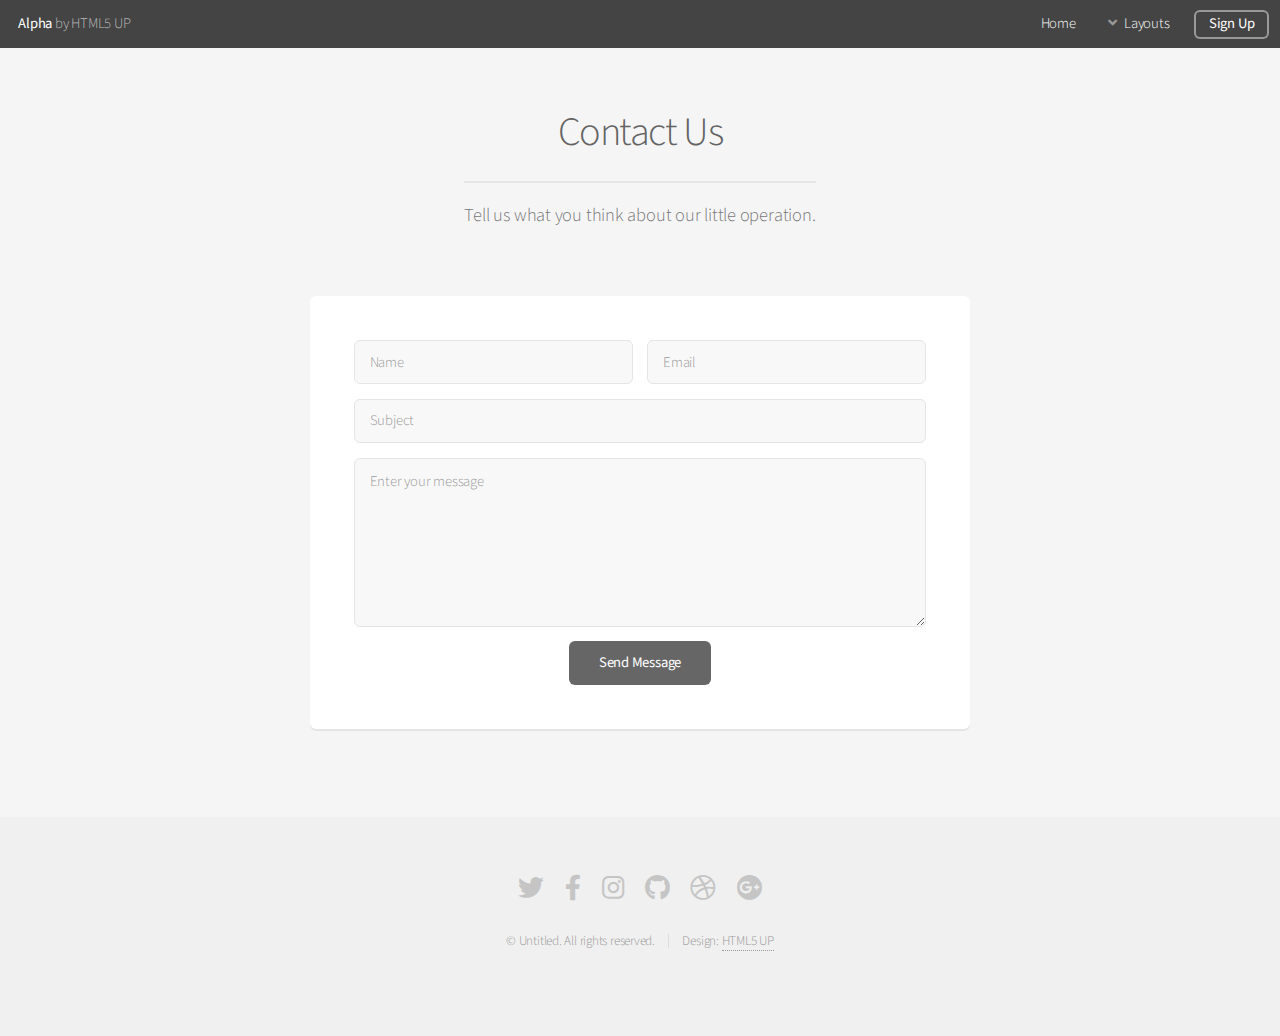
<file: contact.html>
<!DOCTYPE HTML>
<!--
	Alpha by HTML5 UP
	html5up.net | @ajlkn
	Free for personal and commercial use under the CCA 3.0 license (html5up.net/license)
-->
<html>
	<head>
		<title>Contact - Alpha by HTML5 UP</title>
		<meta charset="utf-8" />
		<meta name="viewport" content="width=device-width, initial-scale=1, user-scalable=no" />
		<link rel="stylesheet" href="assets/css/main.css" />
	</head>
	<body class="is-preload">
		<div id="page-wrapper">

			<!-- Header -->
				<header id="header">
					<h1><a href="index.html">Alpha</a> by HTML5 UP</h1>
					<nav id="nav">
						<ul>
							<li><a href="index.html">Home</a></li>
							<li>
								<a href="#" class="icon solid fa-angle-down">Layouts</a>
								<ul>
									<li><a href="generic.html">Generic</a></li>
									<li><a href="contact.html">Contact</a></li>
									<li><a href="elements.html">Elements</a></li>
									<li>
										<a href="#">Submenu</a>
										<ul>
											<li><a href="#">Option One</a></li>
											<li><a href="#">Option Two</a></li>
											<li><a href="#">Option Three</a></li>
											<li><a href="#">Option Four</a></li>
										</ul>
									</li>
								</ul>
							</li>
							<li><a href="#" class="button">Sign Up</a></li>
						</ul>
					</nav>
				</header>

			<!-- Main -->
				<section id="main" class="container medium">
					<header>
						<h2>Contact Us</h2>
						<p>Tell us what you think about our little operation.</p>
					</header>
					<div class="box">
						<form method="post" action="#">
							<div class="row gtr-50 gtr-uniform">
								<div class="col-6 col-12-mobilep">
									<input type="text" name="name" id="name" value="" placeholder="Name" />
								</div>
								<div class="col-6 col-12-mobilep">
									<input type="email" name="email" id="email" value="" placeholder="Email" />
								</div>
								<div class="col-12">
									<input type="text" name="subject" id="subject" value="" placeholder="Subject" />
								</div>
								<div class="col-12">
									<textarea name="message" id="message" placeholder="Enter your message" rows="6"></textarea>
								</div>
								<div class="col-12">
									<ul class="actions special">
										<li><input type="submit" value="Send Message" /></li>
									</ul>
								</div>
							</div>
						</form>
					</div>
				</section>

			<!-- Footer -->
				<footer id="footer">
					<ul class="icons">
						<li><a href="#" class="icon brands fa-twitter"><span class="label">Twitter</span></a></li>
						<li><a href="#" class="icon brands fa-facebook-f"><span class="label">Facebook</span></a></li>
						<li><a href="#" class="icon brands fa-instagram"><span class="label">Instagram</span></a></li>
						<li><a href="#" class="icon brands fa-github"><span class="label">Github</span></a></li>
						<li><a href="#" class="icon brands fa-dribbble"><span class="label">Dribbble</span></a></li>
						<li><a href="#" class="icon brands fa-google-plus"><span class="label">Google+</span></a></li>
					</ul>
					<ul class="copyright">
						<li>&copy; Untitled. All rights reserved.</li><li>Design: <a href="http://html5up.net">HTML5 UP</a></li>
					</ul>
				</footer>

		</div>

		<!-- Scripts -->
			<script src="assets/js/jquery.min.js"></script>
			<script src="assets/js/jquery.dropotron.min.js"></script>
			<script src="assets/js/jquery.scrollex.min.js"></script>
			<script src="assets/js/browser.min.js"></script>
			<script src="assets/js/breakpoints.min.js"></script>
			<script src="assets/js/util.js"></script>
			<script src="assets/js/main.js"></script>

	</body>
</html>
</file>
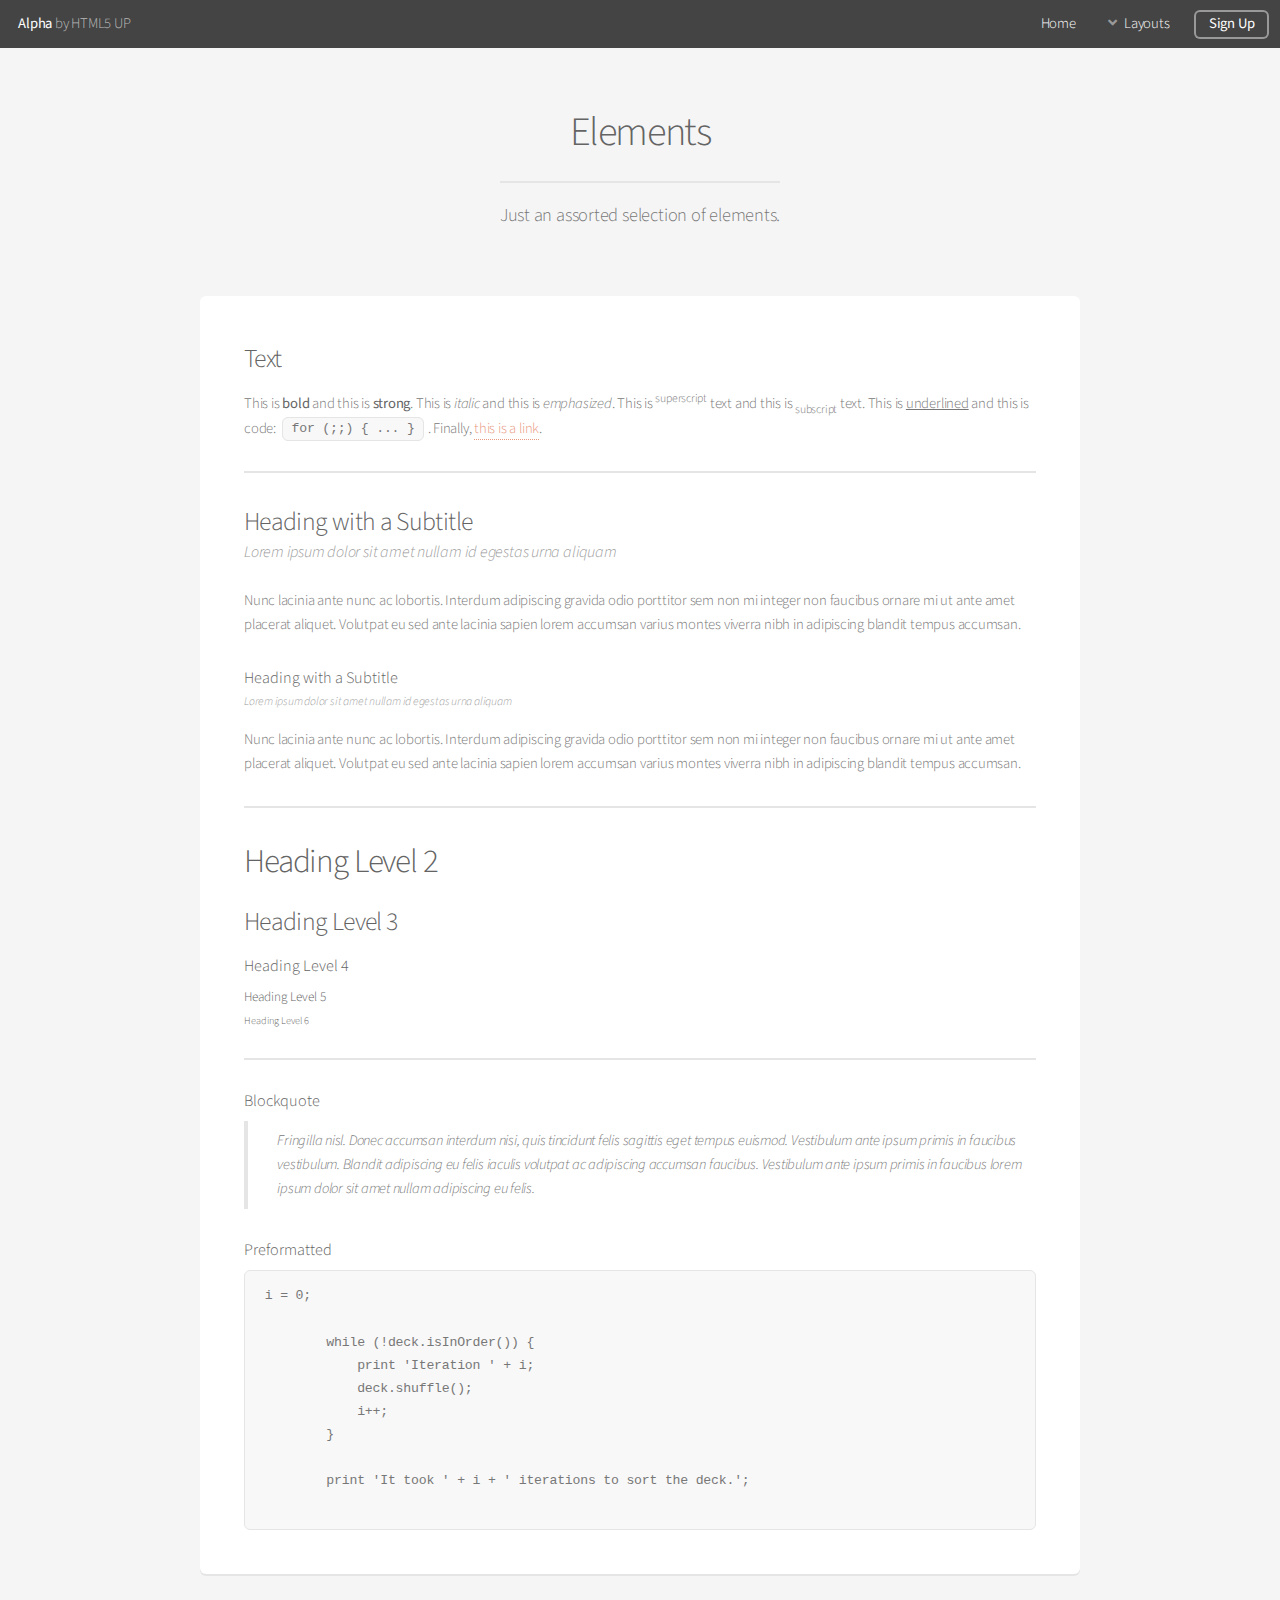
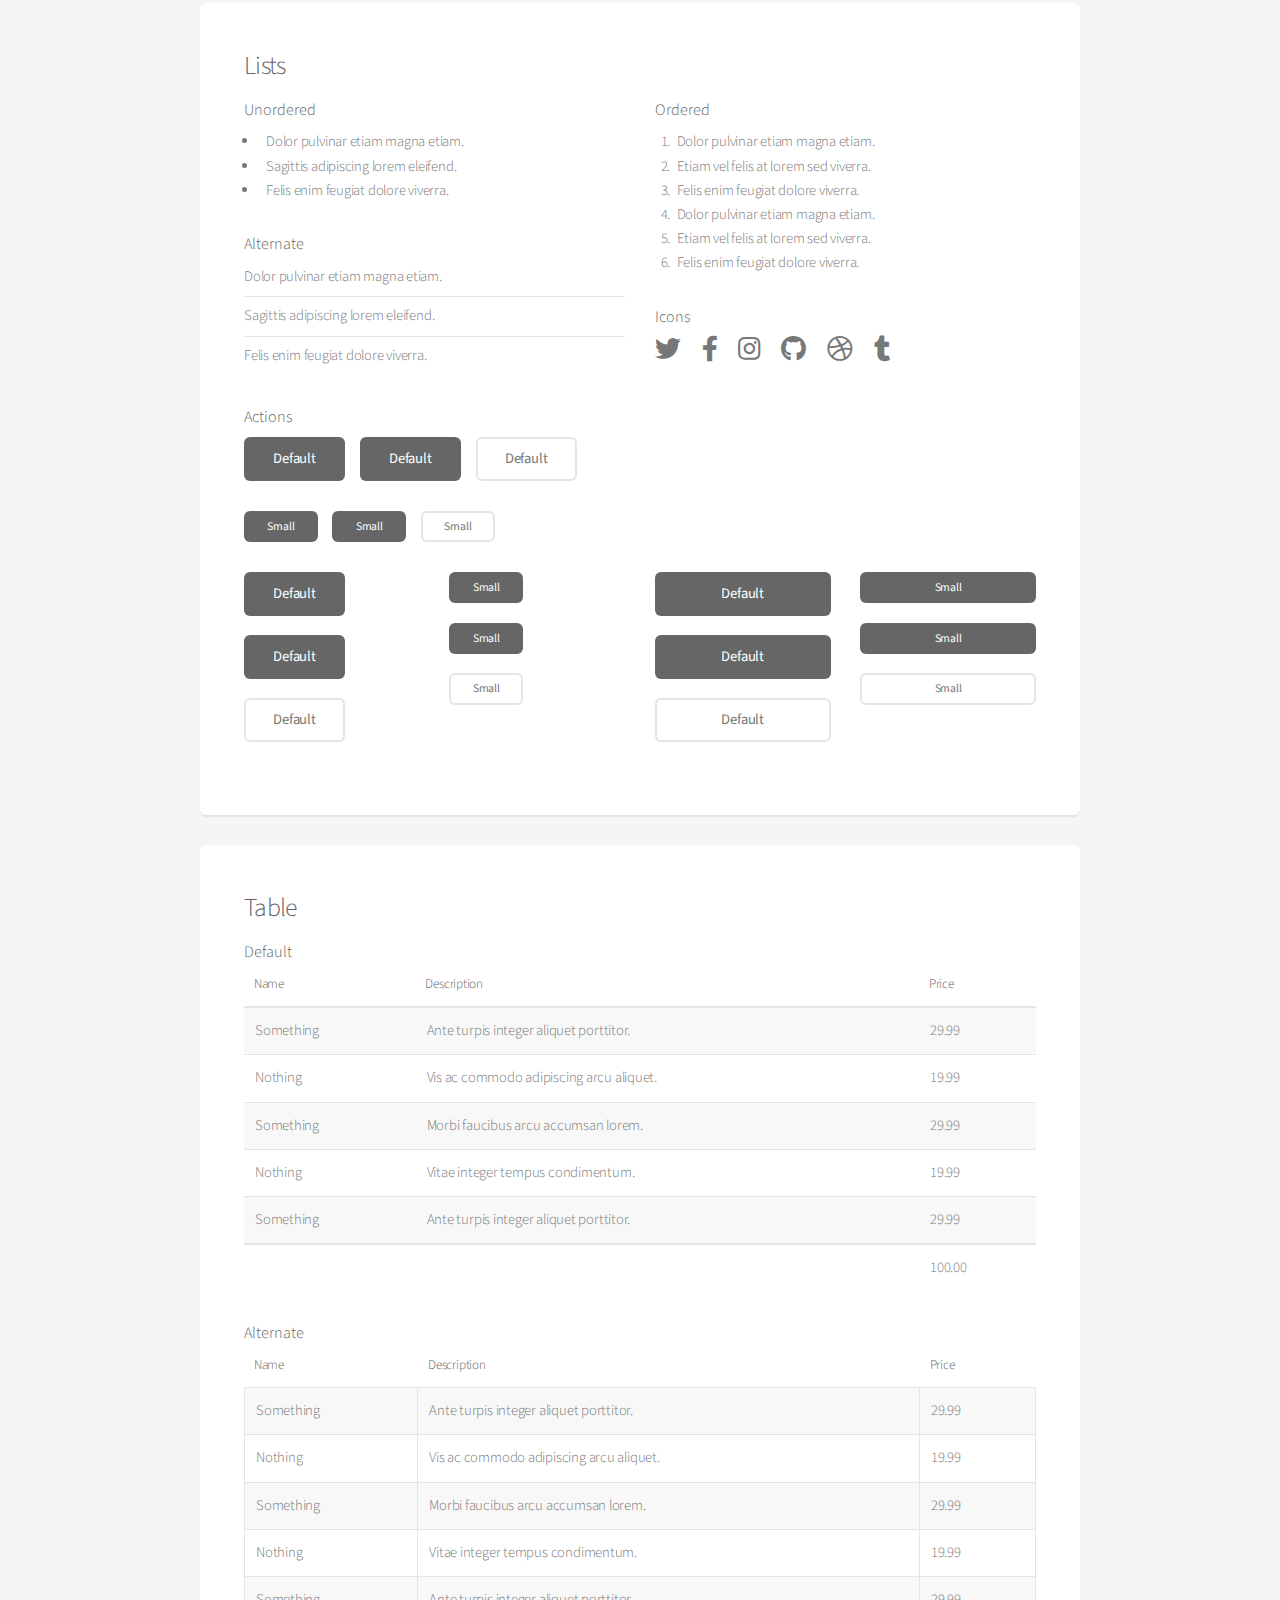
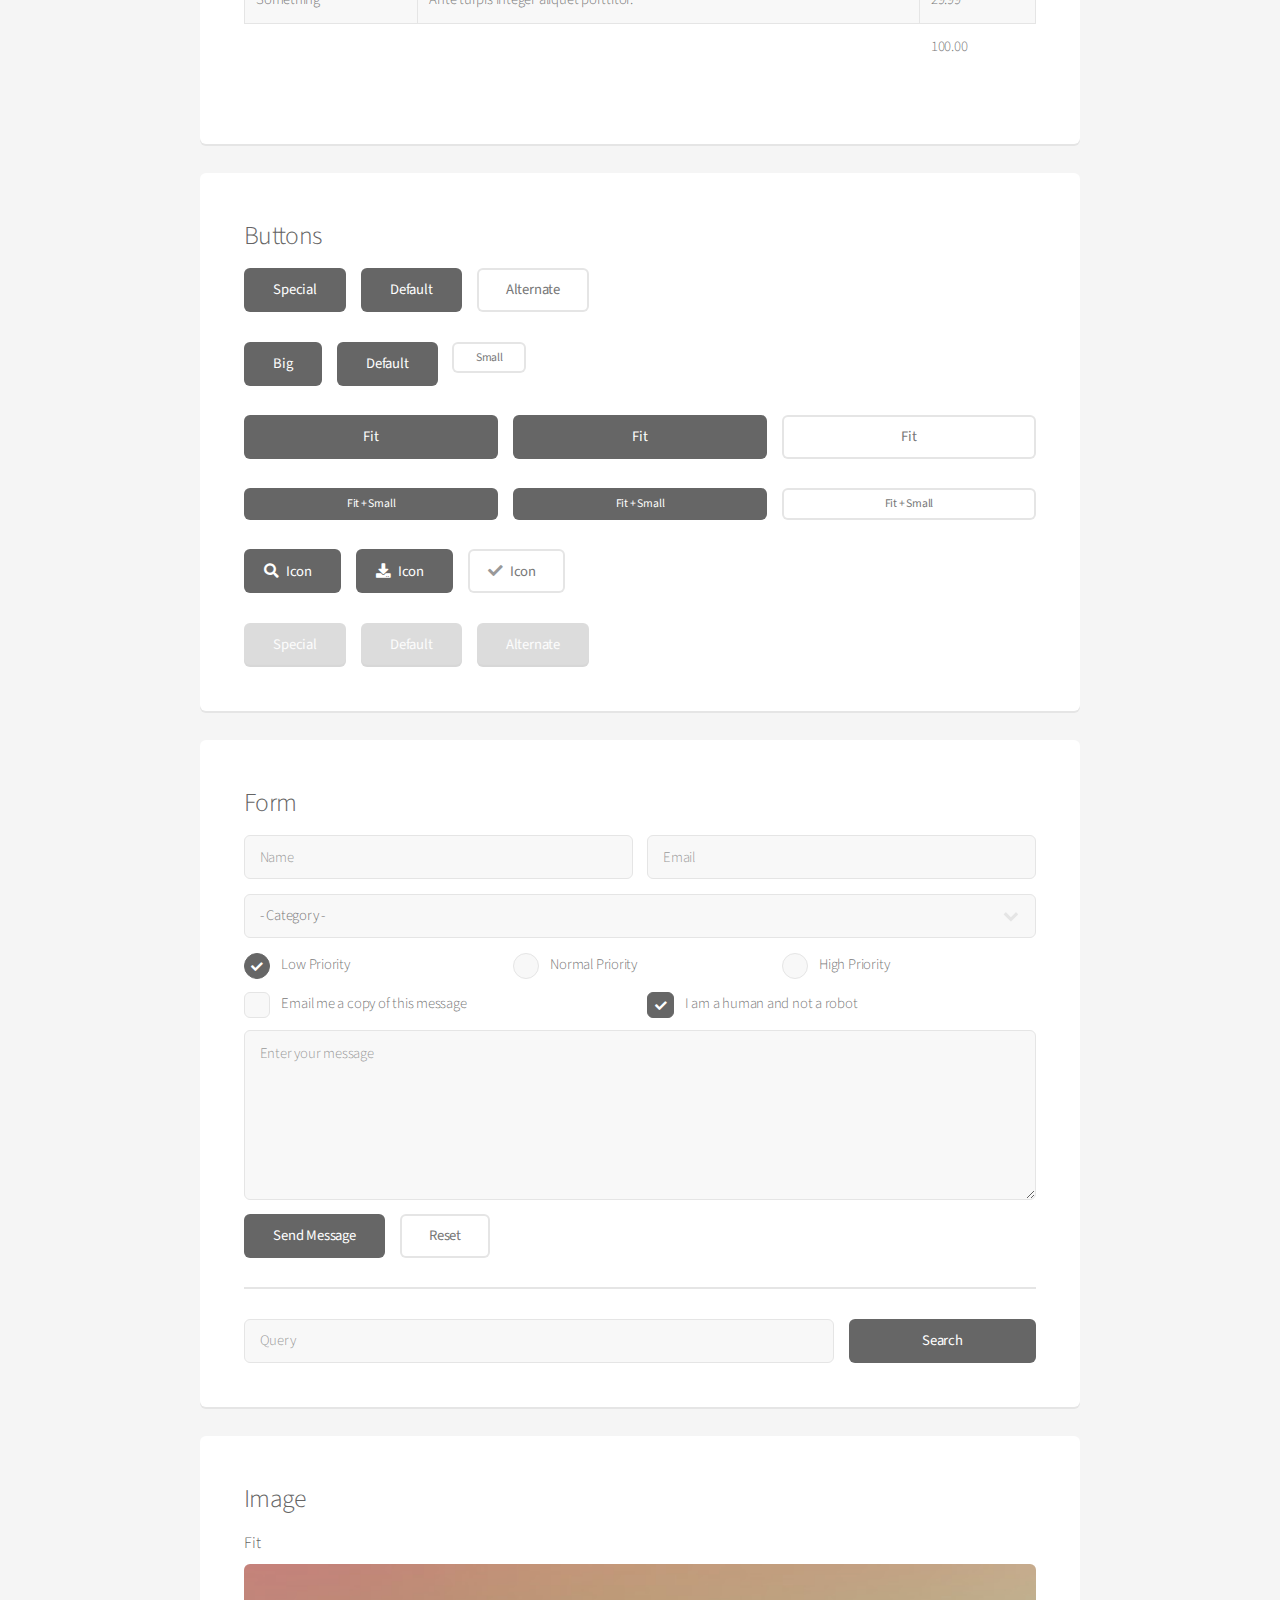
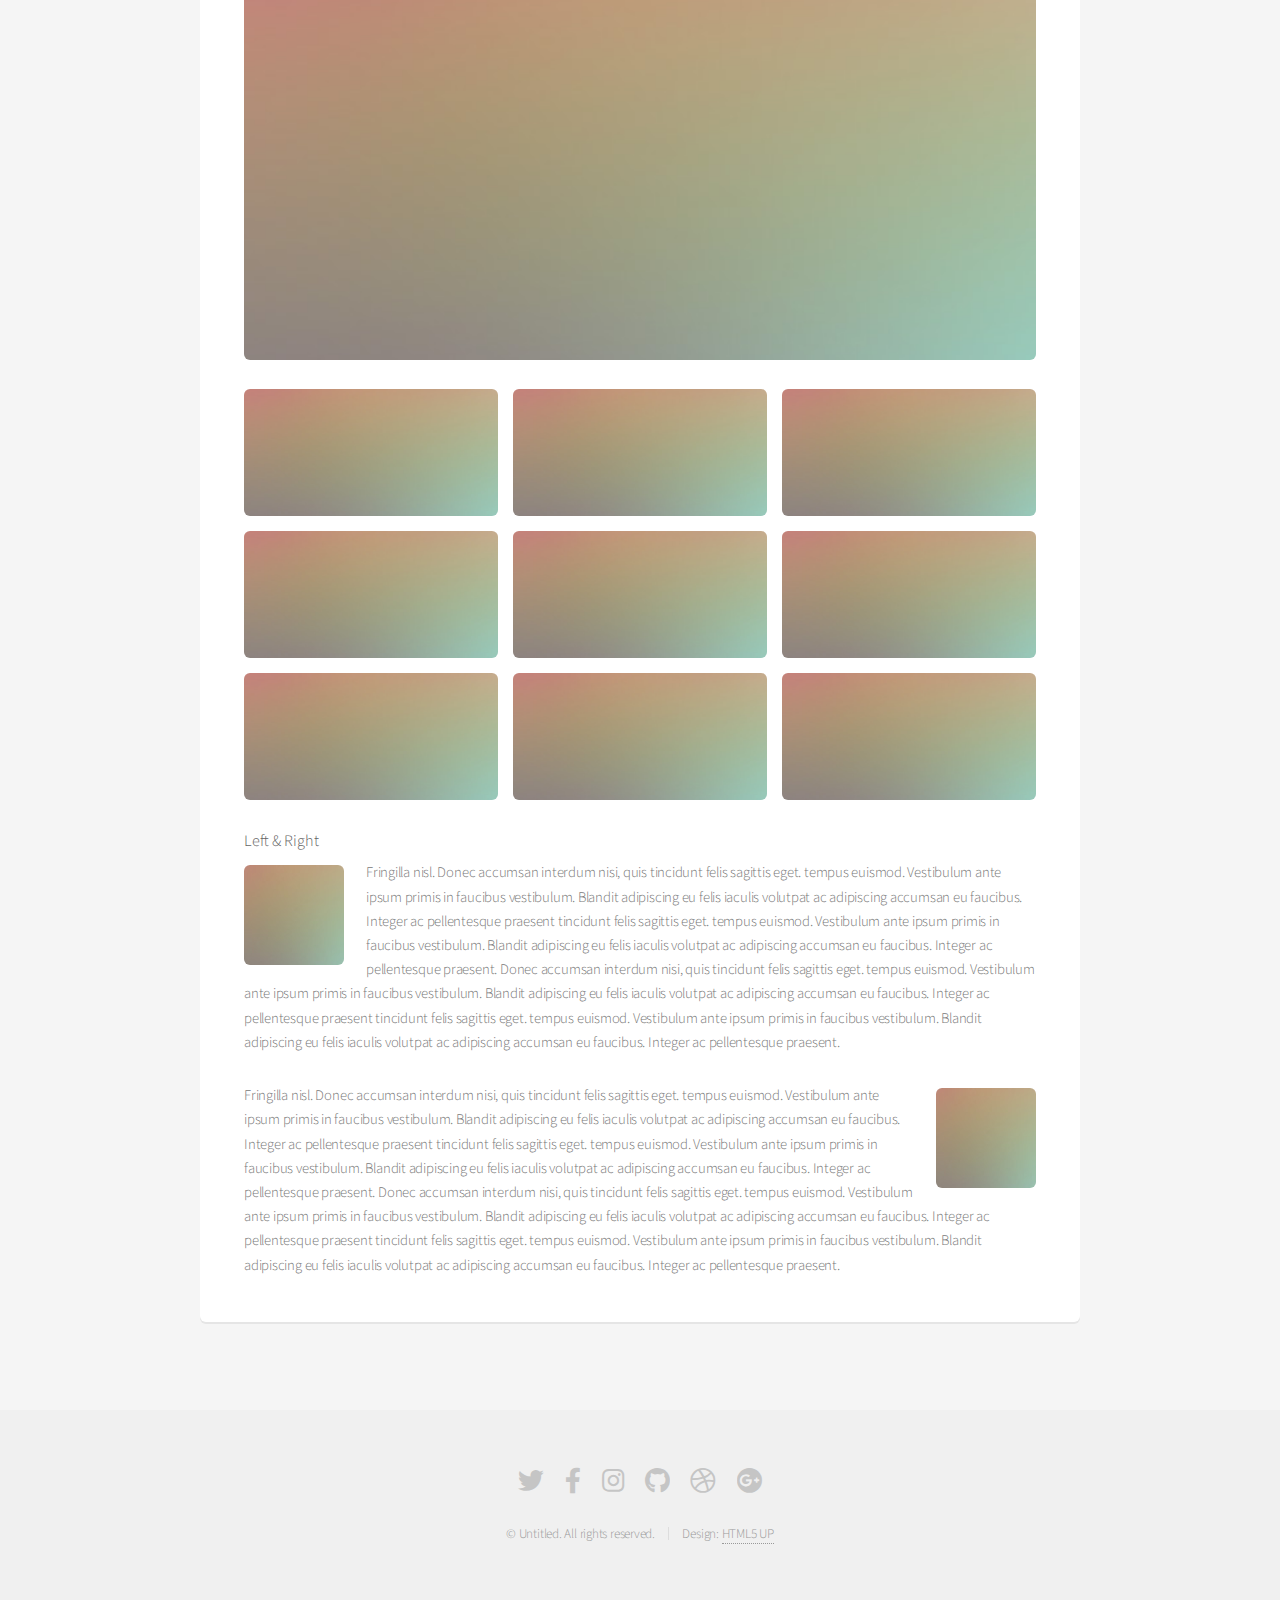
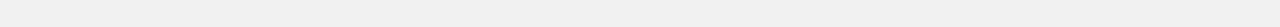
<file: elements.html>
<!DOCTYPE HTML>
<!--
	Alpha by HTML5 UP
	html5up.net | @ajlkn
	Free for personal and commercial use under the CCA 3.0 license (html5up.net/license)
-->
<html>
	<head>
		<title>Elements - Alpha by HTML5 UP</title>
		<meta charset="utf-8" />
		<meta name="viewport" content="width=device-width, initial-scale=1, user-scalable=no" />
		<link rel="stylesheet" href="assets/css/main.css" />
	</head>
	<body class="is-preload">
		<div id="page-wrapper">

			<!-- Header -->
				<header id="header">
					<h1><a href="index.html">Alpha</a> by HTML5 UP</h1>
					<nav id="nav">
						<ul>
							<li><a href="index.html">Home</a></li>
							<li>
								<a href="#" class="icon solid fa-angle-down">Layouts</a>
								<ul>
									<li><a href="generic.html">Generic</a></li>
									<li><a href="contact.html">Contact</a></li>
									<li><a href="elements.html">Elements</a></li>
									<li>
										<a href="#">Submenu</a>
										<ul>
											<li><a href="#">Option One</a></li>
											<li><a href="#">Option Two</a></li>
											<li><a href="#">Option Three</a></li>
											<li><a href="#">Option Four</a></li>
										</ul>
									</li>
								</ul>
							</li>
							<li><a href="#" class="button">Sign Up</a></li>
						</ul>
					</nav>
				</header>

			<!-- Main -->
				<section id="main" class="container">
					<header>
						<h2>Elements</h2>
						<p>Just an assorted selection of elements.</p>
					</header>
					<div class="row">
						<div class="col-12">

							<!-- Text -->
								<section class="box">
									<h3>Text</h3>
									<p>This is <b>bold</b> and this is <strong>strong</strong>. This is <i>italic</i> and this is <em>emphasized</em>.
									This is <sup>superscript</sup> text and this is <sub>subscript</sub> text.
									This is <u>underlined</u> and this is code: <code>for (;;) { ... }</code>. Finally, <a href="#">this is a link</a>.</p>

									<hr />

									<header>
										<h3>Heading with a Subtitle</h3>
										<p>Lorem ipsum dolor sit amet nullam id egestas urna aliquam</p>
									</header>
									<p>Nunc lacinia ante nunc ac lobortis. Interdum adipiscing gravida odio porttitor sem non mi integer non faucibus ornare mi ut ante amet placerat aliquet. Volutpat eu sed ante lacinia sapien lorem accumsan varius montes viverra nibh in adipiscing blandit tempus accumsan.</p>
									<header>
										<h4>Heading with a Subtitle</h4>
										<p>Lorem ipsum dolor sit amet nullam id egestas urna aliquam</p>
									</header>
									<p>Nunc lacinia ante nunc ac lobortis. Interdum adipiscing gravida odio porttitor sem non mi integer non faucibus ornare mi ut ante amet placerat aliquet. Volutpat eu sed ante lacinia sapien lorem accumsan varius montes viverra nibh in adipiscing blandit tempus accumsan.</p>

									<hr />

									<h2>Heading Level 2</h2>
									<h3>Heading Level 3</h3>
									<h4>Heading Level 4</h4>
									<h5>Heading Level 5</h5>
									<h6>Heading Level 6</h6>

									<hr />

									<h4>Blockquote</h4>
									<blockquote>Fringilla nisl. Donec accumsan interdum nisi, quis tincidunt felis sagittis eget tempus euismod. Vestibulum ante ipsum primis in faucibus vestibulum. Blandit adipiscing eu felis iaculis volutpat ac adipiscing accumsan faucibus. Vestibulum ante ipsum primis in faucibus lorem ipsum dolor sit amet nullam adipiscing eu felis.</blockquote>

									<h4>Preformatted</h4>
									<pre>i = 0;

	while (!deck.isInOrder()) {
	    print 'Iteration ' + i;
	    deck.shuffle();
	    i++;
	}

	print 'It took ' + i + ' iterations to sort the deck.';
	</pre>
								</section>

						</div>
					</div>
					<div class="row">
						<div class="col-12">

							<!-- Lists -->
								<section class="box">
									<h3>Lists</h3>
									<div class="row">
										<div class="col-6 col-12-mobilep">

											<h4>Unordered</h4>
											<ul>
												<li>Dolor pulvinar etiam magna etiam.</li>
												<li>Sagittis adipiscing lorem eleifend.</li>
												<li>Felis enim feugiat dolore viverra.</li>
											</ul>

											<h4>Alternate</h4>
											<ul class="alt">
												<li>Dolor pulvinar etiam magna etiam.</li>
												<li>Sagittis adipiscing lorem eleifend.</li>
												<li>Felis enim feugiat dolore viverra.</li>
											</ul>

										</div>
										<div class="col-6 col-12-mobilep">

											<h4>Ordered</h4>
											<ol>
												<li>Dolor pulvinar etiam magna etiam.</li>
												<li>Etiam vel felis at lorem sed viverra.</li>
												<li>Felis enim feugiat dolore viverra.</li>
												<li>Dolor pulvinar etiam magna etiam.</li>
												<li>Etiam vel felis at lorem sed viverra.</li>
												<li>Felis enim feugiat dolore viverra.</li>
											</ol>

											<h4>Icons</h4>
											<ul class="icons">
												<li><a href="#" class="icon brands fa-twitter"><span class="label">Twitter</span></a></li>
												<li><a href="#" class="icon brands fa-facebook-f"><span class="label">Facebook</span></a></li>
												<li><a href="#" class="icon brands fa-instagram"><span class="label">Instagram</span></a></li>
												<li><a href="#" class="icon brands fa-github"><span class="label">Github</span></a></li>
												<li><a href="#" class="icon brands fa-dribbble"><span class="label">Dribbble</span></a></li>
												<li><a href="#" class="icon brands fa-tumblr"><span class="label">Tumblr</span></a></li>
											</ul>

										</div>
									</div>

									<h4>Actions</h4>
									<ul class="actions">
										<li><a href="#" class="button special">Default</a></li>
										<li><a href="#" class="button">Default</a></li>
										<li><a href="#" class="button alt">Default</a></li>
									</ul>
									<ul class="actions small">
										<li><a href="#" class="button special small">Small</a></li>
										<li><a href="#" class="button small">Small</a></li>
										<li><a href="#" class="button alt small">Small</a></li>
									</ul>
									<div class="row">
										<div class="col-3 col-6-narrower col-12-mobilep">
											<ul class="actions stacked">
												<li><a href="#" class="button special">Default</a></li>
												<li><a href="#" class="button">Default</a></li>
												<li><a href="#" class="button alt">Default</a></li>
											</ul>
										</div>
										<div class="col-3 col-6-narrower col-12-mobilep">
											<ul class="actions stacked">
												<li><a href="#" class="button special small">Small</a></li>
												<li><a href="#" class="button small">Small</a></li>
												<li><a href="#" class="button alt small">Small</a></li>
											</ul>
										</div>
										<div class="col-3 col-6-narrower col-12-mobilep">
											<ul class="actions stacked">
												<li><a href="#" class="button special fit">Default</a></li>
												<li><a href="#" class="button fit">Default</a></li>
												<li><a href="#" class="button alt fit">Default</a></li>
											</ul>
										</div>
										<div class="col-3 col-6-narrower col-12-mobilep">
											<ul class="actions stacked">
												<li><a href="#" class="button special small fit">Small</a></li>
												<li><a href="#" class="button small fit">Small</a></li>
												<li><a href="#" class="button alt small fit">Small</a></li>
											</ul>
										</div>
									</div>
								</section>

						</div>
					</div>
					<div class="row">
						<div class="col-12">

							<!-- Table -->
								<section class="box">
									<h3>Table</h3>

									<h4>Default</h4>
									<div class="table-wrapper">
										<table>
											<thead>
												<tr>
													<th>Name</th>
													<th>Description</th>
													<th>Price</th>
												</tr>
											</thead>
											<tbody>
												<tr>
													<td>Something</td>
													<td>Ante turpis integer aliquet porttitor.</td>
													<td>29.99</td>
												</tr>
												<tr>
													<td>Nothing</td>
													<td>Vis ac commodo adipiscing arcu aliquet.</td>
													<td>19.99</td>
												</tr>
												<tr>
													<td>Something</td>
													<td> Morbi faucibus arcu accumsan lorem.</td>
													<td>29.99</td>
												</tr>
												<tr>
													<td>Nothing</td>
													<td>Vitae integer tempus condimentum.</td>
													<td>19.99</td>
												</tr>
												<tr>
													<td>Something</td>
													<td>Ante turpis integer aliquet porttitor.</td>
													<td>29.99</td>
												</tr>
											</tbody>
											<tfoot>
												<tr>
													<td colspan="2"></td>
													<td>100.00</td>
												</tr>
											</tfoot>
										</table>
									</div>

									<h4>Alternate</h4>
									<div class="table-wrapper">
										<table class="alt">
											<thead>
												<tr>
													<th>Name</th>
													<th>Description</th>
													<th>Price</th>
												</tr>
											</thead>
											<tbody>
												<tr>
													<td>Something</td>
													<td>Ante turpis integer aliquet porttitor.</td>
													<td>29.99</td>
												</tr>
												<tr>
													<td>Nothing</td>
													<td>Vis ac commodo adipiscing arcu aliquet.</td>
													<td>19.99</td>
												</tr>
												<tr>
													<td>Something</td>
													<td> Morbi faucibus arcu accumsan lorem.</td>
													<td>29.99</td>
												</tr>
												<tr>
													<td>Nothing</td>
													<td>Vitae integer tempus condimentum.</td>
													<td>19.99</td>
												</tr>
												<tr>
													<td>Something</td>
													<td>Ante turpis integer aliquet porttitor.</td>
													<td>29.99</td>
												</tr>
											</tbody>
											<tfoot>
												<tr>
													<td colspan="2"></td>
													<td>100.00</td>
												</tr>
											</tfoot>
										</table>
									</div>
								</section>

						</div>
					</div>
					<div class="row">
						<div class="col-12">

							<!-- Buttons -->
								<section class="box">
									<h3>Buttons</h3>
									<ul class="actions">
										<li><a href="#" class="button special">Special</a></li>
										<li><a href="#" class="button">Default</a></li>
										<li><a href="#" class="button alt">Alternate</a></li>
									</ul>
									<ul class="actions">
										<li><a href="#" class="button special big">Big</a></li>
										<li><a href="#" class="button">Default</a></li>
										<li><a href="#" class="button alt small">Small</a></li>
									</ul>
									<ul class="actions fit">
										<li><a href="#" class="button special fit">Fit</a></li>
										<li><a href="#" class="button fit">Fit</a></li>
										<li><a href="#" class="button alt fit">Fit</a></li>
									</ul>
									<ul class="actions fit small">
										<li><a href="#" class="button special fit small">Fit + Small</a></li>
										<li><a href="#" class="button fit small">Fit + Small</a></li>
										<li><a href="#" class="button alt fit small">Fit + Small</a></li>
									</ul>
									<ul class="actions">
										<li><a href="#" class="button special icon solid fa-search">Icon</a></li>
										<li><a href="#" class="button icon solid fa-download">Icon</a></li>
										<li><a href="#" class="button alt icon solid fa-check">Icon</a></li>
									</ul>
									<ul class="actions">
										<li><span class="button special disabled">Special</span></li>
										<li><span class="button disabled">Default</span></li>
										<li><span class="button alt disabled">Alternate</span></li>
									</ul>
								</section>

						</div>
					</div>
					<div class="row">
						<div class="col-12">

							<!-- Form -->
								<section class="box">
									<h3>Form</h3>
									<form method="post" action="#">
										<div class="row gtr-uniform gtr-50">
											<div class="col-6 col-12-mobilep">
												<input type="text" name="name" id="name" value="" placeholder="Name" />
											</div>
											<div class="col-6 col-12-mobilep">
												<input type="email" name="email" id="email" value="" placeholder="Email" />
											</div>
											<div class="col-12">
												<select name="category" id="category">
													<option value="">- Category -</option>
													<option value="1">Manufacturing</option>
													<option value="1">Shipping</option>
													<option value="1">Administration</option>
													<option value="1">Human Resources</option>
												</select>
											</div>
											<div class="col-4 col-12-narrower">
												<input type="radio" id="priority-low" name="priority" checked>
												<label for="priority-low">Low Priority</label>
											</div>
											<div class="col-4 col-12-narrower">
												<input type="radio" id="priority-normal" name="priority">
												<label for="priority-normal">Normal Priority</label>
											</div>
											<div class="col-4 col-12-narrower">
												<input type="radio" id="priority-high" name="priority">
												<label for="priority-high">High Priority</label>
											</div>
											<div class="col-6 col-12-narrower">
												<input type="checkbox" id="copy" name="copy">
												<label for="copy">Email me a copy of this message</label>
											</div>
											<div class="col-6 col-12-narrower">
												<input type="checkbox" id="human" name="human" checked>
												<label for="human">I am a human and not a robot</label>
											</div>
											<div class="col-12">
												<textarea name="message" id="message" placeholder="Enter your message" rows="6"></textarea>
											</div>
											<div class="col-12">
												<ul class="actions">
													<li><input type="submit" value="Send Message" /></li>
													<li><input type="reset" value="Reset" class="alt" /></li>
												</ul>
											</div>
										</div>
									</form>

									<hr />

									<form method="post" action="#">
										<div class="row gtr-uniform gtr-50">
											<div class="col-9 col-12-mobilep">
												<input type="text" name="query" id="query" value="" placeholder="Query" />
											</div>
											<div class="col-3 col-12-mobilep">
												<input type="submit" value="Search" class="fit" />
											</div>
										</div>
									</form>
								</section>

						</div>
					</div>
					<div class="row">
						<div class="col-12">

							<!-- Image -->
								<section class="box">
									<h3>Image</h3>
									<h4>Fit</h4>
									<span class="image fit"><img src="images/pic04.jpg" alt="" /></span>
									<div class="box alt">
										<div class="row gtr-50 gtr-uniform">
											<div class="col-4"><span class="image fit"><img src="images/pic04.jpg" alt="" /></span></div>
											<div class="col-4"><span class="image fit"><img src="images/pic04.jpg" alt="" /></span></div>
											<div class="col-4"><span class="image fit"><img src="images/pic04.jpg" alt="" /></span></div>
											<div class="col-4"><span class="image fit"><img src="images/pic04.jpg" alt="" /></span></div>
											<div class="col-4"><span class="image fit"><img src="images/pic04.jpg" alt="" /></span></div>
											<div class="col-4"><span class="image fit"><img src="images/pic04.jpg" alt="" /></span></div>
											<div class="col-4"><span class="image fit"><img src="images/pic04.jpg" alt="" /></span></div>
											<div class="col-4"><span class="image fit"><img src="images/pic04.jpg" alt="" /></span></div>
											<div class="col-4"><span class="image fit"><img src="images/pic04.jpg" alt="" /></span></div>
										</div>
									</div>

									<h4>Left &amp; Right</h4>
									<p><span class="image left"><img src="images/pic05.jpg" alt="" /></span>Fringilla nisl. Donec accumsan interdum nisi, quis tincidunt felis sagittis eget. tempus euismod. Vestibulum ante ipsum primis in faucibus vestibulum. Blandit adipiscing eu felis iaculis volutpat ac adipiscing accumsan eu faucibus. Integer ac pellentesque praesent tincidunt felis sagittis eget. tempus euismod. Vestibulum ante ipsum primis in faucibus vestibulum. Blandit adipiscing eu felis iaculis volutpat ac adipiscing accumsan eu faucibus. Integer ac pellentesque praesent. Donec accumsan interdum nisi, quis tincidunt felis sagittis eget. tempus euismod. Vestibulum ante ipsum primis in faucibus vestibulum. Blandit adipiscing eu felis iaculis volutpat ac adipiscing accumsan eu faucibus. Integer ac pellentesque praesent tincidunt felis sagittis eget. tempus euismod. Vestibulum ante ipsum primis in faucibus vestibulum. Blandit adipiscing eu felis iaculis volutpat ac adipiscing accumsan eu faucibus. Integer ac pellentesque praesent.</p>
									<p><span class="image right"><img src="images/pic05.jpg" alt="" /></span>Fringilla nisl. Donec accumsan interdum nisi, quis tincidunt felis sagittis eget. tempus euismod. Vestibulum ante ipsum primis in faucibus vestibulum. Blandit adipiscing eu felis iaculis volutpat ac adipiscing accumsan eu faucibus. Integer ac pellentesque praesent tincidunt felis sagittis eget. tempus euismod. Vestibulum ante ipsum primis in faucibus vestibulum. Blandit adipiscing eu felis iaculis volutpat ac adipiscing accumsan eu faucibus. Integer ac pellentesque praesent. Donec accumsan interdum nisi, quis tincidunt felis sagittis eget. tempus euismod. Vestibulum ante ipsum primis in faucibus vestibulum. Blandit adipiscing eu felis iaculis volutpat ac adipiscing accumsan eu faucibus. Integer ac pellentesque praesent tincidunt felis sagittis eget. tempus euismod. Vestibulum ante ipsum primis in faucibus vestibulum. Blandit adipiscing eu felis iaculis volutpat ac adipiscing accumsan eu faucibus. Integer ac pellentesque praesent.</p>
								</section>

						</div>
					</div>
				</section>

			<!-- Footer -->
				<footer id="footer">
					<ul class="icons">
						<li><a href="#" class="icon brands fa-twitter"><span class="label">Twitter</span></a></li>
						<li><a href="#" class="icon brands fa-facebook-f"><span class="label">Facebook</span></a></li>
						<li><a href="#" class="icon brands fa-instagram"><span class="label">Instagram</span></a></li>
						<li><a href="#" class="icon brands fa-github"><span class="label">Github</span></a></li>
						<li><a href="#" class="icon brands fa-dribbble"><span class="label">Dribbble</span></a></li>
						<li><a href="#" class="icon brands fa-google-plus"><span class="label">Google+</span></a></li>
					</ul>
					<ul class="copyright">
						<li>&copy; Untitled. All rights reserved.</li><li>Design: <a href="http://html5up.net">HTML5 UP</a></li>
					</ul>
				</footer>

		</div>

		<!-- Scripts -->
			<script src="assets/js/jquery.min.js"></script>
			<script src="assets/js/jquery.dropotron.min.js"></script>
			<script src="assets/js/jquery.scrollex.min.js"></script>
			<script src="assets/js/browser.min.js"></script>
			<script src="assets/js/breakpoints.min.js"></script>
			<script src="assets/js/util.js"></script>
			<script src="assets/js/main.js"></script>

	</body>
</html>
</file>
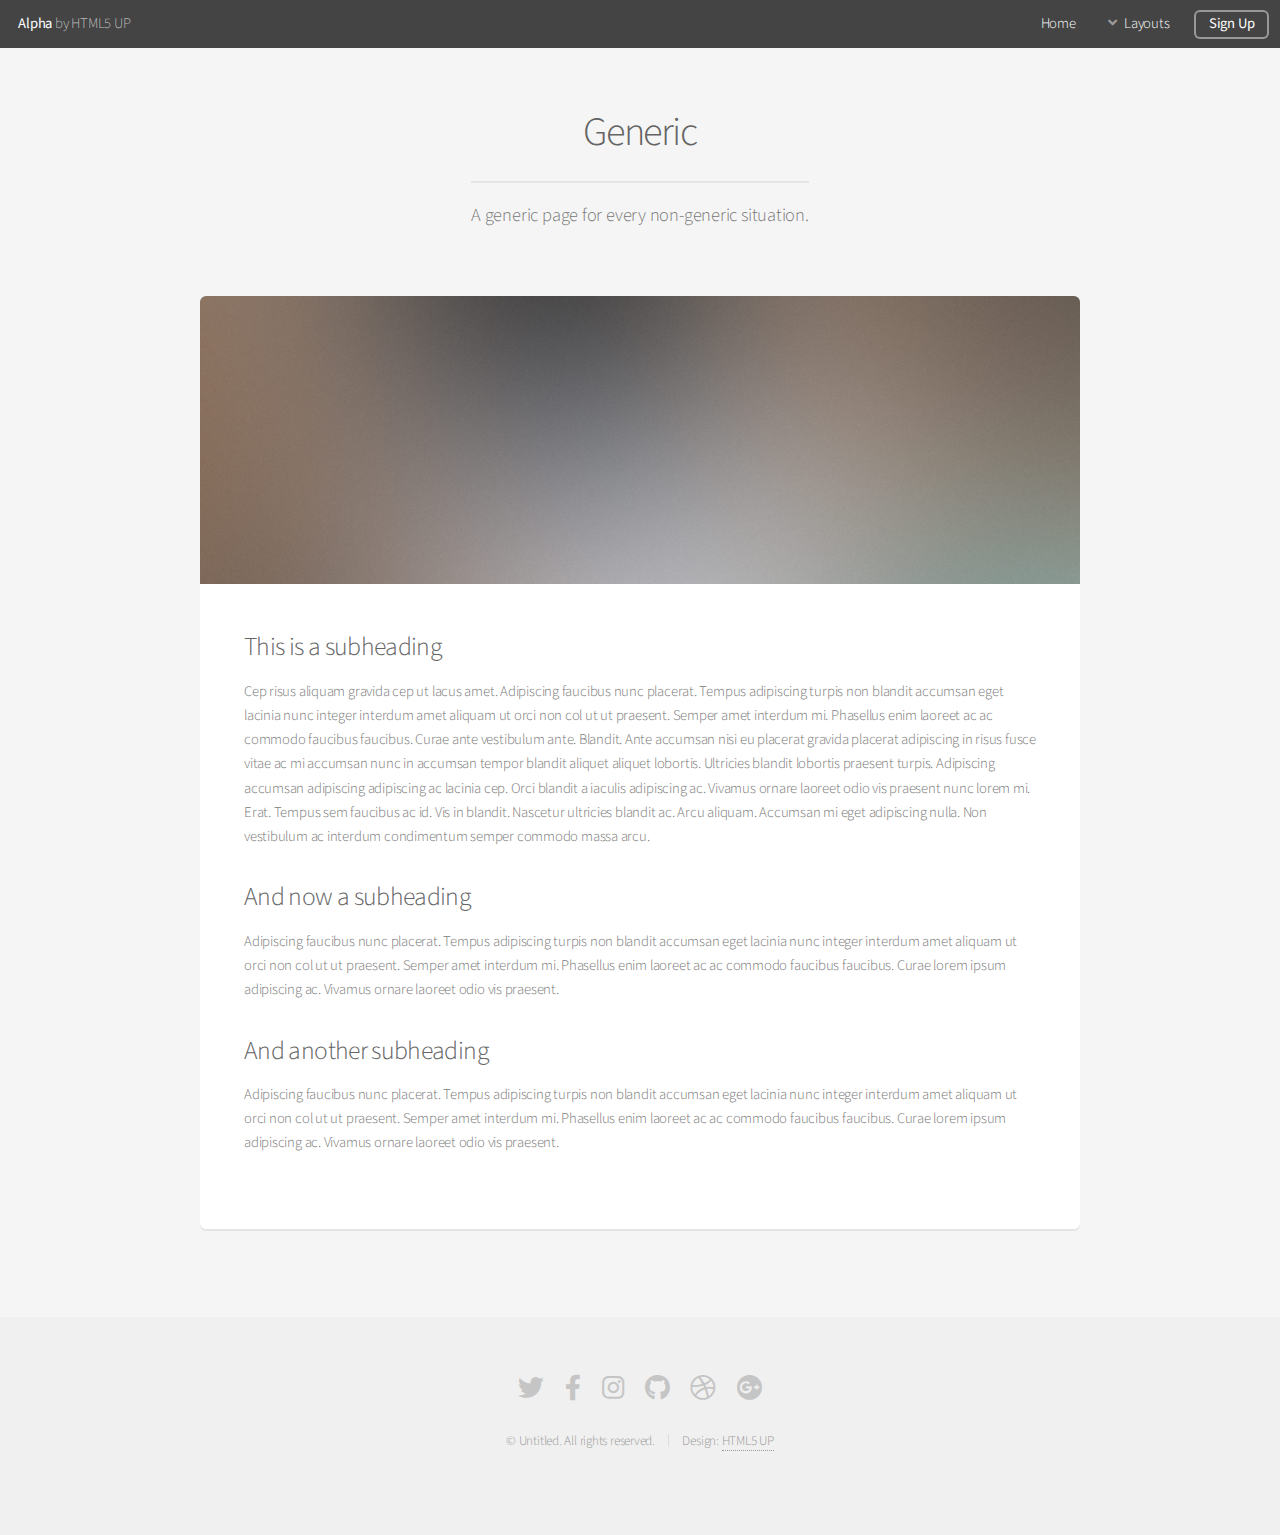
<file: generic.html>
<!DOCTYPE HTML>
<!--
	Alpha by HTML5 UP
	html5up.net | @ajlkn
	Free for personal and commercial use under the CCA 3.0 license (html5up.net/license)
-->
<html>
	<head>
		<title>Generic - Alpha by HTML5 UP</title>
		<meta charset="utf-8" />
		<meta name="viewport" content="width=device-width, initial-scale=1, user-scalable=no" />
		<link rel="stylesheet" href="assets/css/main.css" />
	</head>
	<body class="is-preload">
		<div id="page-wrapper">

			<!-- Header -->
				<header id="header">
					<h1><a href="index.html">Alpha</a> by HTML5 UP</h1>
					<nav id="nav">
						<ul>
							<li><a href="index.html">Home</a></li>
							<li>
								<a href="#" class="icon solid fa-angle-down">Layouts</a>
								<ul>
									<li><a href="generic.html">Generic</a></li>
									<li><a href="contact.html">Contact</a></li>
									<li><a href="elements.html">Elements</a></li>
									<li>
										<a href="#">Submenu</a>
										<ul>
											<li><a href="#">Option One</a></li>
											<li><a href="#">Option Two</a></li>
											<li><a href="#">Option Three</a></li>
											<li><a href="#">Option Four</a></li>
										</ul>
									</li>
								</ul>
							</li>
							<li><a href="#" class="button">Sign Up</a></li>
						</ul>
					</nav>
				</header>

			<!-- Main -->
				<section id="main" class="container">
					<header>
						<h2>Generic</h2>
						<p>A generic page for every non-generic situation.</p>
					</header>
					<div class="box">
						<span class="image featured"><img src="images/pic01.jpg" alt="" /></span>
						<h3>This is a subheading</h3>
						<p>Cep risus aliquam gravida cep ut lacus amet. Adipiscing faucibus nunc placerat. Tempus adipiscing turpis non blandit accumsan eget lacinia nunc integer interdum amet aliquam ut orci non col ut ut praesent. Semper amet interdum mi. Phasellus enim laoreet ac ac commodo faucibus faucibus. Curae ante vestibulum ante. Blandit. Ante accumsan nisi eu placerat gravida placerat adipiscing in risus fusce vitae ac mi accumsan nunc in accumsan tempor blandit aliquet aliquet lobortis. Ultricies blandit lobortis praesent turpis. Adipiscing accumsan adipiscing adipiscing ac lacinia cep. Orci blandit a iaculis adipiscing ac. Vivamus ornare laoreet odio vis praesent nunc lorem mi. Erat. Tempus sem faucibus ac id. Vis in blandit. Nascetur ultricies blandit ac. Arcu aliquam. Accumsan mi eget adipiscing nulla. Non vestibulum ac interdum condimentum semper commodo massa arcu.</p>
						<div class="row">
							<div class="row-6 row-12-mobilep">
								<h3>And now a subheading</h3>
								<p>Adipiscing faucibus nunc placerat. Tempus adipiscing turpis non blandit accumsan eget lacinia nunc integer interdum amet aliquam ut orci non col ut ut praesent. Semper amet interdum mi. Phasellus enim laoreet ac ac commodo faucibus faucibus. Curae lorem ipsum adipiscing ac. Vivamus ornare laoreet odio vis praesent.</p>
							</div>
							<div class="row-6 row-12-mobilep">
								<h3>And another subheading</h3>
								<p>Adipiscing faucibus nunc placerat. Tempus adipiscing turpis non blandit accumsan eget lacinia nunc integer interdum amet aliquam ut orci non col ut ut praesent. Semper amet interdum mi. Phasellus enim laoreet ac ac commodo faucibus faucibus. Curae lorem ipsum adipiscing ac. Vivamus ornare laoreet odio vis praesent.</p>
							</div>
						</div>
					</div>
				</section>

			<!-- Footer -->
				<footer id="footer">
					<ul class="icons">
						<li><a href="#" class="icon brands fa-twitter"><span class="label">Twitter</span></a></li>
						<li><a href="#" class="icon brands fa-facebook-f"><span class="label">Facebook</span></a></li>
						<li><a href="#" class="icon brands fa-instagram"><span class="label">Instagram</span></a></li>
						<li><a href="#" class="icon brands fa-github"><span class="label">Github</span></a></li>
						<li><a href="#" class="icon brands fa-dribbble"><span class="label">Dribbble</span></a></li>
						<li><a href="#" class="icon brands fa-google-plus"><span class="label">Google+</span></a></li>
					</ul>
					<ul class="copyright">
						<li>&copy; Untitled. All rights reserved.</li><li>Design: <a href="http://html5up.net">HTML5 UP</a></li>
					</ul>
				</footer>

		</div>

		<!-- Scripts -->
			<script src="assets/js/jquery.min.js"></script>
			<script src="assets/js/jquery.dropotron.min.js"></script>
			<script src="assets/js/jquery.scrollex.min.js"></script>
			<script src="assets/js/browser.min.js"></script>
			<script src="assets/js/breakpoints.min.js"></script>
			<script src="assets/js/util.js"></script>
			<script src="assets/js/main.js"></script>

	</body>
</html>
</file>
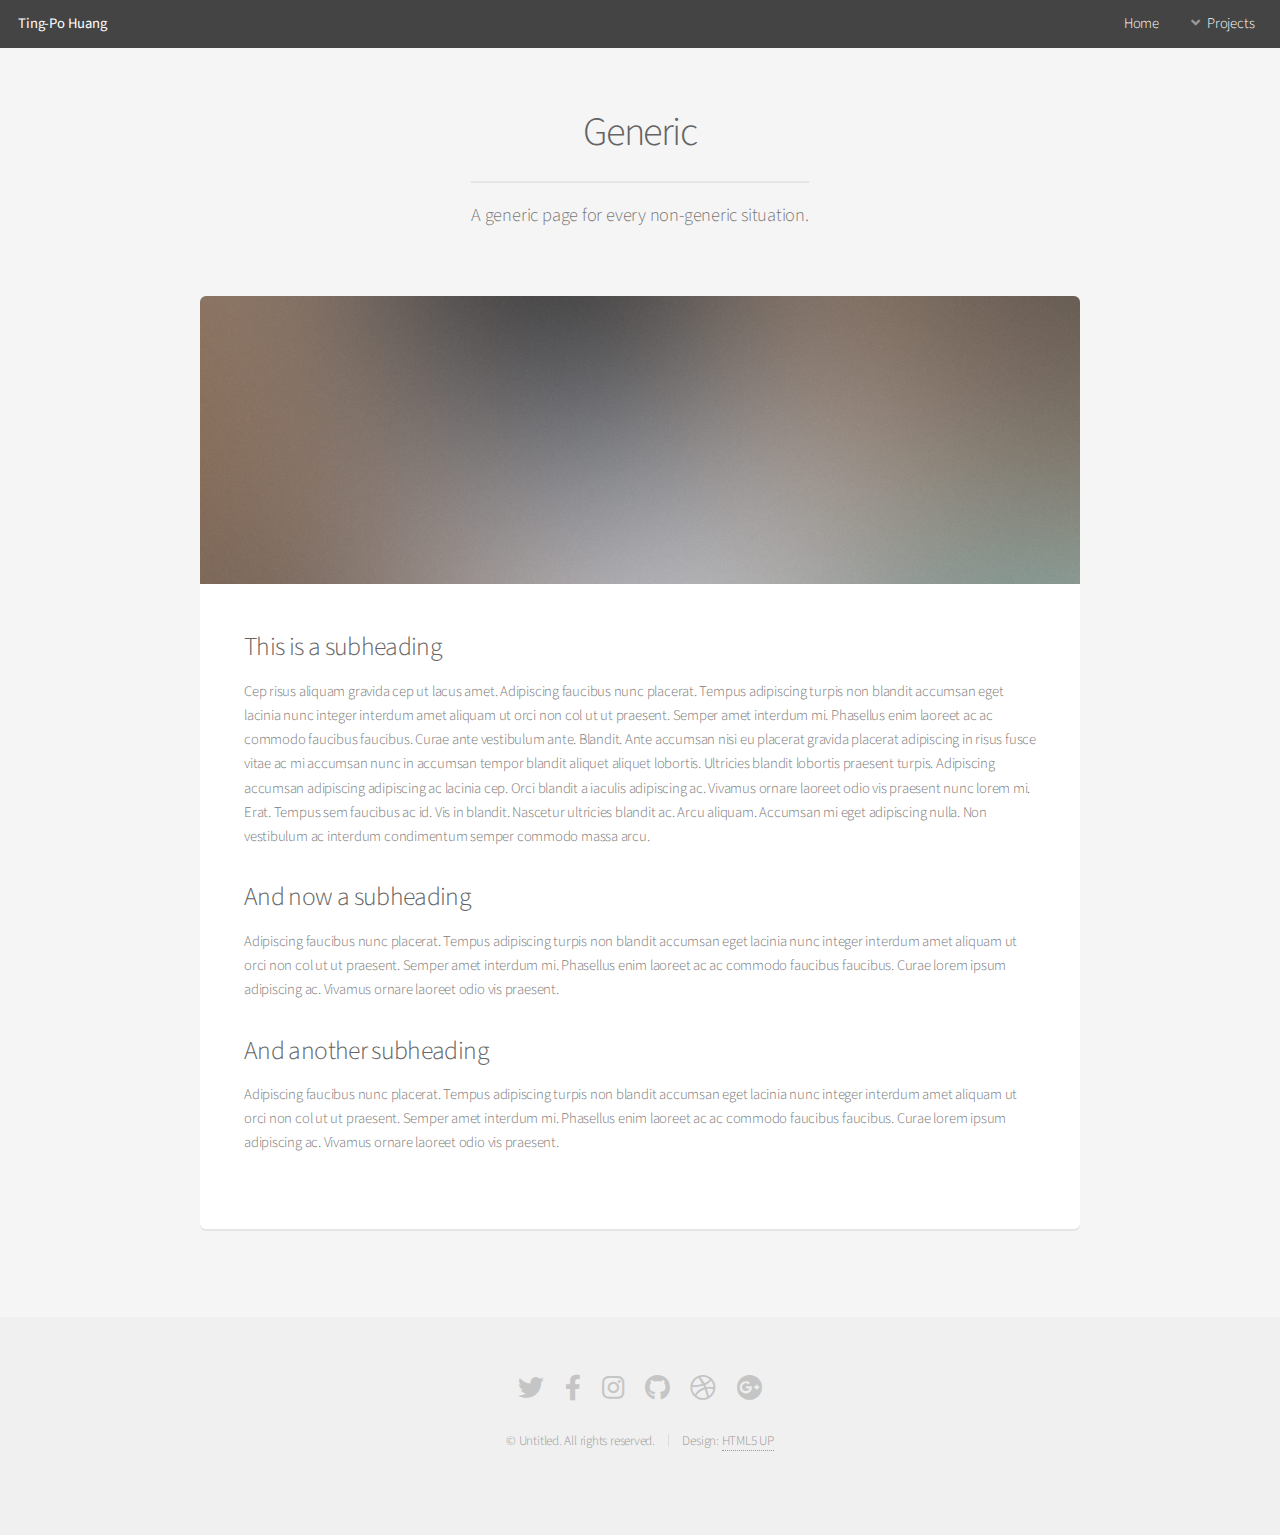
<file: NearChat.html>
<!DOCTYPE HTML>
<!--
	Alpha by HTML5 UP
	html5up.net | @ajlkn
	Free for personal and commercial use under the CCA 3.0 license (html5up.net/license)
-->
<html>
	<head>
		<title>NearChat - Tim Huang</title>
		<meta charset="utf-8" />
		<meta name="viewport" content="width=device-width, initial-scale=1, user-scalable=no" />
		<link rel="stylesheet" href="assets/css/main.css" />
	</head>
	<body class="is-preload">
		<div id="page-wrapper">

			<!-- Header -->
			<header id="header">
				<h1><a href="index.html">Ting-Po Huang</a></h1>
				<nav id="nav">
					<ul>
						<li><a href="index.html">Home</a></li>
						<li>
							<a href="#" class="icon solid fa-angle-down">Projects</a>
							<ul>
								<li><a href="TangoIndoorNavi.html">Tango Indoor Navigation</a></li>
								<li><a href="TangoReality.html">Tango Reality</a></li>
								<li><a href="ClashontheSea.html">Clash on the Sea</a></li>
								<li><a href="NearChat.html">NearChat</a></li>
							</ul>
						</li>
					</ul>
				</nav>
			</header>

			<!-- Main -->
				<section id="main" class="container">
					<header>
						<h2>Generic</h2>
						<p>A generic page for every non-generic situation.</p>
					</header>
					<div class="box">
						<span class="image featured"><img src="images/pic01.jpg" alt="" /></span>
						<h3>This is a subheading</h3>
						<p>Cep risus aliquam gravida cep ut lacus amet. Adipiscing faucibus nunc placerat. Tempus adipiscing turpis non blandit accumsan eget lacinia nunc integer interdum amet aliquam ut orci non col ut ut praesent. Semper amet interdum mi. Phasellus enim laoreet ac ac commodo faucibus faucibus. Curae ante vestibulum ante. Blandit. Ante accumsan nisi eu placerat gravida placerat adipiscing in risus fusce vitae ac mi accumsan nunc in accumsan tempor blandit aliquet aliquet lobortis. Ultricies blandit lobortis praesent turpis. Adipiscing accumsan adipiscing adipiscing ac lacinia cep. Orci blandit a iaculis adipiscing ac. Vivamus ornare laoreet odio vis praesent nunc lorem mi. Erat. Tempus sem faucibus ac id. Vis in blandit. Nascetur ultricies blandit ac. Arcu aliquam. Accumsan mi eget adipiscing nulla. Non vestibulum ac interdum condimentum semper commodo massa arcu.</p>
						<div class="row">
							<div class="row-6 row-12-mobilep">
								<h3>And now a subheading</h3>
								<p>Adipiscing faucibus nunc placerat. Tempus adipiscing turpis non blandit accumsan eget lacinia nunc integer interdum amet aliquam ut orci non col ut ut praesent. Semper amet interdum mi. Phasellus enim laoreet ac ac commodo faucibus faucibus. Curae lorem ipsum adipiscing ac. Vivamus ornare laoreet odio vis praesent.</p>
							</div>
							<div class="row-6 row-12-mobilep">
								<h3>And another subheading</h3>
								<p>Adipiscing faucibus nunc placerat. Tempus adipiscing turpis non blandit accumsan eget lacinia nunc integer interdum amet aliquam ut orci non col ut ut praesent. Semper amet interdum mi. Phasellus enim laoreet ac ac commodo faucibus faucibus. Curae lorem ipsum adipiscing ac. Vivamus ornare laoreet odio vis praesent.</p>
							</div>
						</div>
					</div>
				</section>

			<!-- Footer -->
				<footer id="footer">
					<ul class="icons">
						<li><a href="#" class="icon brands fa-twitter"><span class="label">Twitter</span></a></li>
						<li><a href="#" class="icon brands fa-facebook-f"><span class="label">Facebook</span></a></li>
						<li><a href="#" class="icon brands fa-instagram"><span class="label">Instagram</span></a></li>
						<li><a href="#" class="icon brands fa-github"><span class="label">Github</span></a></li>
						<li><a href="#" class="icon brands fa-dribbble"><span class="label">Dribbble</span></a></li>
						<li><a href="#" class="icon brands fa-google-plus"><span class="label">Google+</span></a></li>
					</ul>
					<ul class="copyright">
						<li>&copy; Untitled. All rights reserved.</li><li>Design: <a href="http://html5up.net">HTML5 UP</a></li>
					</ul>
				</footer>

		</div>

		<!-- Scripts -->
			<script src="assets/js/jquery.min.js"></script>
			<script src="assets/js/jquery.dropotron.min.js"></script>
			<script src="assets/js/jquery.scrollex.min.js"></script>
			<script src="assets/js/browser.min.js"></script>
			<script src="assets/js/breakpoints.min.js"></script>
			<script src="assets/js/util.js"></script>
			<script src="assets/js/main.js"></script>

	</body>
</html>
</file>
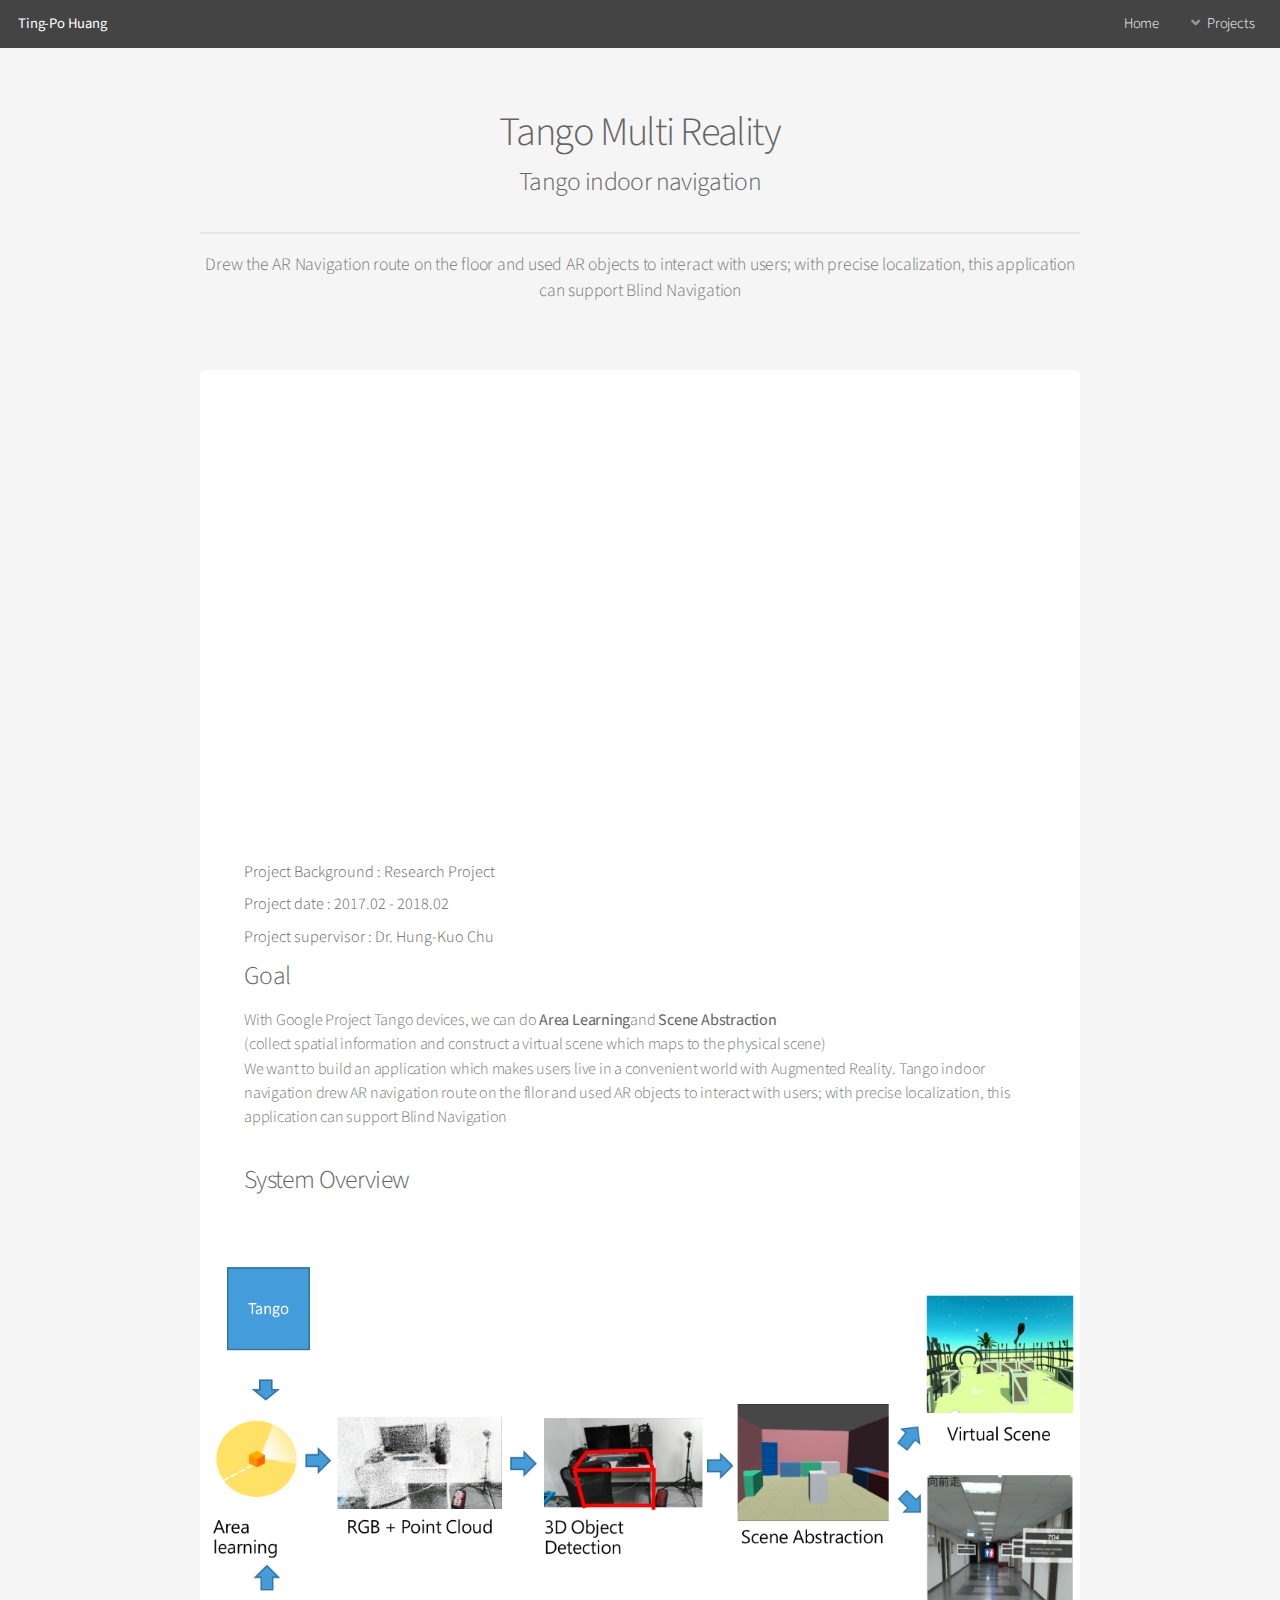
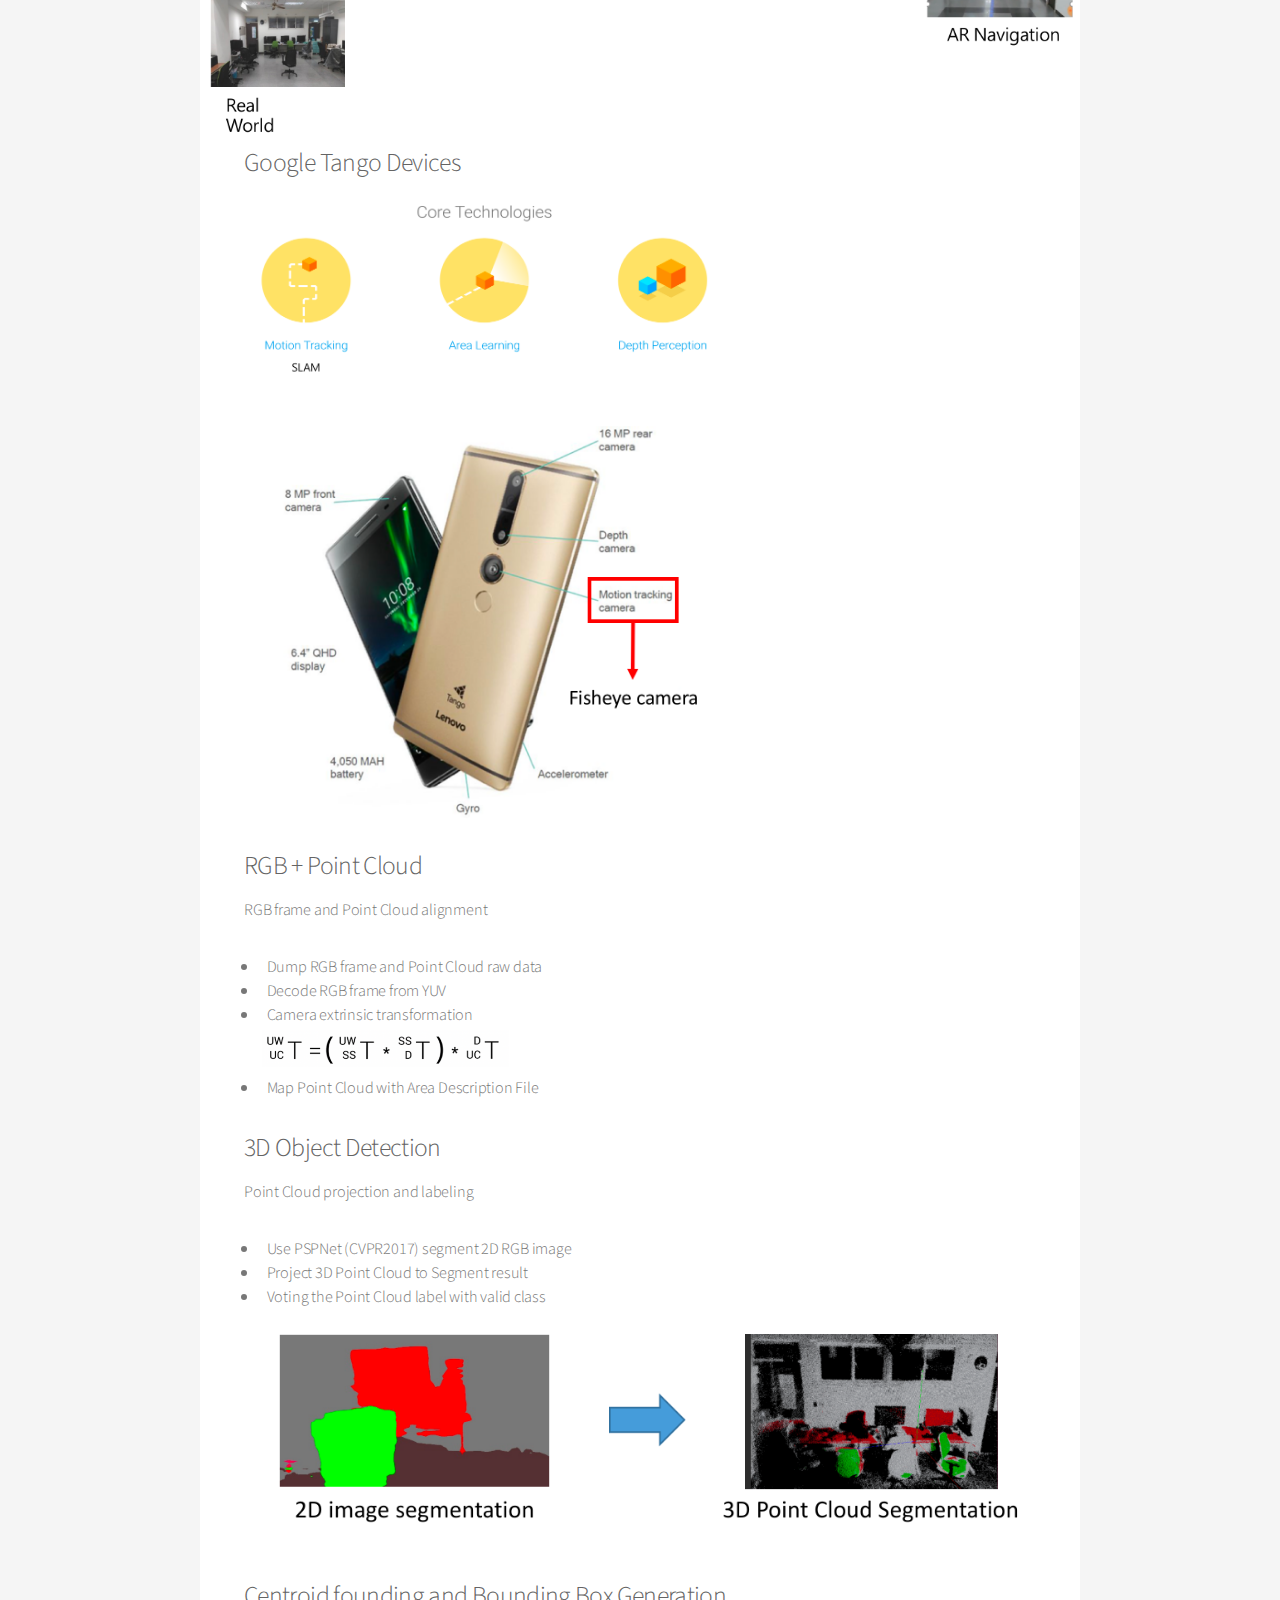
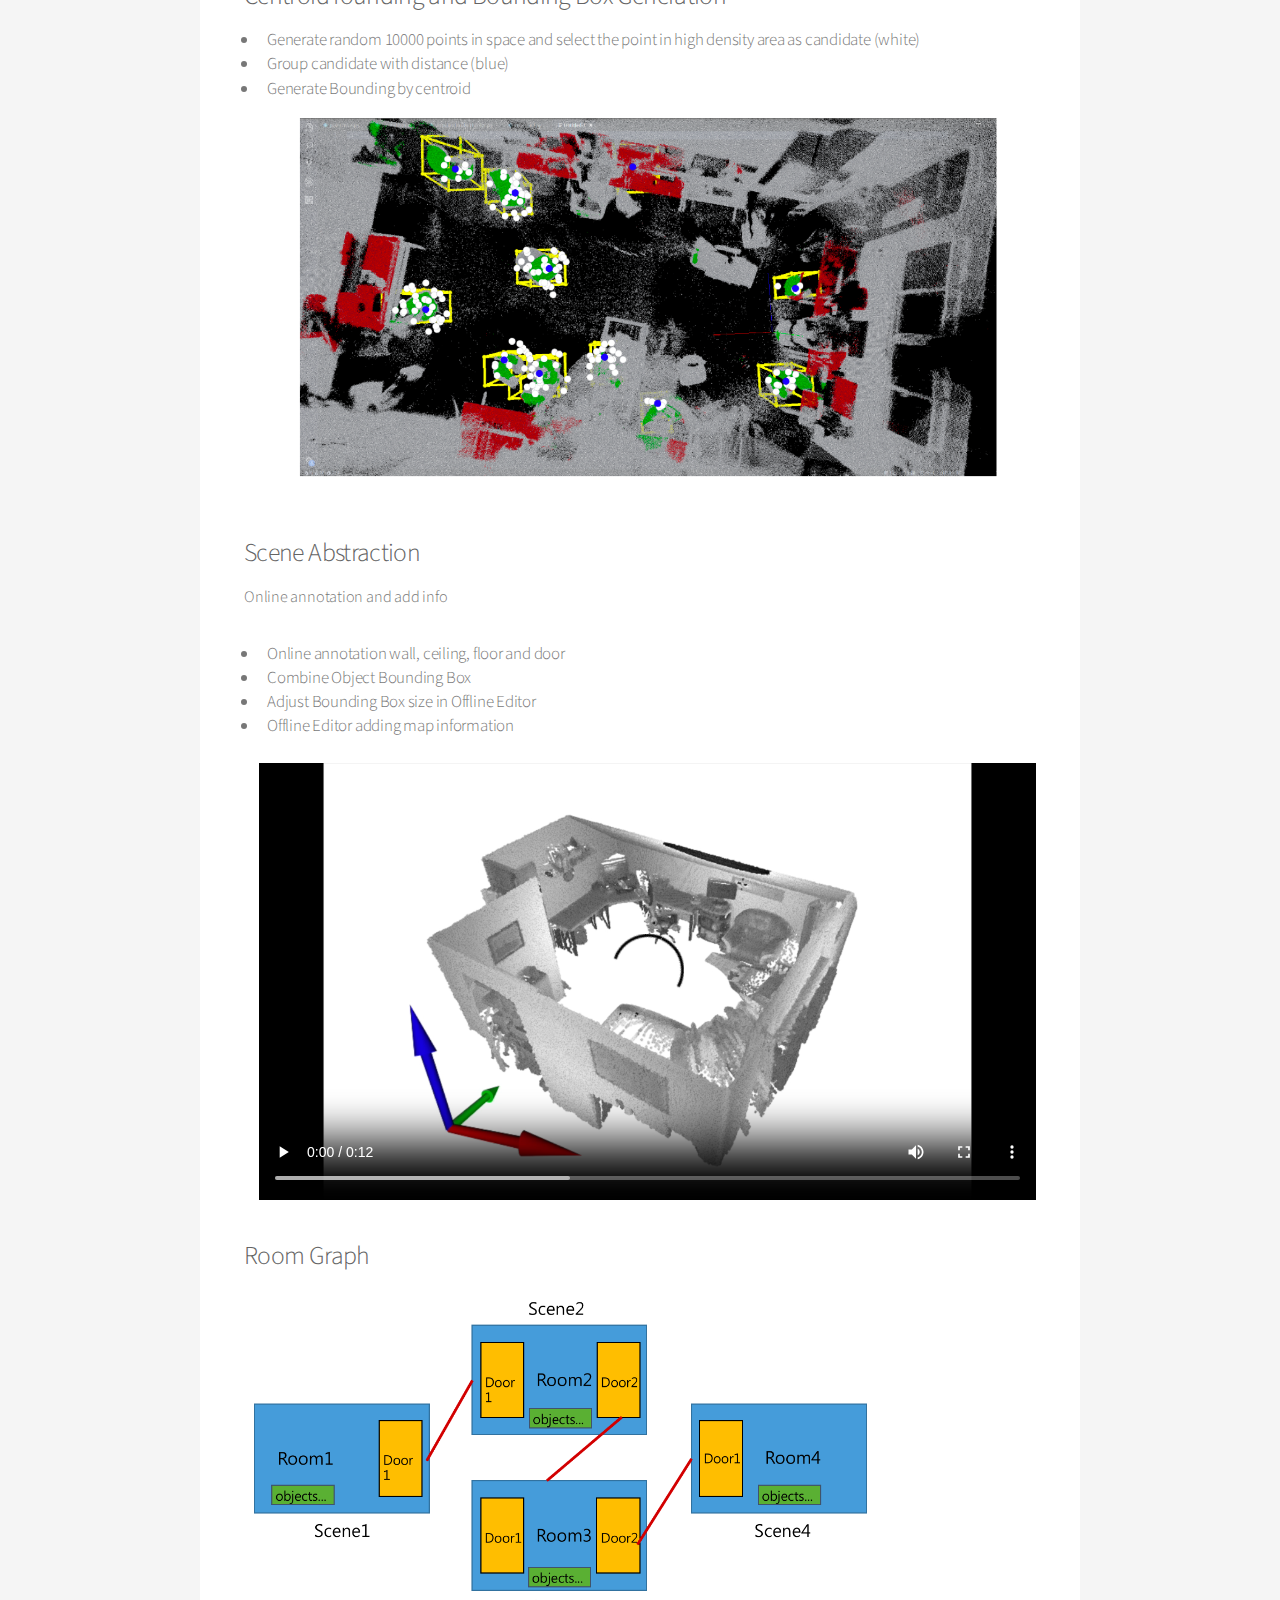
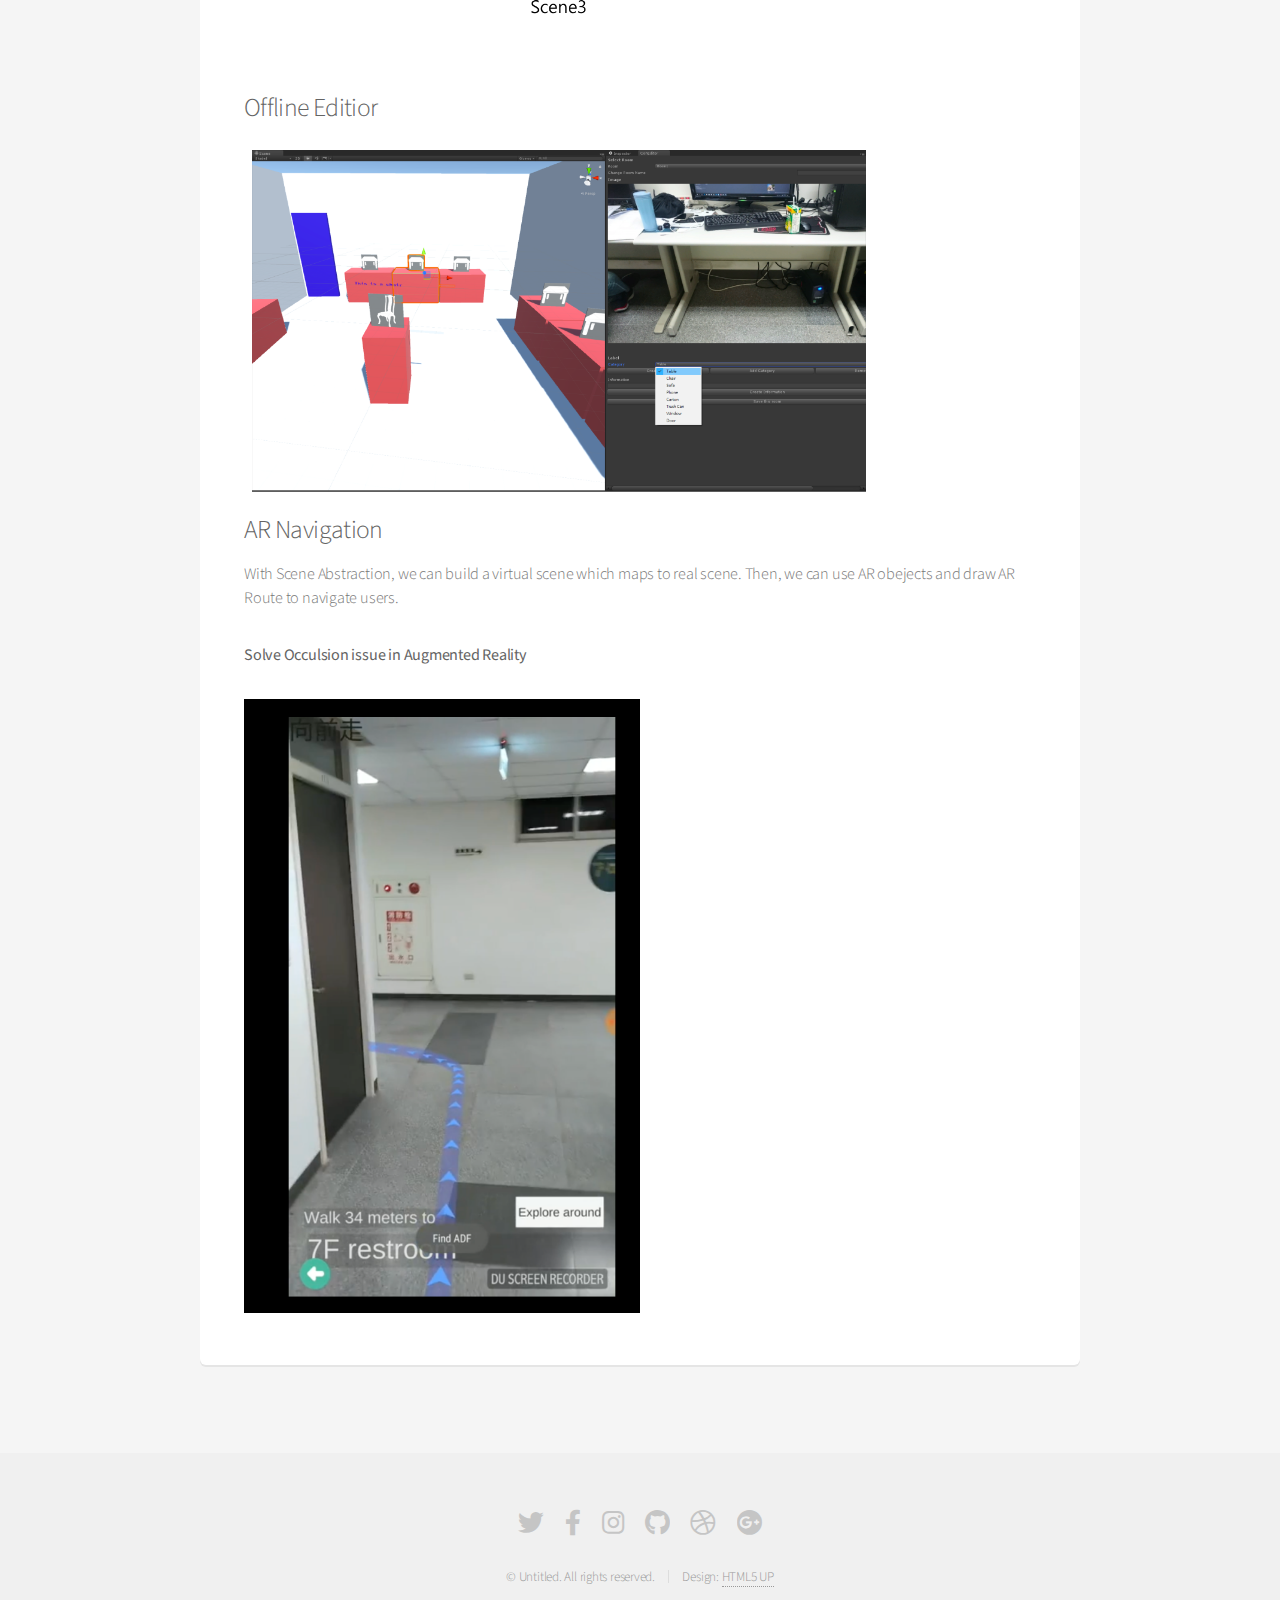
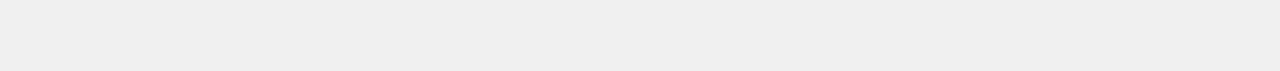
<file: TangoIndoorNavi.html>
<!DOCTYPE HTML>
<!--
	Alpha by HTML5 UP
	html5up.net | @ajlkn
	Free for personal and commercial use under the CCA 3.0 license (html5up.net/license)
-->
<html>
	<head>
		<title>Tango Indoor Navigation - Tim Huang</title>
		<meta charset="utf-8" />
		<meta name="viewport" content="width=device-width, initial-scale=1, user-scalable=no" />
		<link rel="stylesheet" href="assets/css/main.css" />
	</head>
	<body class="is-preload">
		<div id="page-wrapper">

			<!-- Header -->
			<header id="header">
				<h1><a href="index.html">Ting-Po Huang</a></h1>
				<nav id="nav">
					<ul>
						<li><a href="index.html">Home</a></li>
						<li>
							<a href="#" class="icon solid fa-angle-down">Projects</a>
							<ul>
								<li><a href="TangoIndoorNavi.html">Tango Indoor Navigation</a></li>
								<li><a href="TangoReality.html">Tango Reality</a></li>
								<li><a href="ClashontheSea.html">Clash on the Sea</a></li>
								<li><a href="NearChat.html">NearChat</a></li>
							</ul>
						</li>
					</ul>
				</nav>
			</header>

			<!-- Main -->
				<section id="main" class="container">
					<header>
						<h2>Tango Multi Reality</h2>
						<h3>Tango indoor navigation</h3>
						<p style="font-size: 1.2em;">Drew the AR Navigation route on the floor and used AR objects to interact with users; with precise localization, this application can support Blind Navigation</p>
					</header>
					<div class="box">
						<div style="position:relative;padding-top:56.25%;">
							<iframe src="https://www.youtube.com/embed/KVKm3A3pnuU" frameborder="0" allowfullscreen
								style="position:absolute;top:0;left:0;width:100%;height:100%;"></iframe>
						</div>
						<h4>Project Background : Research Project</h4>
						<h4>Project date : 2017.02 - 2018.02</h4>
						<h4>Project supervisor : Dr. Hung-Kuo Chu</h4>
							<div class="row">
								<div class="row-6 row-12-mobilep">
									<h3>Goal</h3>
									<p style="font-size: 1.1em;">With Google Project Tango devices, we can do <b>Area Learning</b>and <b>Scene Abstraction</b>
									<br>(collect spatial information and construct a virtual scene which maps to the physical scene)
									<br>We want to build an application which makes users live in a convenient world with Augmented Reality. Tango indoor navigation drew AR navigation route on the fllor and used AR objects to interact with users; with precise localization, this application can support Blind Navigation</p>
								</div>
								<div class="row-6 row-12-mobilep">
									<h3>System Overview</h3>
									<span class="image featured"><img src="images/tango_system_overview.png" alt="" /></span>
								</div>
							</div>
							<div class="row">
								<div class="row-6 row-12-mobilep">
									<br><br>
									<h3>Google Tango Devices</h3>
									<span class="image half"><img src="images/tango_core.png" alt="" /></span>
									<span class="image half"><img src="images/tango_devices.png"   alt="" /></span>
								</div>
								<div class="row-6 row-12-mobilep">
									<h3>RGB + Point Cloud</h3>
									<p style="font-size: 1.1em;">RGB frame and Point Cloud alignment</p>
									<ul>
										<li style= "text-align: left; font-size: 1.1em;">Dump RGB frame and Point Cloud raw data</li>
										<li style= "text-align: left; font-size: 1.1em;">Decode RGB frame from YUV</li>
										<li style= "text-align: left; font-size: 1.1em;">Camera extrinsic transformation</li>
										<img width="250" src="images/math1.png" alt="" />
										<li style= "text-align: left; font-size: 1.1em;">Map Point Cloud with Area Description File</li>	
									</ul>
								</div>
							</div>

							<div class="row">
									<div class="row-6 row-12-mobilep">
										<h3>3D Object Detection</h3>
										<p style="font-size: 1.1em;">Point Cloud projection and labeling</p>
										<ul>
											<li style= "text-align: left; font-size: 1.1em;">Use PSPNet (CVPR2017) segment 2D RGB image</li>
											<li style= "text-align: left; font-size: 1.1em;">Project 3D Point Cloud to Segment result</li>
											<li style= "text-align: left; font-size: 1.1em;">Voting the Point Cloud label with valid class</li>
											<img width = 100% src="images/3dobject1.png" />
										</ul>
										<h3>Centroid founding and Bounding Box Generation</h3>
										<ul>
											<li style= "text-align: left; font-size: 1.15em;">Generate random 10000 points in space and select the point in high density area as candidate (white)</li>
											<li style= "text-align: left; font-size: 1.15em;">Group candidate with distance (blue)</li>
											<li style= "text-align: left; font-size: 1.15em;">Generate Bounding by centroid</li>
											<img width = 100% src="images/3dobject2.png" />
										</ul>

									</div>
									<div class="row-6 row-12-mobilep">
										<h3>Scene Abstraction</h3>
										<p style="font-size: 1.1em;">Online annotation and add info</p>
										<ul>
											<li style= "text-align: left; font-size: 1.15em;">Online annotation wall, ceiling, floor and door</li>
											<li style= "text-align: left; font-size: 1.15em;">Combine Object Bounding Box</li>
											<li style= "text-align: left; font-size: 1.15em;">Adjust Bounding Box size in Offline Editor</li>
											<li style= "text-align: left; font-size: 1.15em;">Offline Editor adding map information</li>
											<br>
											<video width = 100%  controls> <source src = "videos/scene_abstraction.mp4" type="video/mp4"></video>
										</ul>	
									</div>
									<div class="row">
											<div class="row-6 row-12-mobilep">
												<h3>Room Graph</h3>
												<span class="image "><img width= 80% src="images/room_graph.png" alt="" /></span>
												</div>
											<div class="row-6 row-12-mobilep">
												<br><br>
												<h3>Offline Editior</h3>
												<span class="image "><img width = 80% src="images/offline_editior.png" alt="" /></span>
											</div>
									</div>
									<div class="row">
											<div class="row-6 row-12-mobilep">
												<h3>AR Navigation</h3>
												<p style="font-size: 1.1em;">With Scene Abstraction, we can build a virtual scene which maps to real scene. Then, we can use AR obejects and draw AR Route to navigate users.</p>
												<p style="font-size: 1.1em;"><b>Solve Occulsion issue in Augmented Reality</b></p>
												<span><img width=50% src="images/Occulsion.png" alt="" /></span>
											</div>
									</div>
							</div>
					</div>
				</section>

			<!-- Footer -->
				<footer id="footer">
					<ul class="icons">
						<li><a href="#" class="icon brands fa-twitter"><span class="label">Twitter</span></a></li>
						<li><a href="#" class="icon brands fa-facebook-f"><span class="label">Facebook</span></a></li>
						<li><a href="#" class="icon brands fa-instagram"><span class="label">Instagram</span></a></li>
						<li><a href="#" class="icon brands fa-github"><span class="label">Github</span></a></li>
						<li><a href="#" class="icon brands fa-dribbble"><span class="label">Dribbble</span></a></li>
						<li><a href="#" class="icon brands fa-google-plus"><span class="label">Google+</span></a></li>
					</ul>
					<ul class="copyright">
						<li>&copy; Untitled. All rights reserved.</li><li>Design: <a href="http://html5up.net">HTML5 UP</a></li>
					</ul>
				</footer>

		</div>

		<!-- Scripts -->
			<script src="assets/js/jquery.min.js"></script>
			<script src="assets/js/jquery.dropotron.min.js"></script>
			<script src="assets/js/jquery.scrollex.min.js"></script>
			<script src="assets/js/browser.min.js"></script>
			<script src="assets/js/breakpoints.min.js"></script>
			<script src="assets/js/util.js"></script>
			<script src="assets/js/main.js"></script>

	</body>
</html>
</file>
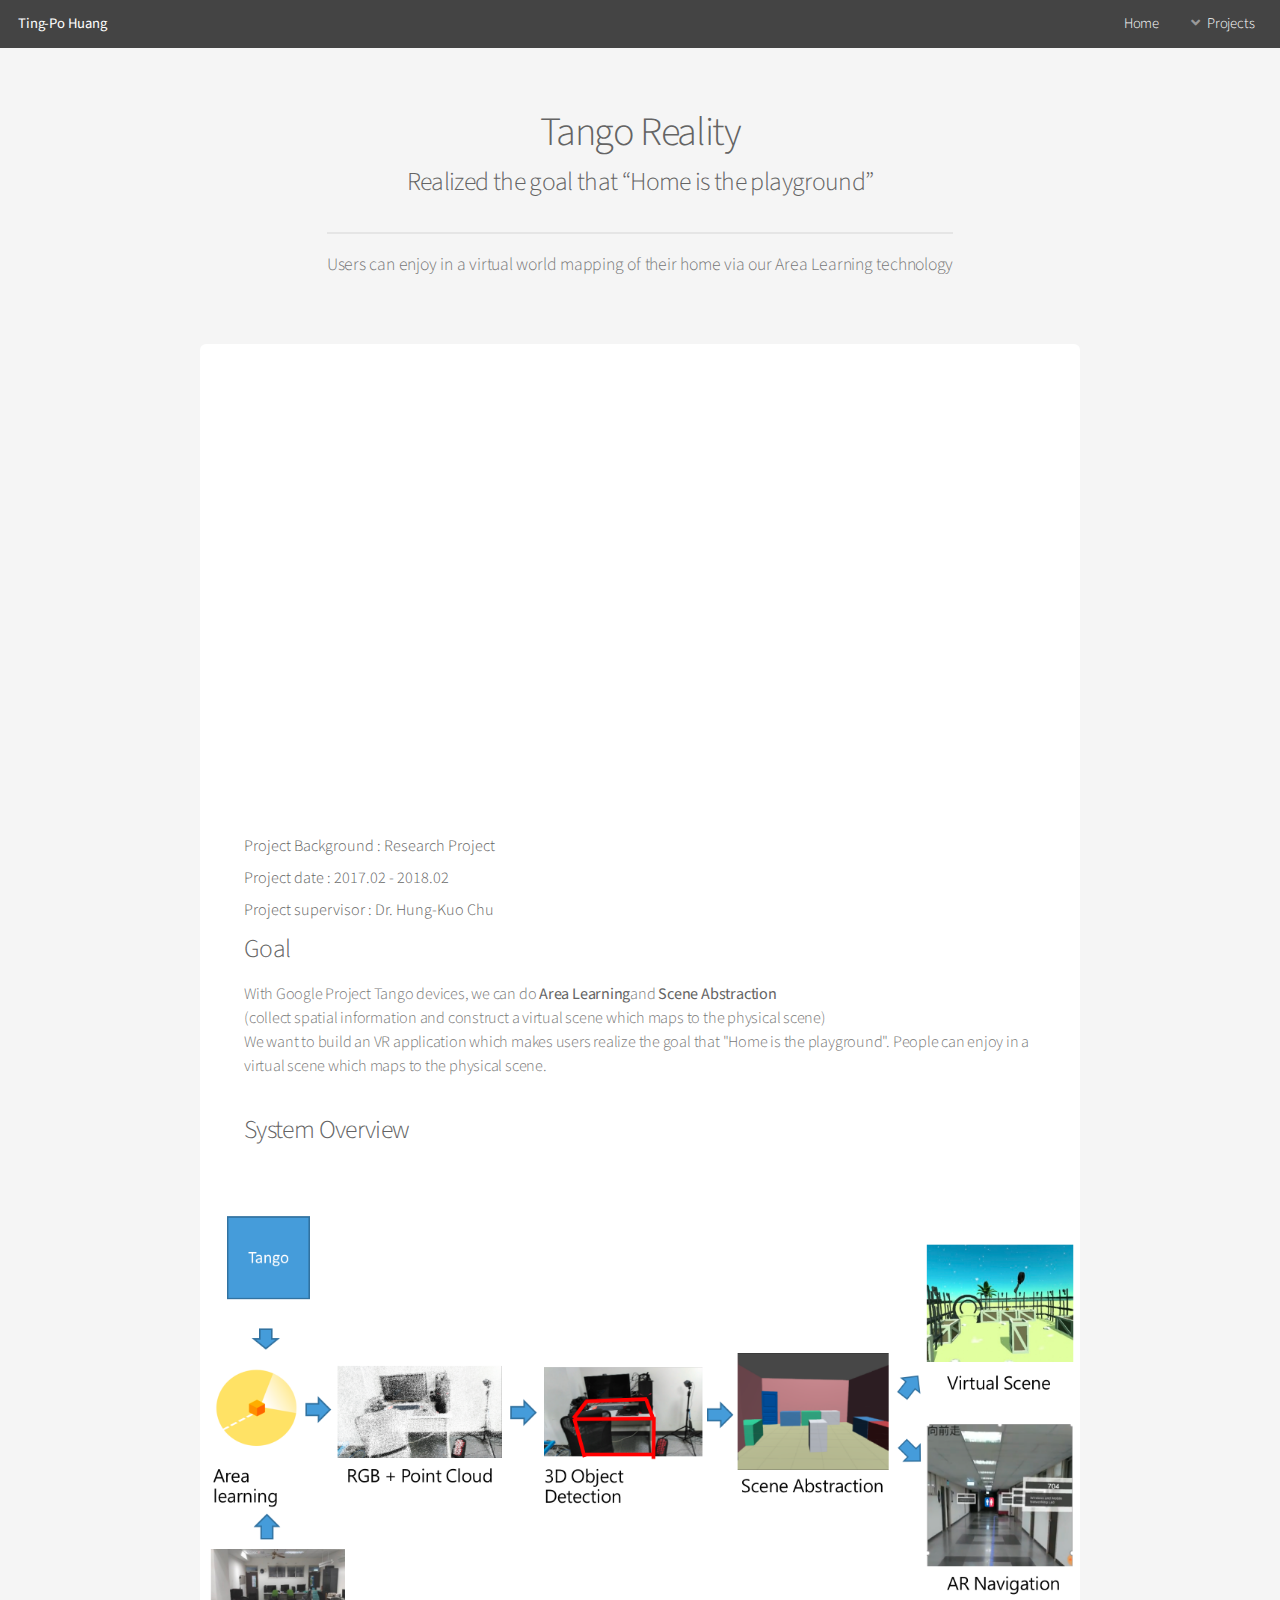
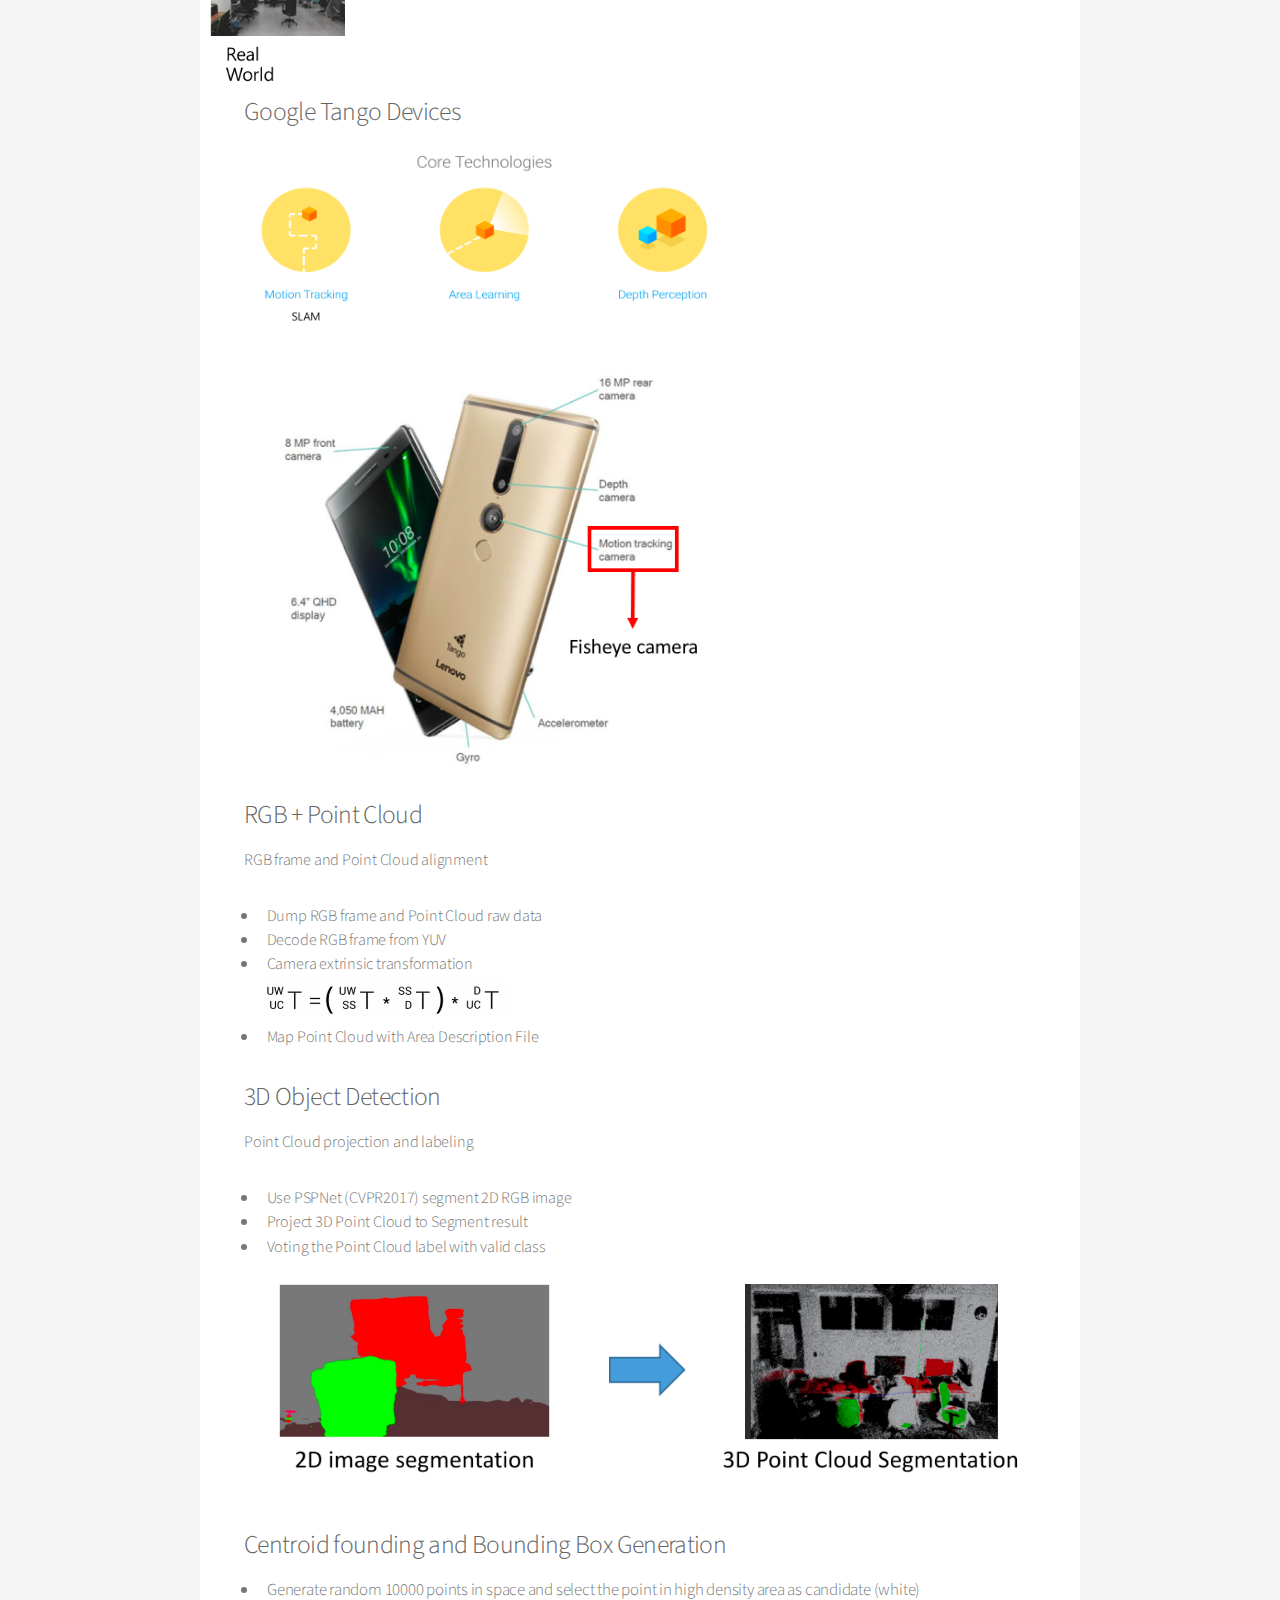
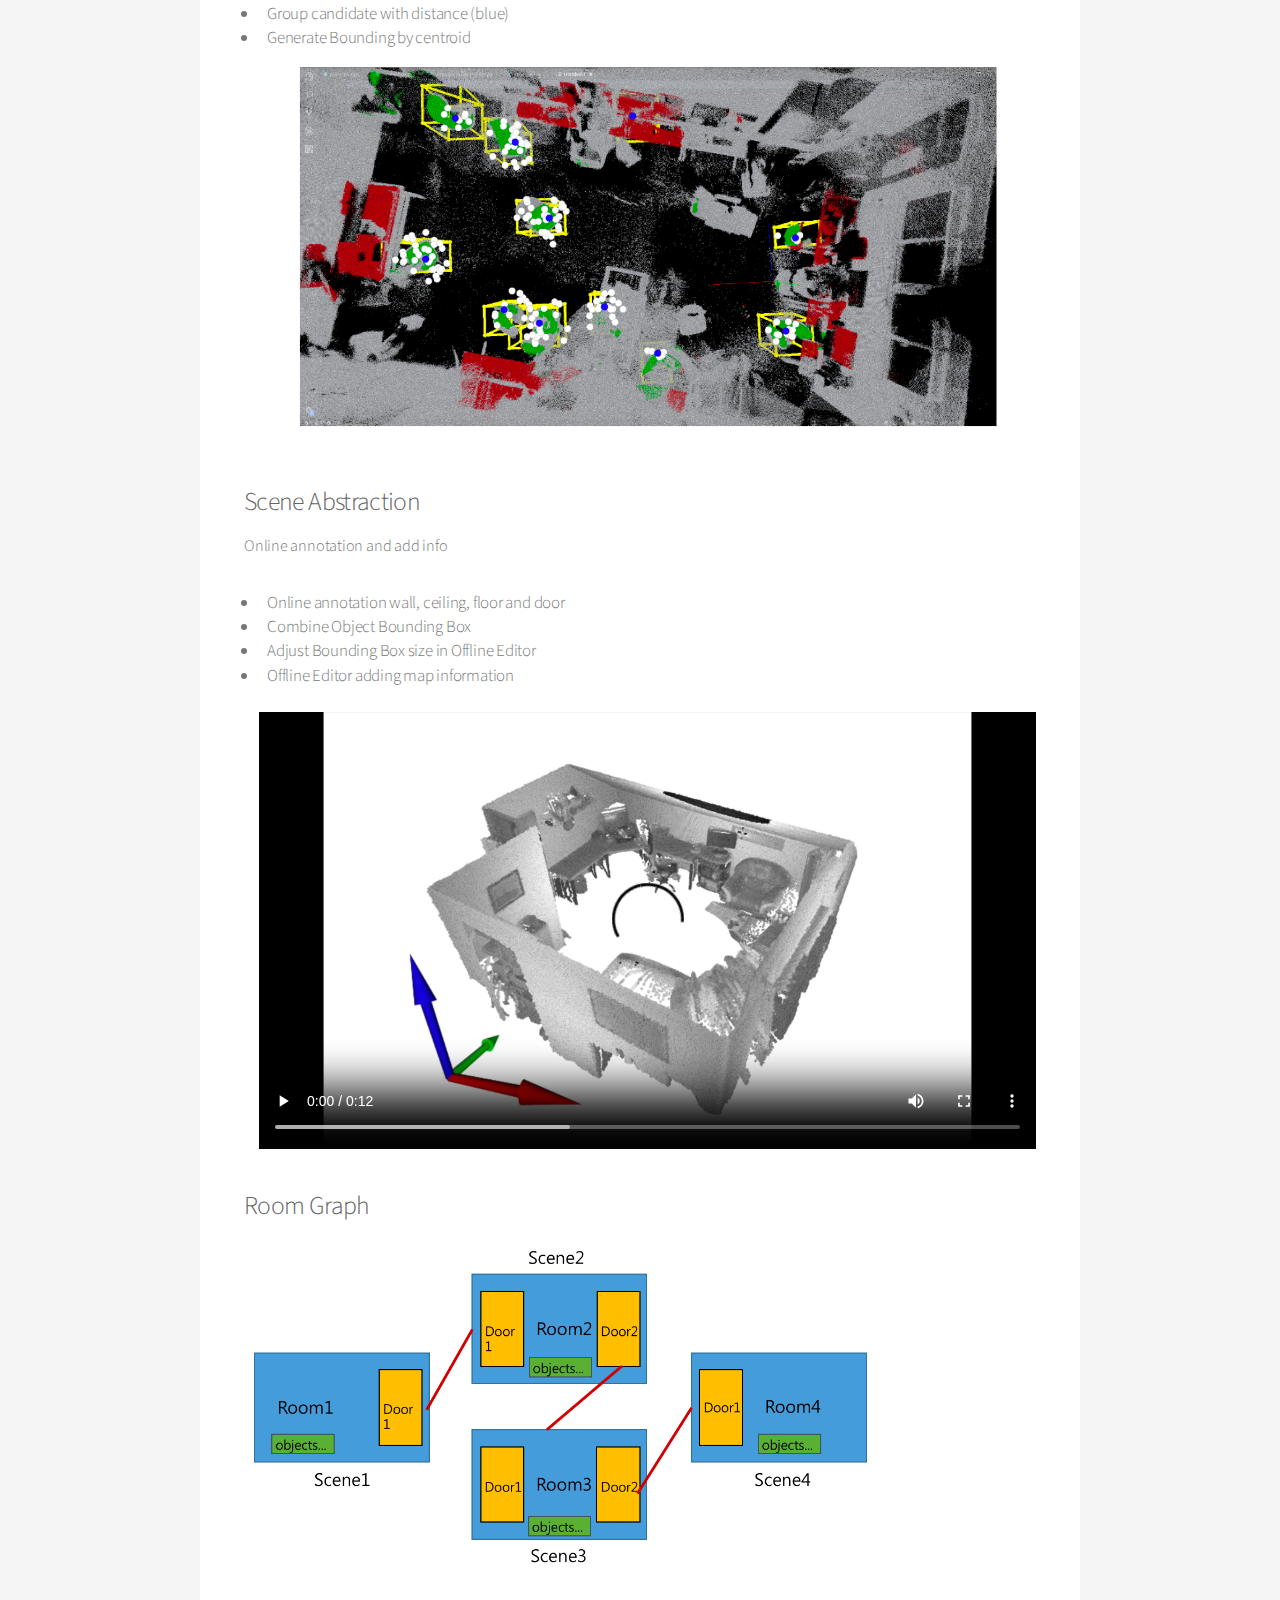
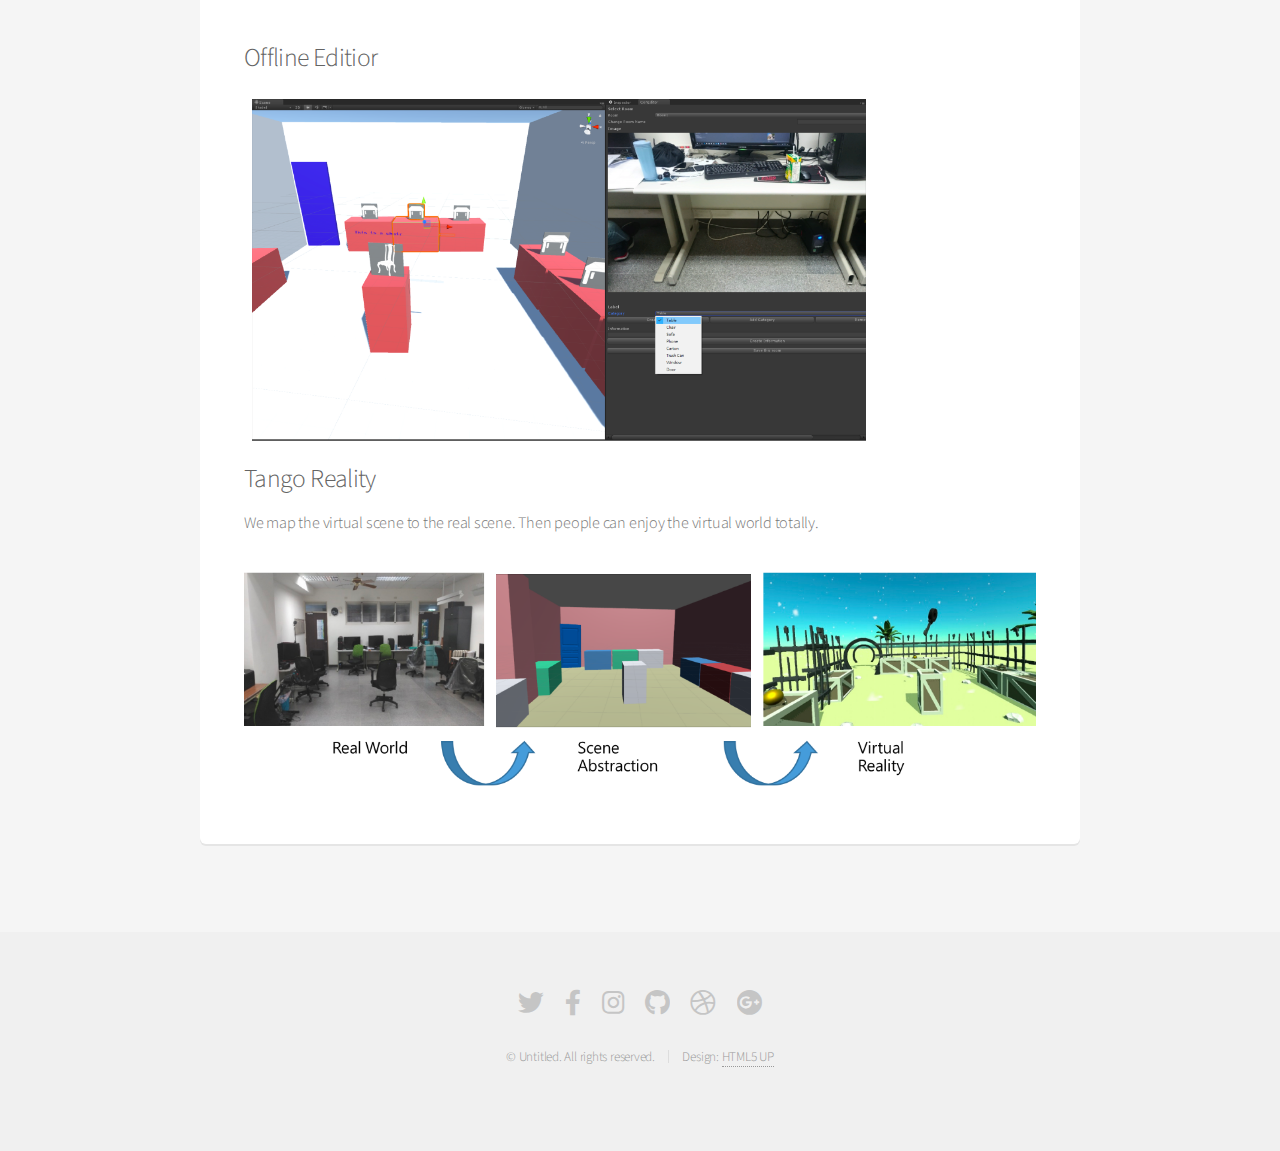
<file: TangoReality.html>
<!DOCTYPE HTML>
<!--
	Alpha by HTML5 UP
	html5up.net | @ajlkn
	Free for personal and commercial use under the CCA 3.0 license (html5up.net/license)
-->
<html>
	<head>
		<title>Tango Reality - Tim Huang</title>
		<meta charset="utf-8" />
		<meta name="viewport" content="width=device-width, initial-scale=1, user-scalable=no" />
		<link rel="stylesheet" href="assets/css/main.css" />
	</head>
	<body class="is-preload">
		<div id="page-wrapper">

			<!-- Header -->
			<header id="header">
				<h1><a href="index.html">Ting-Po Huang</a></h1>
				<nav id="nav">
					<ul>
						<li><a href="index.html">Home</a></li>
						<li>
							<a href="#" class="icon solid fa-angle-down">Projects</a>
							<ul>
								<li><a href="TangoIndoorNavi.html">Tango Indoor Navigation</a></li>
								<li><a href="TangoReality.html">Tango Reality</a></li>
								<li><a href="ClashontheSea.html">Clash on the Sea</a></li>
								<li><a href="NearChat.html">NearChat</a></li>
							</ul>
						</li>
					</ul>
				</nav>
			</header>

			<!-- Main -->
				<section id="main" class="container">
					<header>
						<h2>Tango Reality</h2>
						<h3>Realized the goal that “Home is the playground”</h3>
						<p style="font-size: 1.2em;">Users can enjoy in a virtual world mapping of their home via our Area Learning technology</p>
					</header>
					<div class="box">
						<div style="position:relative;padding-top:56.25%;">
							<iframe src="https://www.youtube.com/embed/JwOLa89g-VQ" frameborder="0" allowfullscreen
								style="position:absolute;top:0;left:0;width:100%;height:100%;"></iframe>
						</div>
						<h4>Project Background : Research Project</h4>
						<h4>Project date : 2017.02 - 2018.02</h4>
						<h4>Project supervisor : Dr. Hung-Kuo Chu</h4>
							<div class="row">
								<div class="row-6 row-12-mobilep">
									<h3>Goal</h3>
									<p style="font-size: 1.1em;">With Google Project Tango devices, we can do <b>Area Learning</b>and <b>Scene Abstraction</b>
									<br>(collect spatial information and construct a virtual scene which maps to the physical scene)
									<br>We want to build an  VR application which makes users realize the goal that "Home is the playground". People can enjoy in a virtual scene which maps to the physical scene.</p>
								</div>
								<div class="row-6 row-12-mobilep">
									<h3>System Overview</h3>
									<span class="image featured"><img src="images/tango_system_overview.png" alt="" /></span>
								</div>
							</div>
							<div class="row">
								<div class="row-6 row-12-mobilep">
									<br><br>
									<h3>Google Tango Devices</h3>
									<span class="image half"><img src="images/tango_core.png" alt="" /></span>
									<span class="image half"><img src="images/tango_devices.png"   alt="" /></span>
								</div>
								<div class="row-6 row-12-mobilep">
									<h3>RGB + Point Cloud</h3>
									<p style="font-size: 1.1em;">RGB frame and Point Cloud alignment</p>
									<ul>
										<li style= "text-align: left; font-size: 1.1em;">Dump RGB frame and Point Cloud raw data</li>
										<li style= "text-align: left; font-size: 1.1em;">Decode RGB frame from YUV</li>
										<li style= "text-align: left; font-size: 1.1em;">Camera extrinsic transformation</li>
										<img width="250" src="images/math1.png" alt="" />
										<li style= "text-align: left; font-size: 1.1em;">Map Point Cloud with Area Description File</li>	
									</ul>
								</div>
							</div>

							<div class="row">
									<div class="row-6 row-12-mobilep">
										<h3>3D Object Detection</h3>
										<p style="font-size: 1.1em;">Point Cloud projection and labeling</p>
										<ul>
											<li style= "text-align: left; font-size: 1.1em;">Use PSPNet (CVPR2017) segment 2D RGB image</li>
											<li style= "text-align: left; font-size: 1.1em;">Project 3D Point Cloud to Segment result</li>
											<li style= "text-align: left; font-size: 1.1em;">Voting the Point Cloud label with valid class</li>
											<img width = 100% src="images/3dobject1.png" />
										</ul>
										<h3>Centroid founding and Bounding Box Generation</h3>
										<ul>
											<li style= "text-align: left; font-size: 1.15em;">Generate random 10000 points in space and select the point in high density area as candidate (white)</li>
											<li style= "text-align: left; font-size: 1.15em;">Group candidate with distance (blue)</li>
											<li style= "text-align: left; font-size: 1.15em;">Generate Bounding by centroid</li>
											<img width = 100% src="images/3dobject2.png" />
										</ul>

									</div>
									<div class="row-6 row-12-mobilep">
										<h3>Scene Abstraction</h3>
										<p style="font-size: 1.1em;">Online annotation and add info</p>
										<ul>
											<li style= "text-align: left; font-size: 1.15em;">Online annotation wall, ceiling, floor and door</li>
											<li style= "text-align: left; font-size: 1.15em;">Combine Object Bounding Box</li>
											<li style= "text-align: left; font-size: 1.15em;">Adjust Bounding Box size in Offline Editor</li>
											<li style= "text-align: left; font-size: 1.15em;">Offline Editor adding map information</li>
											<br>
											<video width = 100%  controls> <source src = "videos/scene_abstraction.mp4" type="video/mp4"></video>
										</ul>	
									</div>
									<div class="row">
											<div class="row-6 row-12-mobilep">
												<h3>Room Graph</h3>
												<span class="image "><img width= 80% src="images/room_graph.png" alt="" /></span>
												</div>
											<div class="row-6 row-12-mobilep">
												<br><br>
												<h3>Offline Editior</h3>
												<span class="image "><img width = 80% src="images/offline_editior.png" alt="" /></span>
											</div>
									</div>
									<div class="row">
											<div class="row-6 row-12-mobilep">
												<h3>Tango Reality</h3>
												<p style="font-size: 1.1em;">We map the virtual scene to the real scene. Then people can enjoy the virtual world totally.</p>
												<span><img width=100% src="images/tango_reality3.png" alt="" /></span>
											</div>
									</div>
							</div>
					</div>
				</section>

			<!-- Footer -->
				<footer id="footer">
					<ul class="icons">
						<li><a href="#" class="icon brands fa-twitter"><span class="label">Twitter</span></a></li>
						<li><a href="#" class="icon brands fa-facebook-f"><span class="label">Facebook</span></a></li>
						<li><a href="#" class="icon brands fa-instagram"><span class="label">Instagram</span></a></li>
						<li><a href="#" class="icon brands fa-github"><span class="label">Github</span></a></li>
						<li><a href="#" class="icon brands fa-dribbble"><span class="label">Dribbble</span></a></li>
						<li><a href="#" class="icon brands fa-google-plus"><span class="label">Google+</span></a></li>
					</ul>
					<ul class="copyright">
						<li>&copy; Untitled. All rights reserved.</li><li>Design: <a href="http://html5up.net">HTML5 UP</a></li>
					</ul>
				</footer>

		</div>

		<!-- Scripts -->
			<script src="assets/js/jquery.min.js"></script>
			<script src="assets/js/jquery.dropotron.min.js"></script>
			<script src="assets/js/jquery.scrollex.min.js"></script>
			<script src="assets/js/browser.min.js"></script>
			<script src="assets/js/breakpoints.min.js"></script>
			<script src="assets/js/util.js"></script>
			<script src="assets/js/main.js"></script>

	</body>
</html>
</file>
<file: assets/css/main.css>
@import url("fontawesome-all.min.css");
@import url("https://fonts.googleapis.com/css?family=Source+Sans+Pro:300,400,300italic,400italic");

/*
	Alpha by HTML5 UP
	html5up.net | @ajlkn
	Free for personal and commercial use under the CCA 3.0 license (html5up.net/license)
*/

/* Reset */

/* Based on meyerweb.com/eric/tools/css/reset (v2.0 | 20110126 | License: public domain) */

	html, body, div, span, applet, object,
	iframe, h1, h2, h3, h4, h5, h6, p, blockquote,
	pre, a, abbr, acronym, address, big, cite,
	code, del, dfn, em, img, ins, kbd, q, s, samp,
	small, strike, strong, sub, sup, tt, var, b,
	u, i, center, dl, dt, dd, ol, ul, li, fieldset,
	form, label, legend, table, caption, tbody,
	tfoot, thead, tr, th, td, article, aside,
	canvas, details, embed, figure, figcaption,
	footer, header, hgroup, menu, nav, output, ruby,
	section, summary, time, mark, audio, video {
		margin: 0;
		padding: 0;
		border: 0;
		font-size: 100%;
		font: inherit;
		vertical-align: baseline;
	}

	article, aside, details, figcaption, figure,
	footer, header, hgroup, menu, nav, section {
		display: block;
	}

	body {
		line-height: 1;
	}

	ol, ul {
		list-style: none;
	}

	blockquote, q {
		quotes: none;
	}

		blockquote:before, blockquote:after, q:before, q:after {
			content: '';
			content: none;
		}

	table {
		border-collapse: collapse;
		border-spacing: 0;
	}

	body {
		-webkit-text-size-adjust: none;
	}

	mark {
		background-color: transparent;
		color: inherit;
	}

	input::-moz-focus-inner {
		border: 0;
		padding: 0;
	}

	input, select, textarea {
		-moz-appearance: none;
		-webkit-appearance: none;
		-ms-appearance: none;
		appearance: none;
	}

/* Basic */

	@-ms-viewport {
		width: device-width;
	}

	body {
		-ms-overflow-style: scrollbar;
	}

	@media screen and (max-width: 480px) {

		html, body {
			min-width: 320px;
		}

	}

	html {
		box-sizing: border-box;
	}

	*, *:before, *:after {
		box-sizing: inherit;
	}

	body {
		background: #f5f5f5;
	}

	body, input, select, textarea {
		color: #777;
		font-family: "Source Sans Pro", sans-serif;
		font-size: 16pt;
		font-weight: 300;
		line-height: 1.65em;
		letter-spacing: -0.015em;
	}

	a {
		-moz-transition: color 0.2s ease-in-out, border-bottom-color 0.2s ease-in-out;
		-webkit-transition: color 0.2s ease-in-out, border-bottom-color 0.2s ease-in-out;
		-ms-transition: color 0.2s ease-in-out, border-bottom-color 0.2s ease-in-out;
		transition: color 0.2s ease-in-out, border-bottom-color 0.2s ease-in-out;
		border-bottom: dotted 1px;
		color: #e89980;
		text-decoration: none;
	}

		a:hover {
			border-bottom-color: transparent;
		}

	strong, b {
		color: #646464;
		font-weight: 400;
	}

	em, i {
		font-style: italic;
	}

	p {
		margin: 0 0 2em 0;
	}

	h1, h2, h3, h4, h5, h6 {
		color: #646464;
		font-weight: 300;
		line-height: 1em;
		margin: 0 0 0.5em 0;
	}

		h1 a, h2 a, h3 a, h4 a, h5 a, h6 a {
			color: inherit;
			text-decoration: none;
		}

	h2 {
		font-size: 2.25em;
		line-height: 1.5em;
		letter-spacing: -0.035em;
	}

	h3 {
		font-size: 1.75em;
		line-height: 1.5em;
		letter-spacing: -0.025em;
	}

	h4 {
		font-size: 1.1em;
		line-height: 1.5em;
		letter-spacing: 0;
	}

	h5 {
		font-size: 0.9em;
		line-height: 1.5em;
		letter-spacing: 0;
	}

	h6 {
		font-size: 0.7em;
		line-height: 1.5em;
		letter-spacing: 0;
	}

	sub {
		font-size: 0.8em;
		position: relative;
		top: 0.5em;
	}

	sup {
		font-size: 0.8em;
		position: relative;
		top: -0.5em;
	}

	hr {
		border: 0;
		border-bottom: solid 2px #e5e5e5;
		margin: 2em 0;
	}

		hr.major {
			margin: 3em 0;
		}

	blockquote {
		border-left: solid 4px #e5e5e5;
		font-style: italic;
		margin: 0 0 2em 0;
		padding: 0.5em 0 0.5em 2em;
	}

	pre {
		-webkit-overflow-scrolling: touch;
		background: #f8f8f8;
		border-radius: 6px;
		border: solid 1px #e5e5e5;
		font-family: monospace;
		font-size: 0.9em;
		line-height: 1.75em;
		margin: 0 0 2em 0;
		overflow-x: auto;
		padding: 1em 1.5em;
	}

	code {
		background: #f8f8f8;
		border-radius: 6px;
		border: solid 1px #e5e5e5;
		font-family: monospace;
		font-size: 0.9em;
		margin: 0 0.25em;
		padding: 0.25em 0.65em;
	}

	.align-left {
		text-align: left;
	}

	.align-center {
		text-align: center;
	}

	.align-right {
		text-align: right;
	}

/* Row */

	.row {
		display: flex;
		flex-wrap: wrap;
		box-sizing: border-box;
		align-items: stretch;
	}

		.row > * {
			box-sizing: border-box;
		}

		.row.gtr-uniform > * > :last-child {
			margin-bottom: 0;
		}

		.row.aln-left {
			justify-content: flex-start;
		}

		.row.aln-center {
			justify-content: center;
		}

		.row.aln-right {
			justify-content: flex-end;
		}

		.row.aln-top {
			align-items: flex-start;
		}

		.row.aln-middle {
			align-items: center;
		}

		.row.aln-bottom {
			align-items: flex-end;
		}

		.row > .imp {
			order: -1;
		}

		.row > .col-1 {
			width: 8.33333%;
		}

		.row > .off-1 {
			margin-left: 8.33333%;
		}

		.row > .col-2 {
			width: 16.66667%;
		}

		.row > .off-2 {
			margin-left: 16.66667%;
		}

		.row > .col-3 {
			width: 25%;
		}

		.row > .off-3 {
			margin-left: 25%;
		}

		.row > .col-4 {
			width: 33.33333%;
		}

		.row > .off-4 {
			margin-left: 33.33333%;
		}

		.row > .col-5 {
			width: 41.66667%;
		}

		.row > .off-5 {
			margin-left: 41.66667%;
		}

		.row > .col-6 {
			width: 50%;
		}

		.row > .off-6 {
			margin-left: 50%;
		}

		.row > .col-7 {
			width: 58.33333%;
		}

		.row > .off-7 {
			margin-left: 58.33333%;
		}

		.row > .col-8 {
			width: 66.66667%;
		}

		.row > .off-8 {
			margin-left: 66.66667%;
		}

		.row > .col-9 {
			width: 75%;
		}

		.row > .off-9 {
			margin-left: 75%;
		}

		.row > .col-10 {
			width: 83.33333%;
		}

		.row > .off-10 {
			margin-left: 83.33333%;
		}

		.row > .col-11 {
			width: 91.66667%;
		}

		.row > .off-11 {
			margin-left: 91.66667%;
		}

		.row > .col-12 {
			width: 100%;
		}

		.row > .off-12 {
			margin-left: 100%;
		}

		.row.gtr-0 {
			margin-top: 0;
			margin-left: 0em;
		}

			.row.gtr-0 > * {
				padding: 0 0 0 0em;
			}

			.row.gtr-0.gtr-uniform {
				margin-top: 0em;
			}

				.row.gtr-0.gtr-uniform > * {
					padding-top: 0em;
				}

		.row.gtr-25 {
			margin-top: 0;
			margin-left: -0.5em;
		}

			.row.gtr-25 > * {
				padding: 0 0 0 0.5em;
			}

			.row.gtr-25.gtr-uniform {
				margin-top: -0.5em;
			}

				.row.gtr-25.gtr-uniform > * {
					padding-top: 0.5em;
				}

		.row.gtr-50 {
			margin-top: 0;
			margin-left: -1em;
		}

			.row.gtr-50 > * {
				padding: 0 0 0 1em;
			}

			.row.gtr-50.gtr-uniform {
				margin-top: -1em;
			}

				.row.gtr-50.gtr-uniform > * {
					padding-top: 1em;
				}

		.row {
			margin-top: 0;
			margin-left: -2em;
		}

			.row > * {
				padding: 0 0 0 2em;
			}

			.row.gtr-uniform {
				margin-top: -2em;
			}

				.row.gtr-uniform > * {
					padding-top: 2em;
				}

		.row.gtr-150 {
			margin-top: 0;
			margin-left: -3em;
		}

			.row.gtr-150 > * {
				padding: 0 0 0 3em;
			}

			.row.gtr-150.gtr-uniform {
				margin-top: -3em;
			}

				.row.gtr-150.gtr-uniform > * {
					padding-top: 3em;
				}

		.row.gtr-200 {
			margin-top: 0;
			margin-left: -4em;
		}

			.row.gtr-200 > * {
				padding: 0 0 0 4em;
			}

			.row.gtr-200.gtr-uniform {
				margin-top: -4em;
			}

				.row.gtr-200.gtr-uniform > * {
					padding-top: 4em;
				}

		@media screen and (max-width: 1680px) {

			.row {
				display: flex;
				flex-wrap: wrap;
				box-sizing: border-box;
				align-items: stretch;
			}

				.row > * {
					box-sizing: border-box;
				}

				.row.gtr-uniform > * > :last-child {
					margin-bottom: 0;
				}

				.row.aln-left {
					justify-content: flex-start;
				}

				.row.aln-center {
					justify-content: center;
				}

				.row.aln-right {
					justify-content: flex-end;
				}

				.row.aln-top {
					align-items: flex-start;
				}

				.row.aln-middle {
					align-items: center;
				}

				.row.aln-bottom {
					align-items: flex-end;
				}

				.row > .imp-wide {
					order: -1;
				}

				.row > .col-1-wide {
					width: 8.33333%;
				}

				.row > .off-1-wide {
					margin-left: 8.33333%;
				}

				.row > .col-2-wide {
					width: 16.66667%;
				}

				.row > .off-2-wide {
					margin-left: 16.66667%;
				}

				.row > .col-3-wide {
					width: 25%;
				}

				.row > .off-3-wide {
					margin-left: 25%;
				}

				.row > .col-4-wide {
					width: 33.33333%;
				}

				.row > .off-4-wide {
					margin-left: 33.33333%;
				}

				.row > .col-5-wide {
					width: 41.66667%;
				}

				.row > .off-5-wide {
					margin-left: 41.66667%;
				}

				.row > .col-6-wide {
					width: 50%;
				}

				.row > .off-6-wide {
					margin-left: 50%;
				}

				.row > .col-7-wide {
					width: 58.33333%;
				}

				.row > .off-7-wide {
					margin-left: 58.33333%;
				}

				.row > .col-8-wide {
					width: 66.66667%;
				}

				.row > .off-8-wide {
					margin-left: 66.66667%;
				}

				.row > .col-9-wide {
					width: 75%;
				}

				.row > .off-9-wide {
					margin-left: 75%;
				}

				.row > .col-10-wide {
					width: 83.33333%;
				}

				.row > .off-10-wide {
					margin-left: 83.33333%;
				}

				.row > .col-11-wide {
					width: 91.66667%;
				}

				.row > .off-11-wide {
					margin-left: 91.66667%;
				}

				.row > .col-12-wide {
					width: 100%;
				}

				.row > .off-12-wide {
					margin-left: 100%;
				}

				.row.gtr-0 {
					margin-top: 0;
					margin-left: 0em;
				}

					.row.gtr-0 > * {
						padding: 0 0 0 0em;
					}

					.row.gtr-0.gtr-uniform {
						margin-top: 0em;
					}

						.row.gtr-0.gtr-uniform > * {
							padding-top: 0em;
						}

				.row.gtr-25 {
					margin-top: 0;
					margin-left: -0.5em;
				}

					.row.gtr-25 > * {
						padding: 0 0 0 0.5em;
					}

					.row.gtr-25.gtr-uniform {
						margin-top: -0.5em;
					}

						.row.gtr-25.gtr-uniform > * {
							padding-top: 0.5em;
						}

				.row.gtr-50 {
					margin-top: 0;
					margin-left: -1em;
				}

					.row.gtr-50 > * {
						padding: 0 0 0 1em;
					}

					.row.gtr-50.gtr-uniform {
						margin-top: -1em;
					}

						.row.gtr-50.gtr-uniform > * {
							padding-top: 1em;
						}

				.row {
					margin-top: 0;
					margin-left: -2em;
				}

					.row > * {
						padding: 0 0 0 2em;
					}

					.row.gtr-uniform {
						margin-top: -2em;
					}

						.row.gtr-uniform > * {
							padding-top: 2em;
						}

				.row.gtr-150 {
					margin-top: 0;
					margin-left: -3em;
				}

					.row.gtr-150 > * {
						padding: 0 0 0 3em;
					}

					.row.gtr-150.gtr-uniform {
						margin-top: -3em;
					}

						.row.gtr-150.gtr-uniform > * {
							padding-top: 3em;
						}

				.row.gtr-200 {
					margin-top: 0;
					margin-left: -4em;
				}

					.row.gtr-200 > * {
						padding: 0 0 0 4em;
					}

					.row.gtr-200.gtr-uniform {
						margin-top: -4em;
					}

						.row.gtr-200.gtr-uniform > * {
							padding-top: 4em;
						}

		}

		@media screen and (max-width: 1280px) {

			.row {
				display: flex;
				flex-wrap: wrap;
				box-sizing: border-box;
				align-items: stretch;
			}

				.row > * {
					box-sizing: border-box;
				}

				.row.gtr-uniform > * > :last-child {
					margin-bottom: 0;
				}

				.row.aln-left {
					justify-content: flex-start;
				}

				.row.aln-center {
					justify-content: center;
				}

				.row.aln-right {
					justify-content: flex-end;
				}

				.row.aln-top {
					align-items: flex-start;
				}

				.row.aln-middle {
					align-items: center;
				}

				.row.aln-bottom {
					align-items: flex-end;
				}

				.row > .imp-normal {
					order: -1;
				}

				.row > .col-1-normal {
					width: 8.33333%;
				}

				.row > .off-1-normal {
					margin-left: 8.33333%;
				}

				.row > .col-2-normal {
					width: 16.66667%;
				}

				.row > .off-2-normal {
					margin-left: 16.66667%;
				}

				.row > .col-3-normal {
					width: 25%;
				}

				.row > .off-3-normal {
					margin-left: 25%;
				}

				.row > .col-4-normal {
					width: 33.33333%;
				}

				.row > .off-4-normal {
					margin-left: 33.33333%;
				}

				.row > .col-5-normal {
					width: 41.66667%;
				}

				.row > .off-5-normal {
					margin-left: 41.66667%;
				}

				.row > .col-6-normal {
					width: 50%;
				}

				.row > .off-6-normal {
					margin-left: 50%;
				}

				.row > .col-7-normal {
					width: 58.33333%;
				}

				.row > .off-7-normal {
					margin-left: 58.33333%;
				}

				.row > .col-8-normal {
					width: 66.66667%;
				}

				.row > .off-8-normal {
					margin-left: 66.66667%;
				}

				.row > .col-9-normal {
					width: 75%;
				}

				.row > .off-9-normal {
					margin-left: 75%;
				}

				.row > .col-10-normal {
					width: 83.33333%;
				}

				.row > .off-10-normal {
					margin-left: 83.33333%;
				}

				.row > .col-11-normal {
					width: 91.66667%;
				}

				.row > .off-11-normal {
					margin-left: 91.66667%;
				}

				.row > .col-12-normal {
					width: 100%;
				}

				.row > .off-12-normal {
					margin-left: 100%;
				}

				.row.gtr-0 {
					margin-top: 0;
					margin-left: 0em;
				}

					.row.gtr-0 > * {
						padding: 0 0 0 0em;
					}

					.row.gtr-0.gtr-uniform {
						margin-top: 0em;
					}

						.row.gtr-0.gtr-uniform > * {
							padding-top: 0em;
						}

				.row.gtr-25 {
					margin-top: 0;
					margin-left: -0.5em;
				}

					.row.gtr-25 > * {
						padding: 0 0 0 0.5em;
					}

					.row.gtr-25.gtr-uniform {
						margin-top: -0.5em;
					}

						.row.gtr-25.gtr-uniform > * {
							padding-top: 0.5em;
						}

				.row.gtr-50 {
					margin-top: 0;
					margin-left: -1em;
				}

					.row.gtr-50 > * {
						padding: 0 0 0 1em;
					}

					.row.gtr-50.gtr-uniform {
						margin-top: -1em;
					}

						.row.gtr-50.gtr-uniform > * {
							padding-top: 1em;
						}

				.row {
					margin-top: 0;
					margin-left: -2em;
				}

					.row > * {
						padding: 0 0 0 2em;
					}

					.row.gtr-uniform {
						margin-top: -2em;
					}

						.row.gtr-uniform > * {
							padding-top: 2em;
						}

				.row.gtr-150 {
					margin-top: 0;
					margin-left: -3em;
				}

					.row.gtr-150 > * {
						padding: 0 0 0 3em;
					}

					.row.gtr-150.gtr-uniform {
						margin-top: -3em;
					}

						.row.gtr-150.gtr-uniform > * {
							padding-top: 3em;
						}

				.row.gtr-200 {
					margin-top: 0;
					margin-left: -4em;
				}

					.row.gtr-200 > * {
						padding: 0 0 0 4em;
					}

					.row.gtr-200.gtr-uniform {
						margin-top: -4em;
					}

						.row.gtr-200.gtr-uniform > * {
							padding-top: 4em;
						}

		}

		@media screen and (max-width: 980px) {

			.row {
				display: flex;
				flex-wrap: wrap;
				box-sizing: border-box;
				align-items: stretch;
			}

				.row > * {
					box-sizing: border-box;
				}

				.row.gtr-uniform > * > :last-child {
					margin-bottom: 0;
				}

				.row.aln-left {
					justify-content: flex-start;
				}

				.row.aln-center {
					justify-content: center;
				}

				.row.aln-right {
					justify-content: flex-end;
				}

				.row.aln-top {
					align-items: flex-start;
				}

				.row.aln-middle {
					align-items: center;
				}

				.row.aln-bottom {
					align-items: flex-end;
				}

				.row > .imp-narrow {
					order: -1;
				}

				.row > .col-1-narrow {
					width: 8.33333%;
				}

				.row > .off-1-narrow {
					margin-left: 8.33333%;
				}

				.row > .col-2-narrow {
					width: 16.66667%;
				}

				.row > .off-2-narrow {
					margin-left: 16.66667%;
				}

				.row > .col-3-narrow {
					width: 25%;
				}

				.row > .off-3-narrow {
					margin-left: 25%;
				}

				.row > .col-4-narrow {
					width: 33.33333%;
				}

				.row > .off-4-narrow {
					margin-left: 33.33333%;
				}

				.row > .col-5-narrow {
					width: 41.66667%;
				}

				.row > .off-5-narrow {
					margin-left: 41.66667%;
				}

				.row > .col-6-narrow {
					width: 50%;
				}

				.row > .off-6-narrow {
					margin-left: 50%;
				}

				.row > .col-7-narrow {
					width: 58.33333%;
				}

				.row > .off-7-narrow {
					margin-left: 58.33333%;
				}

				.row > .col-8-narrow {
					width: 66.66667%;
				}

				.row > .off-8-narrow {
					margin-left: 66.66667%;
				}

				.row > .col-9-narrow {
					width: 75%;
				}

				.row > .off-9-narrow {
					margin-left: 75%;
				}

				.row > .col-10-narrow {
					width: 83.33333%;
				}

				.row > .off-10-narrow {
					margin-left: 83.33333%;
				}

				.row > .col-11-narrow {
					width: 91.66667%;
				}

				.row > .off-11-narrow {
					margin-left: 91.66667%;
				}

				.row > .col-12-narrow {
					width: 100%;
				}

				.row > .off-12-narrow {
					margin-left: 100%;
				}

				.row.gtr-0 {
					margin-top: 0;
					margin-left: 0em;
				}

					.row.gtr-0 > * {
						padding: 0 0 0 0em;
					}

					.row.gtr-0.gtr-uniform {
						margin-top: 0em;
					}

						.row.gtr-0.gtr-uniform > * {
							padding-top: 0em;
						}

				.row.gtr-25 {
					margin-top: 0;
					margin-left: -0.5em;
				}

					.row.gtr-25 > * {
						padding: 0 0 0 0.5em;
					}

					.row.gtr-25.gtr-uniform {
						margin-top: -0.5em;
					}

						.row.gtr-25.gtr-uniform > * {
							padding-top: 0.5em;
						}

				.row.gtr-50 {
					margin-top: 0;
					margin-left: -1em;
				}

					.row.gtr-50 > * {
						padding: 0 0 0 1em;
					}

					.row.gtr-50.gtr-uniform {
						margin-top: -1em;
					}

						.row.gtr-50.gtr-uniform > * {
							padding-top: 1em;
						}

				.row {
					margin-top: 0;
					margin-left: -2em;
				}

					.row > * {
						padding: 0 0 0 2em;
					}

					.row.gtr-uniform {
						margin-top: -2em;
					}

						.row.gtr-uniform > * {
							padding-top: 2em;
						}

				.row.gtr-150 {
					margin-top: 0;
					margin-left: -3em;
				}

					.row.gtr-150 > * {
						padding: 0 0 0 3em;
					}

					.row.gtr-150.gtr-uniform {
						margin-top: -3em;
					}

						.row.gtr-150.gtr-uniform > * {
							padding-top: 3em;
						}

				.row.gtr-200 {
					margin-top: 0;
					margin-left: -4em;
				}

					.row.gtr-200 > * {
						padding: 0 0 0 4em;
					}

					.row.gtr-200.gtr-uniform {
						margin-top: -4em;
					}

						.row.gtr-200.gtr-uniform > * {
							padding-top: 4em;
						}

		}

		@media screen and (max-width: 840px) {

			.row {
				display: flex;
				flex-wrap: wrap;
				box-sizing: border-box;
				align-items: stretch;
			}

				.row > * {
					box-sizing: border-box;
				}

				.row.gtr-uniform > * > :last-child {
					margin-bottom: 0;
				}

				.row.aln-left {
					justify-content: flex-start;
				}

				.row.aln-center {
					justify-content: center;
				}

				.row.aln-right {
					justify-content: flex-end;
				}

				.row.aln-top {
					align-items: flex-start;
				}

				.row.aln-middle {
					align-items: center;
				}

				.row.aln-bottom {
					align-items: flex-end;
				}

				.row > .imp-narrower {
					order: -1;
				}

				.row > .col-1-narrower {
					width: 8.33333%;
				}

				.row > .off-1-narrower {
					margin-left: 8.33333%;
				}

				.row > .col-2-narrower {
					width: 16.66667%;
				}

				.row > .off-2-narrower {
					margin-left: 16.66667%;
				}

				.row > .col-3-narrower {
					width: 25%;
				}

				.row > .off-3-narrower {
					margin-left: 25%;
				}

				.row > .col-4-narrower {
					width: 33.33333%;
				}

				.row > .off-4-narrower {
					margin-left: 33.33333%;
				}

				.row > .col-5-narrower {
					width: 41.66667%;
				}

				.row > .off-5-narrower {
					margin-left: 41.66667%;
				}

				.row > .col-6-narrower {
					width: 50%;
				}

				.row > .off-6-narrower {
					margin-left: 50%;
				}

				.row > .col-7-narrower {
					width: 58.33333%;
				}

				.row > .off-7-narrower {
					margin-left: 58.33333%;
				}

				.row > .col-8-narrower {
					width: 66.66667%;
				}

				.row > .off-8-narrower {
					margin-left: 66.66667%;
				}

				.row > .col-9-narrower {
					width: 75%;
				}

				.row > .off-9-narrower {
					margin-left: 75%;
				}

				.row > .col-10-narrower {
					width: 83.33333%;
				}

				.row > .off-10-narrower {
					margin-left: 83.33333%;
				}

				.row > .col-11-narrower {
					width: 91.66667%;
				}

				.row > .off-11-narrower {
					margin-left: 91.66667%;
				}

				.row > .col-12-narrower {
					width: 100%;
				}

				.row > .off-12-narrower {
					margin-left: 100%;
				}

				.row.gtr-0 {
					margin-top: 0;
					margin-left: 0em;
				}

					.row.gtr-0 > * {
						padding: 0 0 0 0em;
					}

					.row.gtr-0.gtr-uniform {
						margin-top: 0em;
					}

						.row.gtr-0.gtr-uniform > * {
							padding-top: 0em;
						}

				.row.gtr-25 {
					margin-top: 0;
					margin-left: -0.5em;
				}

					.row.gtr-25 > * {
						padding: 0 0 0 0.5em;
					}

					.row.gtr-25.gtr-uniform {
						margin-top: -0.5em;
					}

						.row.gtr-25.gtr-uniform > * {
							padding-top: 0.5em;
						}

				.row.gtr-50 {
					margin-top: 0;
					margin-left: -1em;
				}

					.row.gtr-50 > * {
						padding: 0 0 0 1em;
					}

					.row.gtr-50.gtr-uniform {
						margin-top: -1em;
					}

						.row.gtr-50.gtr-uniform > * {
							padding-top: 1em;
						}

				.row {
					margin-top: 0;
					margin-left: -2em;
				}

					.row > * {
						padding: 0 0 0 2em;
					}

					.row.gtr-uniform {
						margin-top: -2em;
					}

						.row.gtr-uniform > * {
							padding-top: 2em;
						}

				.row.gtr-150 {
					margin-top: 0;
					margin-left: -3em;
				}

					.row.gtr-150 > * {
						padding: 0 0 0 3em;
					}

					.row.gtr-150.gtr-uniform {
						margin-top: -3em;
					}

						.row.gtr-150.gtr-uniform > * {
							padding-top: 3em;
						}

				.row.gtr-200 {
					margin-top: 0;
					margin-left: -4em;
				}

					.row.gtr-200 > * {
						padding: 0 0 0 4em;
					}

					.row.gtr-200.gtr-uniform {
						margin-top: -4em;
					}

						.row.gtr-200.gtr-uniform > * {
							padding-top: 4em;
						}

		}

		@media screen and (max-width: 736px) {

			.row {
				display: flex;
				flex-wrap: wrap;
				box-sizing: border-box;
				align-items: stretch;
			}

				.row > * {
					box-sizing: border-box;
				}

				.row.gtr-uniform > * > :last-child {
					margin-bottom: 0;
				}

				.row.aln-left {
					justify-content: flex-start;
				}

				.row.aln-center {
					justify-content: center;
				}

				.row.aln-right {
					justify-content: flex-end;
				}

				.row.aln-top {
					align-items: flex-start;
				}

				.row.aln-middle {
					align-items: center;
				}

				.row.aln-bottom {
					align-items: flex-end;
				}

				.row > .imp-mobile {
					order: -1;
				}

				.row > .col-1-mobile {
					width: 8.33333%;
				}

				.row > .off-1-mobile {
					margin-left: 8.33333%;
				}

				.row > .col-2-mobile {
					width: 16.66667%;
				}

				.row > .off-2-mobile {
					margin-left: 16.66667%;
				}

				.row > .col-3-mobile {
					width: 25%;
				}

				.row > .off-3-mobile {
					margin-left: 25%;
				}

				.row > .col-4-mobile {
					width: 33.33333%;
				}

				.row > .off-4-mobile {
					margin-left: 33.33333%;
				}

				.row > .col-5-mobile {
					width: 41.66667%;
				}

				.row > .off-5-mobile {
					margin-left: 41.66667%;
				}

				.row > .col-6-mobile {
					width: 50%;
				}

				.row > .off-6-mobile {
					margin-left: 50%;
				}

				.row > .col-7-mobile {
					width: 58.33333%;
				}

				.row > .off-7-mobile {
					margin-left: 58.33333%;
				}

				.row > .col-8-mobile {
					width: 66.66667%;
				}

				.row > .off-8-mobile {
					margin-left: 66.66667%;
				}

				.row > .col-9-mobile {
					width: 75%;
				}

				.row > .off-9-mobile {
					margin-left: 75%;
				}

				.row > .col-10-mobile {
					width: 83.33333%;
				}

				.row > .off-10-mobile {
					margin-left: 83.33333%;
				}

				.row > .col-11-mobile {
					width: 91.66667%;
				}

				.row > .off-11-mobile {
					margin-left: 91.66667%;
				}

				.row > .col-12-mobile {
					width: 100%;
				}

				.row > .off-12-mobile {
					margin-left: 100%;
				}

				.row.gtr-0 {
					margin-top: 0;
					margin-left: 0em;
				}

					.row.gtr-0 > * {
						padding: 0 0 0 0em;
					}

					.row.gtr-0.gtr-uniform {
						margin-top: 0em;
					}

						.row.gtr-0.gtr-uniform > * {
							padding-top: 0em;
						}

				.row.gtr-25 {
					margin-top: 0;
					margin-left: -0.5em;
				}

					.row.gtr-25 > * {
						padding: 0 0 0 0.5em;
					}

					.row.gtr-25.gtr-uniform {
						margin-top: -0.5em;
					}

						.row.gtr-25.gtr-uniform > * {
							padding-top: 0.5em;
						}

				.row.gtr-50 {
					margin-top: 0;
					margin-left: -1em;
				}

					.row.gtr-50 > * {
						padding: 0 0 0 1em;
					}

					.row.gtr-50.gtr-uniform {
						margin-top: -1em;
					}

						.row.gtr-50.gtr-uniform > * {
							padding-top: 1em;
						}

				.row {
					margin-top: 0;
					margin-left: -2em;
				}

					.row > * {
						padding: 0 0 0 2em;
					}

					.row.gtr-uniform {
						margin-top: -2em;
					}

						.row.gtr-uniform > * {
							padding-top: 2em;
						}

				.row.gtr-150 {
					margin-top: 0;
					margin-left: -3em;
				}

					.row.gtr-150 > * {
						padding: 0 0 0 3em;
					}

					.row.gtr-150.gtr-uniform {
						margin-top: -3em;
					}

						.row.gtr-150.gtr-uniform > * {
							padding-top: 3em;
						}

				.row.gtr-200 {
					margin-top: 0;
					margin-left: -4em;
				}

					.row.gtr-200 > * {
						padding: 0 0 0 4em;
					}

					.row.gtr-200.gtr-uniform {
						margin-top: -4em;
					}

						.row.gtr-200.gtr-uniform > * {
							padding-top: 4em;
						}

		}

		@media screen and (max-width: 480px) {

			.row {
				display: flex;
				flex-wrap: wrap;
				box-sizing: border-box;
				align-items: stretch;
			}

				.row > * {
					box-sizing: border-box;
				}

				.row.gtr-uniform > * > :last-child {
					margin-bottom: 0;
				}

				.row.aln-left {
					justify-content: flex-start;
				}

				.row.aln-center {
					justify-content: center;
				}

				.row.aln-right {
					justify-content: flex-end;
				}

				.row.aln-top {
					align-items: flex-start;
				}

				.row.aln-middle {
					align-items: center;
				}

				.row.aln-bottom {
					align-items: flex-end;
				}

				.row > .imp-mobilep {
					order: -1;
				}

				.row > .col-1-mobilep {
					width: 8.33333%;
				}

				.row > .off-1-mobilep {
					margin-left: 8.33333%;
				}

				.row > .col-2-mobilep {
					width: 16.66667%;
				}

				.row > .off-2-mobilep {
					margin-left: 16.66667%;
				}

				.row > .col-3-mobilep {
					width: 25%;
				}

				.row > .off-3-mobilep {
					margin-left: 25%;
				}

				.row > .col-4-mobilep {
					width: 33.33333%;
				}

				.row > .off-4-mobilep {
					margin-left: 33.33333%;
				}

				.row > .col-5-mobilep {
					width: 41.66667%;
				}

				.row > .off-5-mobilep {
					margin-left: 41.66667%;
				}

				.row > .col-6-mobilep {
					width: 50%;
				}

				.row > .off-6-mobilep {
					margin-left: 50%;
				}

				.row > .col-7-mobilep {
					width: 58.33333%;
				}

				.row > .off-7-mobilep {
					margin-left: 58.33333%;
				}

				.row > .col-8-mobilep {
					width: 66.66667%;
				}

				.row > .off-8-mobilep {
					margin-left: 66.66667%;
				}

				.row > .col-9-mobilep {
					width: 75%;
				}

				.row > .off-9-mobilep {
					margin-left: 75%;
				}

				.row > .col-10-mobilep {
					width: 83.33333%;
				}

				.row > .off-10-mobilep {
					margin-left: 83.33333%;
				}

				.row > .col-11-mobilep {
					width: 91.66667%;
				}

				.row > .off-11-mobilep {
					margin-left: 91.66667%;
				}

				.row > .col-12-mobilep {
					width: 100%;
				}

				.row > .off-12-mobilep {
					margin-left: 100%;
				}

				.row.gtr-0 {
					margin-top: 0;
					margin-left: 0em;
				}

					.row.gtr-0 > * {
						padding: 0 0 0 0em;
					}

					.row.gtr-0.gtr-uniform {
						margin-top: 0em;
					}

						.row.gtr-0.gtr-uniform > * {
							padding-top: 0em;
						}

				.row.gtr-25 {
					margin-top: 0;
					margin-left: -0.5em;
				}

					.row.gtr-25 > * {
						padding: 0 0 0 0.5em;
					}

					.row.gtr-25.gtr-uniform {
						margin-top: -0.5em;
					}

						.row.gtr-25.gtr-uniform > * {
							padding-top: 0.5em;
						}

				.row.gtr-50 {
					margin-top: 0;
					margin-left: -1em;
				}

					.row.gtr-50 > * {
						padding: 0 0 0 1em;
					}

					.row.gtr-50.gtr-uniform {
						margin-top: -1em;
					}

						.row.gtr-50.gtr-uniform > * {
							padding-top: 1em;
						}

				.row {
					margin-top: 0;
					margin-left: -2em;
				}

					.row > * {
						padding: 0 0 0 2em;
					}

					.row.gtr-uniform {
						margin-top: -2em;
					}

						.row.gtr-uniform > * {
							padding-top: 2em;
						}

				.row.gtr-150 {
					margin-top: 0;
					margin-left: -3em;
				}

					.row.gtr-150 > * {
						padding: 0 0 0 3em;
					}

					.row.gtr-150.gtr-uniform {
						margin-top: -3em;
					}

						.row.gtr-150.gtr-uniform > * {
							padding-top: 3em;
						}

				.row.gtr-200 {
					margin-top: 0;
					margin-left: -4em;
				}

					.row.gtr-200 > * {
						padding: 0 0 0 4em;
					}

					.row.gtr-200.gtr-uniform {
						margin-top: -4em;
					}

						.row.gtr-200.gtr-uniform > * {
							padding-top: 4em;
						}

		}

/* Container */

	.container {
		margin: 0 auto;
		max-width: calc(100% - 5em);
		width: 60em;
	}

		.container.xsmall {
			width: 15em;
		}

		.container.small {
			width: 30em;
		}

		.container.medium {
			width: 45em;
		}

		.container.large {
			width: 75em;
		}

		.container.xlarge {
			width: 90em;
		}

		.container.max {
			width: 100%;
		}

		@media screen and (max-width: 840px) {

			.container {
				width: 100% !important;
			}

		}

		@media screen and (max-width: 736px) {

			.container {
				max-width: 100%;
			}

		}

/* Section/Article */

	section.special, article.special {
		text-align: center;
	}

	header p {
		color: #999;
		position: relative;
		margin: 0 0 1.5em 0;
		font-style: italic;
	}

	header h2 + p {
		font-size: 1.25em;
		margin-top: -1em;
		line-height: 1.5em;
	}

	header h3 + p {
		font-size: 1.1em;
		margin-top: -0.85em;
		line-height: 1.5em;
	}

	header h4 + p,
	header h5 + p,
	header h6 + p {
		font-size: 0.8em;
		margin-top: -0.5em;
		line-height: 1.5em;
	}

	header.major {
		padding: 1em 0;
		text-align: center;
	}

		header.major h2 {
			margin: 0;
		}

		header.major p {
			display: inline-block;
			border-top: solid 2px #e5e5e5;
			color: #777;
			margin: 1.5em 0 0 2em;
			padding: 1.5em 0 0 2em;
			font-style: normal;
			text-align: center;
			font-size: 20px;
		}

/* Form */

	form {
		margin: 0 0 2em 0;
	}

	label {
		color: #646464;
		display: block;
		font-size: 0.9em;
		font-weight: 300;
		margin: 0 0 1em 0;
	}

	input[type="text"],
	input[type="password"],
	input[type="email"],
	select,
	textarea {
		-moz-appearance: none;
		-webkit-appearance: none;
		-ms-appearance: none;
		appearance: none;
		background-color: #f8f8f8;
		border-radius: 6px;
		border: solid 1px #e5e5e5;
		color: inherit;
		display: block;
		outline: 0;
		padding: 0 1em;
		text-decoration: none;
		width: 100%;
	}

		input[type="text"]:invalid,
		input[type="password"]:invalid,
		input[type="email"]:invalid,
		select:invalid,
		textarea:invalid {
			box-shadow: none;
		}

		input[type="text"]:focus,
		input[type="password"]:focus,
		input[type="email"]:focus,
		select:focus,
		textarea:focus {
			border-color: #e89980;
			box-shadow: 0 0 0 2px #e89980;
		}

	select {
		background-image: url("data:image/svg+xml;charset=utf8,%3Csvg xmlns='http://www.w3.org/2000/svg' width='40' height='40' preserveAspectRatio='none' viewBox='0 0 40 40'%3E%3Cpath d='M9.4,12.3l10.4,10.4l10.4-10.4c0.2-0.2,0.5-0.4,0.9-0.4c0.3,0,0.6,0.1,0.9,0.4l3.3,3.3c0.2,0.2,0.4,0.5,0.4,0.9 c0,0.4-0.1,0.6-0.4,0.9L20.7,31.9c-0.2,0.2-0.5,0.4-0.9,0.4c-0.3,0-0.6-0.1-0.9-0.4L4.3,17.3c-0.2-0.2-0.4-0.5-0.4-0.9 c0-0.4,0.1-0.6,0.4-0.9l3.3-3.3c0.2-0.2,0.5-0.4,0.9-0.4S9.1,12.1,9.4,12.3z' fill='%23e5e5e5' /%3E%3C/svg%3E");
		background-size: 1.25em;
		background-repeat: no-repeat;
		background-position: calc(100% - 1em) center;
		height: 3em;
		padding-right: 3em;
		text-overflow: ellipsis;
	}

		select option {
			color: #777;
			background-color: #f5f5f5;
		}

		select:focus::-ms-value {
			background-color: transparent;
		}

		select::-ms-expand {
			display: none;
		}

	input[type="text"],
	input[type="password"],
	input[type="email"],
	select {
		height: 3em;
	}

	textarea {
		padding: 0.75em 1em;
	}

	input[type="checkbox"],
	input[type="radio"] {
		-moz-appearance: none;
		-webkit-appearance: none;
		-ms-appearance: none;
		appearance: none;
		display: block;
		float: left;
		margin-right: -2em;
		opacity: 0;
		width: 1em;
		z-index: -1;
	}

		input[type="checkbox"] + label,
		input[type="radio"] + label {
			text-decoration: none;
			color: #777;
			cursor: pointer;
			display: inline-block;
			font-size: 1em;
			font-weight: 300;
			padding-left: 2.55em;
			padding-right: 0.75em;
			position: relative;
		}

			input[type="checkbox"] + label:before,
			input[type="radio"] + label:before {
				-moz-osx-font-smoothing: grayscale;
				-webkit-font-smoothing: antialiased;
				display: inline-block;
				font-style: normal;
				font-variant: normal;
				text-rendering: auto;
				line-height: 1;
				text-transform: none !important;
				font-family: 'Font Awesome 5 Free';
				font-weight: 900;
			}

			input[type="checkbox"] + label:before,
			input[type="radio"] + label:before {
				background: #f8f8f8;
				border-radius: 6px;
				border: solid 1px #e5e5e5;
				content: '';
				display: inline-block;
				font-size: 0.8em;
				height: 2.25em;
				left: 0;
				line-height: 2.25em;
				position: absolute;
				text-align: center;
				top: 0;
				width: 2.25em;
			}

		input[type="checkbox"]:checked + label:before,
		input[type="radio"]:checked + label:before {
			background: #666;
			border-color: #666;
			color: #ffffff;
			content: '\f00c';
		}

		input[type="checkbox"]:focus + label:before,
		input[type="radio"]:focus + label:before {
			border-color: #e89980;
			box-shadow: 0 0 0 1px #e89980;
		}

	input[type="checkbox"] + label:before {
		border-radius: 6px;
	}

	input[type="radio"] + label:before {
		border-radius: 100%;
	}

	::-webkit-input-placeholder {
		color: #999 !important;
		opacity: 1.0;
	}

	:-moz-placeholder {
		color: #999 !important;
		opacity: 1.0;
	}

	::-moz-placeholder {
		color: #999 !important;
		opacity: 1.0;
	}

	:-ms-input-placeholder {
		color: #999 !important;
		opacity: 1.0;
	}

/* Box */

	.box {
		background: #fff;
		border-radius: 6px;
		box-shadow: 0 2px 0 0 #e5e5e5;
		margin: 0 0 2em 0;
		padding: 3em;
	}

		.box > :last-child {
			margin-bottom: 0;
		}

		.box.alt {
			background: none !important;
			border-radius: 0 !important;
			box-shadow: none !important;
			margin: 0 0 2em 0;
			padding: 0 !important;
		}

		.box.features .features-row {
			border-top: solid 2px #e5e5e5;
			position: relative;
		}

			.box.features .features-row:after {
				clear: both;
				content: '';
				display: block;
			}

			.box.features .features-row section {
				float: left;
				padding: 3em;
				width: 50%;
			}

				.box.features .features-row section :last-child {
					margin-bottom: 0;
				}

				.box.features .features-row section:nth-child(2n) {
					padding-right: 0;
				}

					.box.features .features-row section:nth-child(2n):before {
						background: #e5e5e5;
						content: '';
						display: block;
						height: 100%;
						margin-left: -3em;
						position: absolute;
						top: 0;
						width: 2px;
					}

				.box.features .features-row section:nth-child(2n-1) {
					padding-left: 0;
				}

			.box.features .features-row:first-child {
				border-top: 0;
			}

				.box.features .features-row:first-child section {
					padding-top: 0;
				}

			.box.features .features-row:last-child {
				padding-bottom: 0;
			}

				.box.features .features-row:last-child section {
					padding-bottom: 0;
				}

		.box.special {
			text-align: center;
		}


		/* Tim */
		.box .image.half img {
			vertical-align: middle;
			width: 60%;
		}


		.box .image.featured {
			border-radius: 0;
			display: block;
			margin: 3em 0 3em -3em;
			position: relative;
			width: calc(100% + 6em);
		}

			.box .image.featured img {
				border-radius: 0;
				display: block;
				width: 100%;
			}

			.box .image.featured:first-child {
				border-radius: 6px 6px 0 0;
				margin-bottom: 3em;
				margin-top: -3em;
			}

				.box .image.featured:first-child img {
					border-radius: 6px 6px 0 0;
				}

			.box .image.featured:last-child {
				border-radius: 0 0 6px 6px;
				margin-bottom: -3em;
				margin-top: 3em;
			}

				.box .image.featured:last-child img {
					border-radius: 0 0 6px 6px;
				}

/* Icon */

	.icon {
		text-decoration: none;
		border-bottom: none;
		position: relative;
	}

		.icon:before {
			-moz-osx-font-smoothing: grayscale;
			-webkit-font-smoothing: antialiased;
			display: inline-block;
			font-style: normal;
			font-variant: normal;
			text-rendering: auto;
			line-height: 1;
			text-transform: none !important;
			font-family: 'Font Awesome 5 Free';
			font-weight: 400;
		}

		.icon > .label {
			display: none;
		}

		.icon:before {
			line-height: inherit;
		}

		.icon.solid:before {
			font-weight: 900;
		}

		.icon.brands:before {
			font-family: 'Font Awesome 5 Brands';
		}

		.icon.major {
			background: #666;
			border-radius: 100%;
			color: #ffffff;
			cursor: default;
			display: inline-block;
			height: 5.5em;
			line-height: 5.5em;
			margin: 0 0 2em 0;
			width: 5.5em;
		}

			.icon.major:before {
				font-size: 2.5em;
			}

			.icon.major.accent1 {
				background: #666;
				color: #ffffff;
			}

			.icon.major.accent2 {
				background: #e89980;
				color: #ffffff;
			}

			.icon.major.accent3 {
				background: #7fcdb8;
				color: #ffffff;
			}

			.icon.major.accent4 {
				background: #90b0ba;
				color: #ffffff;
			}

			.icon.major.accent5 {
				background: #e5cb95;
				color: #ffffff;
			}

/* Image */

	.image {
		border-radius: 6px;
		border: 0;
		display: inline-block;
		position: relative;
	}

		.image img {
			border-radius: 6px;
			display: block;
		}

		.image.left {
			float: left;
			padding: 0 1.5em 1em 0;
			top: 0.25em;
		}

		.image.right {
			float: right;
			padding: 0 0 1em 1.5em;
			top: 0.25em;
		}

		.image.round {
			width: 40%;
			overflow: hidden;
			-ms-flex: 1;

		}

		.image.igs {
			width: 45%;
			overflow: hidden;
			-ms-flex: 1;

		}

		.image.round2 {
			width: 10em;
			overflow: hidden;
			-ms-flex: 1;
		}

		.image.fit {
			display: block;
			margin: 0 0 2em 0;
			width: 100%;
		}

			.image.fit img {
				display: block;
				width: 100%;
			}

/* List */

	ol {
		list-style: decimal;
		margin: 0 0 2em 0;
		padding-left: 1.25em;
	}

		ol li {
			padding-left: 0.25em;
		}

	ul {
		list-style: disc;
		margin: 0 0 2em 0;
		padding-left: 1em;
	}

		ul li {
			padding-left: 0.5em;
		}

		ul.alt {
			list-style: none;
			padding-left: 0;
		}

			ul.alt li {
				border-top: solid 1px #e5e5e5;
				padding: 0.5em 0;
			}

				ul.alt li:first-child {
					border-top: 0;
					padding-top: 0;
				}

		ul.icons {
			cursor: default;
			list-style: none;
			padding-left: 0;
		}

			ul.icons li {
				display: inline-block;
				padding: 0 1.25em 0 0;
			}

				ul.icons li:last-child {
					padding-right: 0;
				}

				ul.icons li .icon {
					color: inherit;
				}

					ul.icons li .icon:before {
						font-size: 1.75em;
					}

	dl {
		margin: 0 0 2em 0;
	}

/* Actions */

	ul.actions {
		display: -moz-flex;
		display: -webkit-flex;
		display: -ms-flex;
		display: flex;
		cursor: default;
		list-style: none;
		margin-left: -1em;
		padding-left: 0;
	}

		ul.actions li {
			padding: 0 0 0 1em;
			vertical-align: middle;
		}

		ul.actions.special {
			-moz-justify-content: center;
			-webkit-justify-content: center;
			-ms-justify-content: center;
			justify-content: center;
			width: 100%;
			margin-left: 0;
		}

			ul.actions.special li:first-child {
				padding-left: 0;
			}

		ul.actions.stacked {
			-moz-flex-direction: column;
			-webkit-flex-direction: column;
			-ms-flex-direction: column;
			flex-direction: column;
			margin-left: 0;
		}

			ul.actions.stacked li {
				padding: 1.3em 0 0 0;
			}

				ul.actions.stacked li:first-child {
					padding-top: 0;
				}

		ul.actions.fit {
			width: calc(100% + 1em);
		}

			ul.actions.fit li {
				-moz-flex-grow: 1;
				-webkit-flex-grow: 1;
				-ms-flex-grow: 1;
				flex-grow: 1;
				-moz-flex-shrink: 1;
				-webkit-flex-shrink: 1;
				-ms-flex-shrink: 1;
				flex-shrink: 1;
				width: 100%;
			}

				ul.actions.fit li > * {
					width: 100%;
				}

			ul.actions.fit.stacked {
				width: 100%;
			}

		@media screen and (max-width: 480px) {

			ul.actions:not(.fixed) {
				-moz-flex-direction: column;
				-webkit-flex-direction: column;
				-ms-flex-direction: column;
				flex-direction: column;
				margin-left: 0;
				width: 100% !important;
			}

				ul.actions:not(.fixed) li {
					-moz-flex-grow: 1;
					-webkit-flex-grow: 1;
					-ms-flex-grow: 1;
					flex-grow: 1;
					-moz-flex-shrink: 1;
					-webkit-flex-shrink: 1;
					-ms-flex-shrink: 1;
					flex-shrink: 1;
					padding: 1em 0 0 0;
					text-align: center;
					width: 100%;
				}

					ul.actions:not(.fixed) li > * {
						width: 100%;
					}

					ul.actions:not(.fixed) li:first-child {
						padding-top: 0;
					}

					ul.actions:not(.fixed) li input[type="submit"],
					ul.actions:not(.fixed) li input[type="reset"],
					ul.actions:not(.fixed) li input[type="button"],
					ul.actions:not(.fixed) li button,
					ul.actions:not(.fixed) li .button {
						width: 100%;
					}

						ul.actions:not(.fixed) li input[type="submit"].icon:before,
						ul.actions:not(.fixed) li input[type="reset"].icon:before,
						ul.actions:not(.fixed) li input[type="button"].icon:before,
						ul.actions:not(.fixed) li button.icon:before,
						ul.actions:not(.fixed) li .button.icon:before {
							margin-left: -0.5em;
						}

		}

/* Table */

	.table-wrapper {
		-webkit-overflow-scrolling: touch;
		overflow-x: auto;
	}

	table {
		margin: 0 0 2em 0;
		width: 100%;
	}

		table tbody tr {
			border: solid 1px #e5e5e5;
			border-left: 0;
			border-right: 0;
		}

			table tbody tr:nth-child(2n + 1) {
				background-color: #f8f8f8;
			}

		table td {
			padding: 0.75em 0.75em;
		}

		table th {
			color: #646464;
			font-size: 0.9em;
			font-weight: 300;
			padding: 0 0.75em 0.75em 0.75em;
			text-align: left;
		}

		table thead {
			border-bottom: solid 2px #e5e5e5;
		}

		table tfoot {
			border-top: solid 2px #e5e5e5;
		}

		table.alt {
			border-collapse: separate;
		}

			table.alt tbody tr td {
				border: solid 1px #e5e5e5;
				border-left-width: 0;
				border-top-width: 0;
			}

				table.alt tbody tr td:first-child {
					border-left-width: 1px;
				}

			table.alt tbody tr:first-child td {
				border-top-width: 1px;
			}

			table.alt thead {
				border-bottom: 0;
			}

			table.alt tfoot {
				border-top: 0;
			}

/* Button */

	input[type="submit"],
	input[type="reset"],
	input[type="button"],
	.button {
		-moz-appearance: none;
		-webkit-appearance: none;
		-ms-appearance: none;
		appearance: none;
		-moz-transition: background-color 0.2s ease-in-out, color 0.2s ease-in-out;
		-webkit-transition: background-color 0.2s ease-in-out, color 0.2s ease-in-out;
		-ms-transition: background-color 0.2s ease-in-out, color 0.2s ease-in-out;
		transition: background-color 0.2s ease-in-out, color 0.2s ease-in-out;
		background-color: #666;
		border-radius: 6px;
		border: 0;
		color: #ffffff;
		cursor: pointer;
		display: inline-block;
		font-weight: 400;
		height: 3em;
		line-height: 3em;
		padding: 0 2em;
		text-align: center;
		text-decoration: none;
		white-space: nowrap;
	}

		input[type="submit"]:hover,
		input[type="reset"]:hover,
		input[type="button"]:hover,
		.button:hover {
			background-color: #737373;
		}

		input[type="submit"]:active,
		input[type="reset"]:active,
		input[type="button"]:active,
		.button:active {
			background-color: #595959;
		}

		input[type="submit"].icon,
		input[type="reset"].icon,
		input[type="button"].icon,
		.button.icon {
			padding-left: 1.35em;
		}

			input[type="submit"].icon:before,
			input[type="reset"].icon:before,
			input[type="button"].icon:before,
			.button.icon:before {
				margin-right: 0.5em;
			}

		input[type="submit"].fit,
		input[type="reset"].fit,
		input[type="button"].fit,
		.button.fit {
			width: 100%;
		}

		input[type="submit"].small,
		input[type="reset"].small,
		input[type="button"].small,
		.button.small {
			font-size: 0.8em;
			height: 2.7em;
			line-height: 2.7em;
		}

		input[type="submit"].large,
		input[type="reset"].large,
		input[type="button"].large,
		.button.large {
			font-size: 1.25em;
			height: 2.7em;
			line-height: 2.7em;
		}

		input[type="submit"].alt,
		input[type="reset"].alt,
		input[type="button"].alt,
		.button.alt {
			background-color: transparent;
			box-shadow: inset 0 0 0 2px #e5e5e5;
			color: #777;
		}

			input[type="submit"].alt:hover,
			input[type="reset"].alt:hover,
			input[type="button"].alt:hover,
			.button.alt:hover {
				background-color: #f8f8f8;
			}

			input[type="submit"].alt:active,
			input[type="reset"].alt:active,
			input[type="button"].alt:active,
			.button.alt:active {
				background-color: #f0f0f0;
			}

			input[type="submit"].alt.icon:before,
			input[type="reset"].alt.icon:before,
			input[type="button"].alt.icon:before,
			.button.alt.icon:before {
				color: #999;
			}

		input[type="submit"].primary,
		input[type="reset"].primary,
		input[type="button"].primary,
		.button.primary {
			background-color: #e89980;
			color: #ffffff !important;
		}

			input[type="submit"].primary:hover,
			input[type="reset"].primary:hover,
			input[type="button"].primary:hover,
			.button.primary:hover {
				background-color: #ecaa96;
			}

			input[type="submit"].primary:active,
			input[type="reset"].primary:active,
			input[type="button"].primary:active,
			.button.primary:active {
				background-color: #e4886a;
			}

		input[type="submit"].disabled, input[type="submit"]:disabled,
		input[type="reset"].disabled,
		input[type="reset"]:disabled,
		input[type="button"].disabled,
		input[type="button"]:disabled,
		.button.disabled,
		.button:disabled {
			background-color: #777 !important;
			box-shadow: inset 0 -0.15em 0 0 rgba(0, 0, 0, 0.15);
			color: #f5f5f5 !important;
			cursor: default;
			opacity: 0.25;
		}

/* Header */

	#page-wrapper {
		padding-top: 3em;
	}

	body.landing #page-wrapper {
		padding-top: 0;
	}

	@-moz-keyframes reveal-header {
		0% {
			top: -5em;
		}

		100% {
			top: 0;
		}
	}

	@-webkit-keyframes reveal-header {
		0% {
			top: -5em;
		}

		100% {
			top: 0;
		}
	}

	@-ms-keyframes reveal-header {
		0% {
			top: -5em;
		}

		100% {
			top: 0;
		}
	}

	@keyframes reveal-header {
		0% {
			top: -5em;
		}

		100% {
			top: 0;
		}
	}

	#header {
		background: #444;
		color: #bbb;
		cursor: default;
		height: 3.25em;
		left: 0;
		line-height: 3.25em;
		position: fixed;
		top: 0;
		width: 100%;
		z-index: 10000;
	}

		#header h1 {
			color: inherit;
			height: inherit;
			left: 1.25em;
			line-height: inherit;
			margin: 0;
			padding: 0;
			position: absolute;
			top: 0;
		}

			#header h1 a {
				color: #fff;
				font-weight: 400;
				border: 0;
			}

		#header nav {
			height: inherit;
			line-height: inherit;
			position: absolute;
			right: 0.75em;
			top: 0;
			vertical-align: middle;
		}

			#header nav > ul {
				list-style: none;
				margin: 0;
				padding-left: 0;
			}

				#header nav > ul > li {
					display: inline-block;
					padding-left: 0;
				}

					#header nav > ul > li > ul {
						display: none;
					}

					#header nav > ul > li a {
						display: inline-block;
						height: 2em;
						line-height: 1.95em;
						padding: 0 1em;
						border-radius: 6px;
					}

					#header nav > ul > li a:not(.button) {
						color: #fff;
						display: inline-block;
						text-decoration: none;
						border: 0;
					}

						#header nav > ul > li a:not(.button).icon:before {
							color: #999;
							margin-right: 0.5em;
						}

					#header nav > ul > li:first-child {
						margin-left: 0;
					}

					#header nav > ul > li.active a:not(.button) {
						background-color: rgba(153, 153, 153, 0.25);
					}

					#header nav > ul > li .button {
						margin: 0 0 0 0.5em;
						position: relative;
					}

		#header input[type="submit"],
		#header input[type="reset"],
		#header input[type="button"],
		#header .button {
			background-color: transparent;
			box-shadow: inset 0 0 0 2px #999;
			color: #fff;
		}

			#header input[type="submit"]:hover,
			#header input[type="reset"]:hover,
			#header input[type="button"]:hover,
			#header .button:hover {
				background-color: rgba(153, 153, 153, 0.25);
			}

			#header input[type="submit"]:active,
			#header input[type="reset"]:active,
			#header input[type="button"]:active,
			#header .button:active {
				background-color: rgba(153, 153, 153, 0.5);
			}

		#header .container {
			position: relative;
		}

			#header .container h1 {
				left: 0;
			}

			#header .container nav {
				right: 0;
			}

		#header.reveal {
			-moz-animation: reveal-header 0.5s;
			-webkit-animation: reveal-header 0.5s;
			-ms-animation: reveal-header 0.5s;
			animation: reveal-header 0.5s;
		}

		#header.alt {
			-moz-animation: none;
			-webkit-animation: none;
			-ms-animation: none;
			animation: none;
			background: none;
			color: rgba(255, 255, 255, 0.75);
			position: absolute;
		}

			#header.alt nav > ul > li a:not(.button).icon:before {
				color: rgba(255, 255, 255, 0.75);
			}

			#header.alt nav > ul > li.active a:not(.button) {
				background-color: rgba(255, 255, 255, 0.2);
			}

			#header.alt input[type="submit"],
			#header.alt input[type="reset"],
			#header.alt input[type="button"],
			#header.alt .button {
				box-shadow: inset 0 0 0 2px rgba(255, 255, 255, 0.5);
			}

				#header.alt input[type="submit"]:hover,
				#header.alt input[type="reset"]:hover,
				#header.alt input[type="button"]:hover,
				#header.alt .button:hover {
					background-color: rgba(255, 255, 255, 0.1);
				}

				#header.alt input[type="submit"]:active,
				#header.alt input[type="reset"]:active,
				#header.alt input[type="button"]:active,
				#header.alt .button:active {
					background-color: rgba(255, 255, 255, 0.2);
				}

	.dropotron {
		background: #fff;
		border-radius: 6px;
		box-shadow: 0 2px 0 0 rgba(0, 0, 0, 0.065), inset 0 -1px 0 0 #fff, inset 0 0 0 1px rgba(229, 229, 229, 0.5);
		list-style: none;
		margin: calc(-0.5em + 1px) 0 0 1px;
		padding: 0.5em 0;
		width: 11em;
	}

		.dropotron li {
			padding: 0;
		}

			.dropotron li a, .dropotron li span {
				-moz-transition: none;
				-webkit-transition: none;
				-ms-transition: none;
				transition: none;
				border: 0;
				border-top: solid 1px #f2f2f2;
				color: inherit;
				display: block;
				padding: 0.15em 1em;
			}

			.dropotron li:first-child > a, .dropotron li:first-child > span {
				border-top: 0;
			}

			.dropotron li.active > a, .dropotron li.active > span, .dropotron li:hover > a, .dropotron li:hover > span {
				background: #e89980;
				color: #ffffff;
			}

		.dropotron.level-0 {
			font-size: 0.9em;
			margin: 1em 0 0 0;
		}

			.dropotron.level-0:before {
				-moz-transform: rotate(45deg);
				-webkit-transform: rotate(45deg);
				-ms-transform: rotate(45deg);
				transform: rotate(45deg);
				background: #fff;
				border: solid 1px rgba(229, 229, 229, 0.5);
				border-bottom: 0;
				border-right: 0;
				box-shadow: -0.25em -0.125em 0.125em 0 rgba(0, 0, 0, 0.015);
				content: '';
				display: block;
				height: 0.75em;
				position: absolute;
				right: 1.25em;
				top: -0.375em;
				width: 0.75em;
				z-index: 0;
			}

/* Banner */

	#banner {
		background-attachment: scroll,							fixed;
		background-color: #666;
		background-image: url("images/overlay.png"), url("../../images/banner.jpg");
		background-position: top left,						center center;
		background-repeat: repeat,							no-repeat;
		background-size: auto,							cover;
		color: #fff;
		padding: 12em 0 20em 0;
		text-align: center;
	}

		#banner :last-child {
			margin-bottom: 0;
		}

		#banner h2, #banner h3, #banner h4, #banner h5, #banner h6 {
			color: #fff;
		}

		#banner h2 {
			font-size: 3.5em;
			line-height: 1em;
			margin: 0 0 0.5em 0;
			padding: 0;
		}

		#banner p {
			font-size: 1.25em;
			margin-bottom: 1.75em;
		}

		#banner input[type="submit"],
		#banner input[type="reset"],
		#banner input[type="button"],
		#banner .button {
			background-color: transparent;
			box-shadow: inset 0 0 0 2px rgba(255, 255, 255, 0.5);
			color: #fff;
			min-width: 12em;
		}

			#banner input[type="submit"]:hover,
			#banner input[type="reset"]:hover,
			#banner input[type="button"]:hover,
			#banner .button:hover {
				background-color: rgba(255, 255, 255, 0.1);
			}

			#banner input[type="submit"]:active,
			#banner input[type="reset"]:active,
			#banner input[type="button"]:active,
			#banner .button:active {
				background-color: rgba(255, 255, 255, 0.2);
			}

			#banner input[type="submit"].primary,
			#banner input[type="reset"].primary,
			#banner input[type="button"].primary,
			#banner .button.primary {
				background: #fff;
				color: #666 !important;
			}

/* Main */

	#main {
		padding: 4em 0;
	}

		#main > header {
			text-align: center;
			margin: 0 0 3em 0;
		}

			#main > header h2 {
				font-size: 2.75em;
				margin: 0;
			}

			#main > header p {
				border-top: solid 2px #e5e5e5;
				color: #777;
				display: inline-block;
				font-style: normal;
				margin: 1em 0 0 0;
				padding: 1em 0 1.25em 0;
			}

	body.landing #main {
		margin-top: -14em;
	}

/* Footer */

	#footer {
		background: #f0f0f0;
		padding: 4em 0 6em 0;
		text-align: center;
	}

		#footer .icons a {
			-moz-transition: opacity 0.2s ease-in-out;
			-webkit-transition: opacity 0.2s ease-in-out;
			-ms-transition: opacity 0.2s ease-in-out;
			transition: opacity 0.2s ease-in-out;
			opacity: 0.35;
		}

			#footer .icons a:hover {
				opacity: 0.75;
			}

		#footer .copyright {
			color: #999;
			font-size: 0.9em;
			line-height: 1em;
			margin: 2em 0 0 0;
			padding: 0;
			text-align: center;
		}

			#footer .copyright a {
				color: inherit;
			}

			#footer .copyright li {
				border-left: solid 1px #dddddd;
				display: inline-block;
				list-style: none;
				margin-left: 1em;
				padding-left: 1em;
			}

				#footer .copyright li:first-child {
					border-left: 0;
					margin-left: 0;
					padding-left: 0;
				}

/* CTA */

	#cta {
		background: #e89980;
		color: #f9e6df;
		padding: 3.5em 0 4em 0;
		text-align: center;
	}

		#cta h2, #cta h3, #cta h4, #cta h5, #cta h6 {
			color: inherit;
		}

		#cta form {
			margin: 0 auto;
			max-width: 100%;
			width: 25em;
		}

		#cta input[type="submit"],
		#cta input[type="reset"],
		#cta input[type="button"],
		#cta .button {
			box-shadow: none;
			background: #fff;
			color: #e89980;
		}

		#cta input[type="text"],
		#cta input[type="password"],
		#cta input[type="email"],
		#cta select,
		#cta textarea {
			color: #ffffff;
			background: rgba(255, 255, 255, 0.15);
			border: 0;
		}

			#cta input[type="text"]:focus,
			#cta input[type="password"]:focus,
			#cta input[type="email"]:focus,
			#cta select:focus,
			#cta textarea:focus {
				box-shadow: inset 0 0 0 2px #fff;
			}

		#cta ::-webkit-input-placeholder {
			color: rgba(255, 255, 255, 0.75) !important;
		}

		#cta :-moz-placeholder {
			color: rgba(255, 255, 255, 0.75) !important;
		}

		#cta ::-moz-placeholder {
			color: rgba(255, 255, 255, 0.75) !important;
		}

		#cta :-ms-input-placeholder {
			color: rgba(255, 255, 255, 0.75) !important;
		}

		#cta .formerize-placeholder {
			color: rgba(255, 255, 255, 0.75) !important;
		}

/* Wide */

	@media screen and (max-width: 1680px) {

		/* Basic */

			body, input, select, textarea {
				font-size: 13pt;
			}

		/* Banner */

			#banner {
				padding: 10em 0 18em 0;
			}

	}

/* Normal */

	@media screen and (max-width: 1280px) {

		/* Basic */

			body, input, select, textarea {
				font-size: 11pt;
			}

		/* Header */

			.dropotron.level-0 {
				font-size: 1em;
			}

		/* Banner */

			#banner {
				background-attachment: scroll;
			}

				#banner h2 {
					font-size: 3.5em;
				}

	}

/* Narrow */

	@media screen and (max-width: 980px) {

		/* Basic */

			body, input, select, textarea {
				font-size: 11pt;
			}

	}

/* Narrower */

	#navPanel, #navButton {
		display: none;
	}

	@media screen and (max-width: 840px) {

		/* Basic */

			html, body {
				overflow-x: hidden;
			}

			body, input, select, textarea {
				font-size: 11pt;
			}

			h2 br, h3 br, h4 br, h5 br, h6 br {
				display: none;
			}

		/* Section/Article */

			header br {
				display: none;
			}

			header.major {
				padding: 0 4em;
			}

		/* Box */

			.box {
				padding: 3em 2em;
			}

				.box.features > section {
					padding: 3em 2em;
				}

				.box .image.featured {
					margin-left: -2em;
					width: calc(100% + 4em);
				}

					.box .image.featured:first-child {
						margin-bottom: 3em;
						margin-top: -3em;
					}

					.box .image.featured:last-child {
						margin-bottom: -3em;
						margin-top: 3em;
					}

		/* Header */

			#page-wrapper {
				padding-top: 0;
			}

			#header {
				display: none;
			}

		/* Banner */

		/* Nav */

			#page-wrapper {
				-moz-backface-visibility: hidden;
				-webkit-backface-visibility: hidden;
				-ms-backface-visibility: hidden;
				backface-visibility: hidden;
				-moz-transition: -moz-transform 0.5s ease;
				-webkit-transition: -webkit-transform 0.5s ease;
				-ms-transition: -ms-transform 0.5s ease;
				transition: transform 0.5s ease;
				padding-bottom: 1px;
			}

			#navButton {
				-moz-backface-visibility: hidden;
				-webkit-backface-visibility: hidden;
				-ms-backface-visibility: hidden;
				backface-visibility: hidden;
				-moz-transition: -moz-transform 0.5s ease;
				-webkit-transition: -webkit-transform 0.5s ease;
				-ms-transition: -ms-transform 0.5s ease;
				transition: transform 0.5s ease;
				display: block;
				height: 44px;
				left: 0;
				position: fixed;
				top: 0;
				width: 100%;
				z-index: 10001;
			}

				#navButton .toggle {
					text-decoration: none;
					height: 100%;
					left: 0;
					position: absolute;
					top: 0;
					width: 100%;
					border: 0;
					outline: 0;
				}

					#navButton .toggle:before {
						-moz-osx-font-smoothing: grayscale;
						-webkit-font-smoothing: antialiased;
						display: inline-block;
						font-style: normal;
						font-variant: normal;
						text-rendering: auto;
						line-height: 1;
						text-transform: none !important;
						font-family: 'Font Awesome 5 Free';
						font-weight: 900;
					}

					#navButton .toggle:before {
						background: rgba(192, 192, 192, 0.75);
						border-radius: 6px;
						color: #fff;
						content: '\f0c9';
						display: block;
						font-size: 16px;
						height: 2.25em;
						left: 0.5em;
						line-height: 2.25em;
						position: absolute;
						text-align: center;
						top: 0.5em;
						width: 3.5em;
					}

			#navPanel {
				-moz-backface-visibility: hidden;
				-webkit-backface-visibility: hidden;
				-ms-backface-visibility: hidden;
				backface-visibility: hidden;
				-moz-transform: translateX(-275px);
				-webkit-transform: translateX(-275px);
				-ms-transform: translateX(-275px);
				transform: translateX(-275px);
				-moz-transition: -moz-transform 0.5s ease;
				-webkit-transition: -webkit-transform 0.5s ease;
				-ms-transition: -ms-transform 0.5s ease;
				transition: transform 0.5s ease;
				display: block;
				height: 100%;
				left: 0;
				overflow-y: auto;
				position: fixed;
				top: 0;
				width: 275px;
				z-index: 10002;
				background: #2b2b2b;
				color: #bbb;
			}

				#navPanel .link {
					border-bottom: 0;
					border-top: solid 1px rgba(255, 255, 255, 0.05);
					color: #bbb;
					display: block;
					height: 44px;
					line-height: 44px;
					padding: 0 1em 0 1em;
					text-decoration: none;
				}

					#navPanel .link:first-child {
						border-top: 0;
					}

					#navPanel .link.depth-0 {
						color: #fff;
					}

					#navPanel .link .indent-1 {
						display: inline-block;
						width: 1em;
					}

					#navPanel .link .indent-2 {
						display: inline-block;
						width: 2em;
					}

					#navPanel .link .indent-3 {
						display: inline-block;
						width: 3em;
					}

					#navPanel .link .indent-4 {
						display: inline-block;
						width: 4em;
					}

					#navPanel .link .indent-5 {
						display: inline-block;
						width: 5em;
					}

			body.navPanel-visible #page-wrapper {
				-moz-transform: translateX(275px);
				-webkit-transform: translateX(275px);
				-ms-transform: translateX(275px);
				transform: translateX(275px);
			}

			body.navPanel-visible #navButton {
				-moz-transform: translateX(275px);
				-webkit-transform: translateX(275px);
				-ms-transform: translateX(275px);
				transform: translateX(275px);
			}

			body.navPanel-visible #navPanel {
				-moz-transform: translateX(0);
				-webkit-transform: translateX(0);
				-ms-transform: translateX(0);
				transform: translateX(0);
			}

	}

/* Mobile */

	@media screen and (max-width: 736px) {

		/* Basic */

			body, input, select, textarea {
				font-size: 11pt;
			}

			h2 {
				font-size: 1.75em;
				line-height: 1.35em;
				letter-spacing: -0.025em;
			}

			h3 {
				font-size: 1.5em;
			}

			h4 {
				font-size: 1em;
			}

		/* Section/Article */

			header.major {
				padding: 1em;
			}

				header.major h2, header.major p {
					padding-left: 0.5em;
					padding-right: 0.5em;
				}

		/* Box */

			.box {
				margin: 1em;
				overflow-x: hidden;
				padding: 2em 2em !important;
			}

				.box.features .features-row {
					border-top: 0;
					padding: 0;
				}

					.box.features .features-row section {
						border: 0;
						border-top: solid 1px #e5e5e5 !important;
						float: none;
						margin: 2em 0 0 0 !important;
						padding: 2em 0 0 0 !important;
						width: 100%;
					}

					.box.features .features-row:first-child section:first-child {
						border-top: 0 !important;
						margin-top: 0 !important;
						padding-top: 0 !important;
					}

				.box .image.featured {
					margin-left: -2em;
					width: calc(100% + 4em);
				}

					.box .image.featured:first-child {
						margin-bottom: 2em;
						margin-top: -2em;
					}

					.box .image.featured:last-child {
						margin-bottom: -2em;
						margin-top: 2em;
					}

		/* Banner */

			#banner {
				padding: 4em 0;
			}

				#banner h2 {
					font-size: 2.25em;
				}

				#banner p {
					font-size: 1.25em;
				}

		/* Main */

			#main {
				padding: 4em 0 0 0;
			}

				#main > header {
					margin: 0 2em 1.5em 2em;
				}

					#main > header h2 {
						font-size: 2em;
					}

					#main > header p {
						font-size: 1em;
						padding-bottom: 1em;
					}

			body.landing #main {
				padding: 0;
				margin-top: 0;
			}

		/* Footer */

			#footer {
				padding: 4em 0;
			}

				#footer .copyright li {
					border-left: 0;
					display: block;
					line-height: 2em;
					margin-left: 0;
					padding-left: 0;
				}

	}

/* Mobile (Portrait) */

	@media screen and (max-width: 480px) {

		/* Basic */

			html, body {
				min-width: 320px;
			}

			body, input, select, textarea {
				font-size: 11pt;
			}

		/* Section/Article */

			header.major {
				padding: 0;
			}

		/* List */

			ul.actions {
				margin: 0 0 2em 0;
			}

				ul.actions li {
					display: block;
					padding: 1em 0 0 0;
					text-align: center;
					width: 100%;
				}

					ul.actions li:first-child {
						padding-top: 0;
					}

					ul.actions li > * {
						width: 100%;
						margin: 0 !important;
					}

						ul.actions li > *.icon:before {
							margin-left: -2em;
						}

				ul.actions.small li {
					padding: 0.5em 0 0 0;
				}

					ul.actions.small li:first-child {
						padding-top: 0;
					}

		/* Box */

			.box {
				border-radius: 0;
				box-shadow: none;
				margin: 1em 0 0 0;
				padding: 3em 1em !important;
			}

				.box.features .features-row section {
					margin: 3em 0 0 0 !important;
					padding: 3em 0 0 0 !important;
				}

				.box .image.featured {
					border-radius: 0;
					margin-left: -1em;
					width: calc(100% + 2em);
				}

					.box .image.featured img {
						border-radius: 0 !important;
					}

					.box .image.featured:first-child {
						margin-bottom: 3em;
						margin-top: -3em;
					}

					.box .image.featured:last-child {
						margin-bottom: -3em;
						margin-top: 3em;
					}

		/* Banner */

			#banner {
				padding: 5em 3em 4em 3em;
			}

		/* Main */

			#main > .box:first-child {
				margin-top: 0;
			}

		/* CTA */

			#cta {
				padding: 2.5em 1em 3em 1em;
			}

	}
</file>
